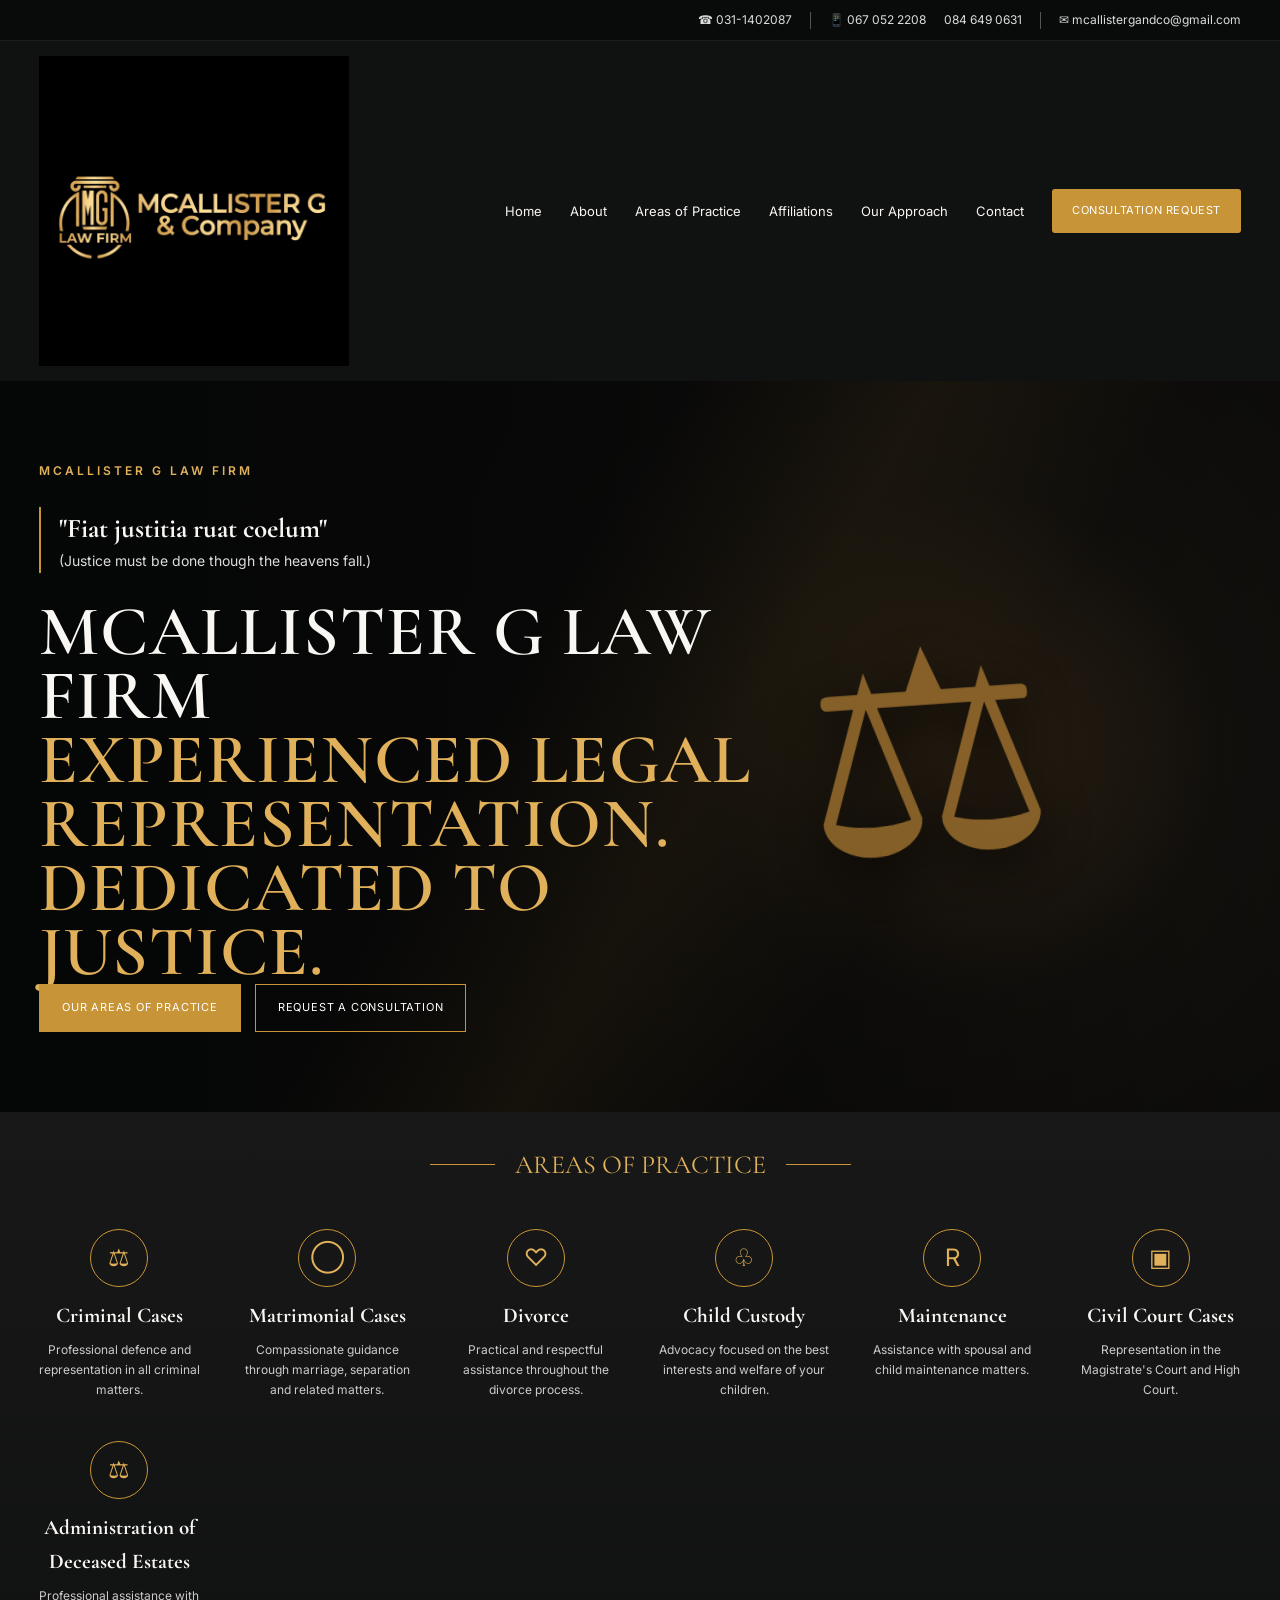
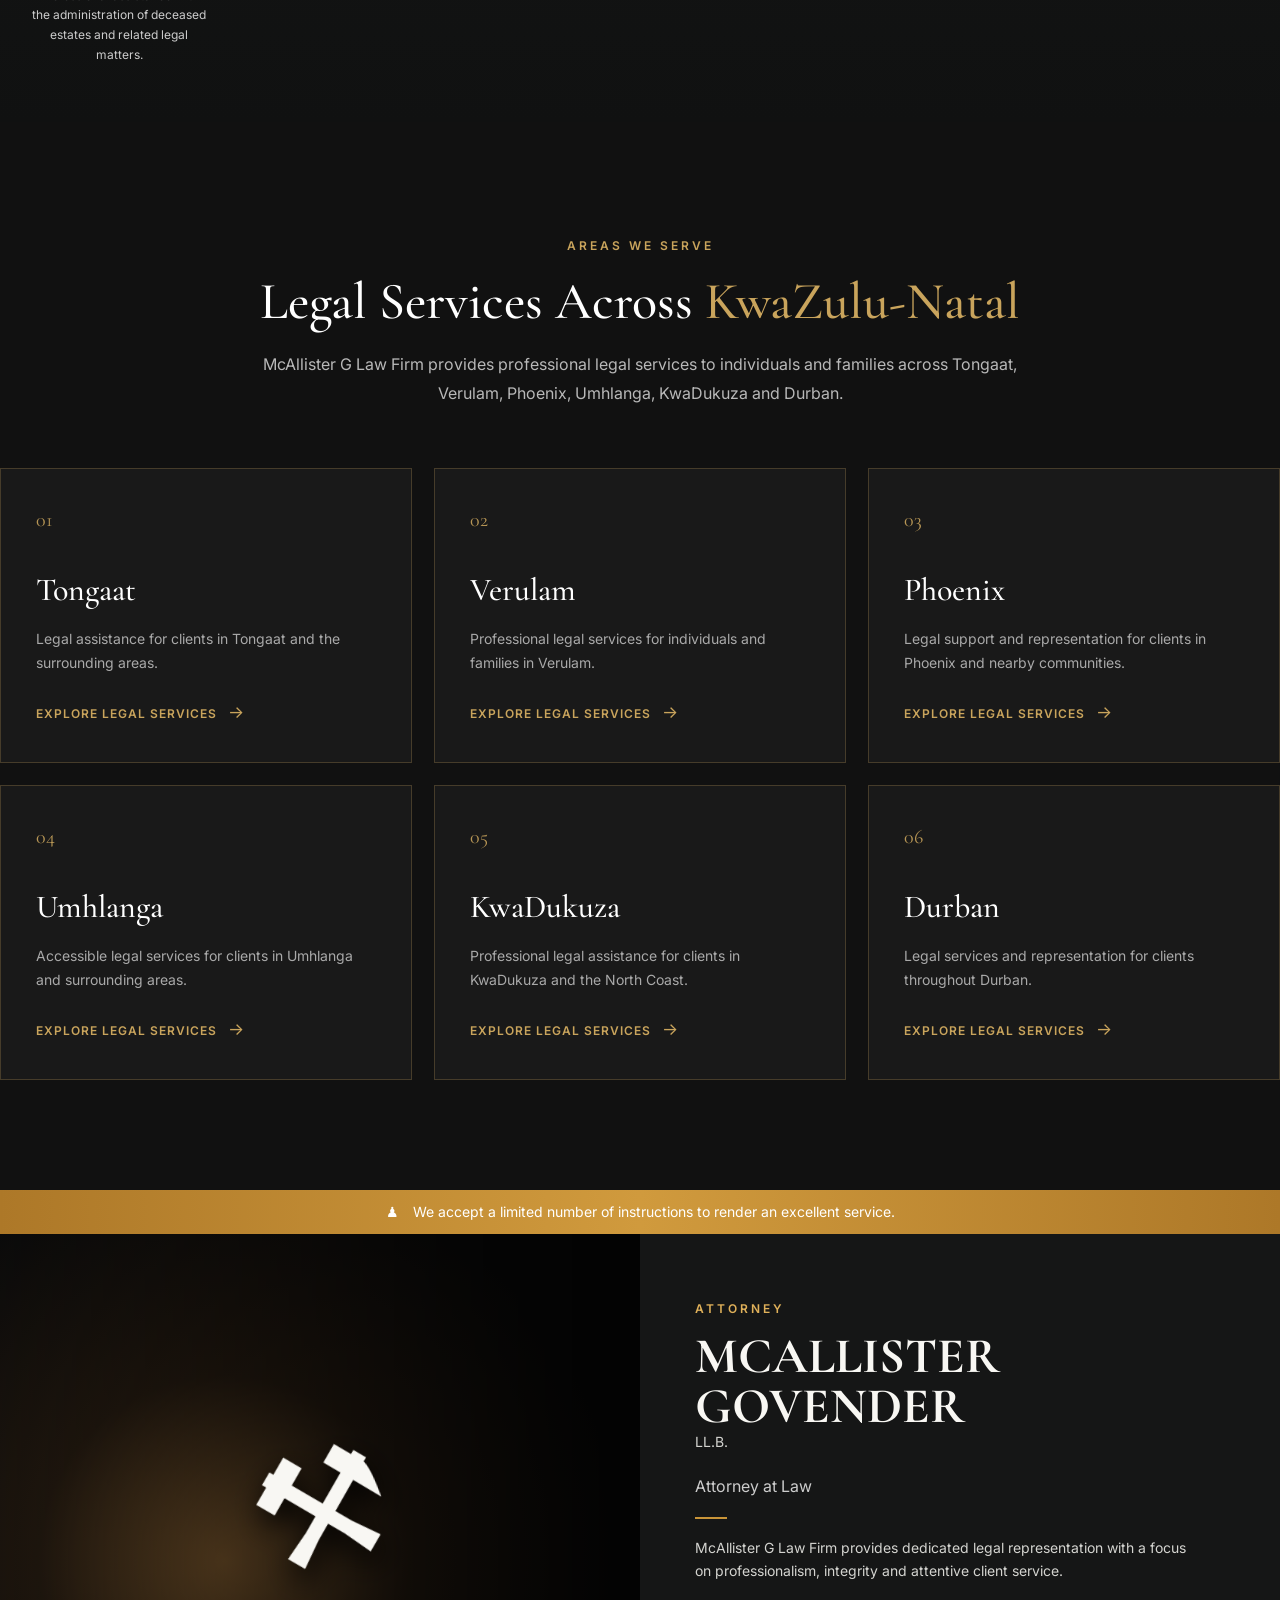
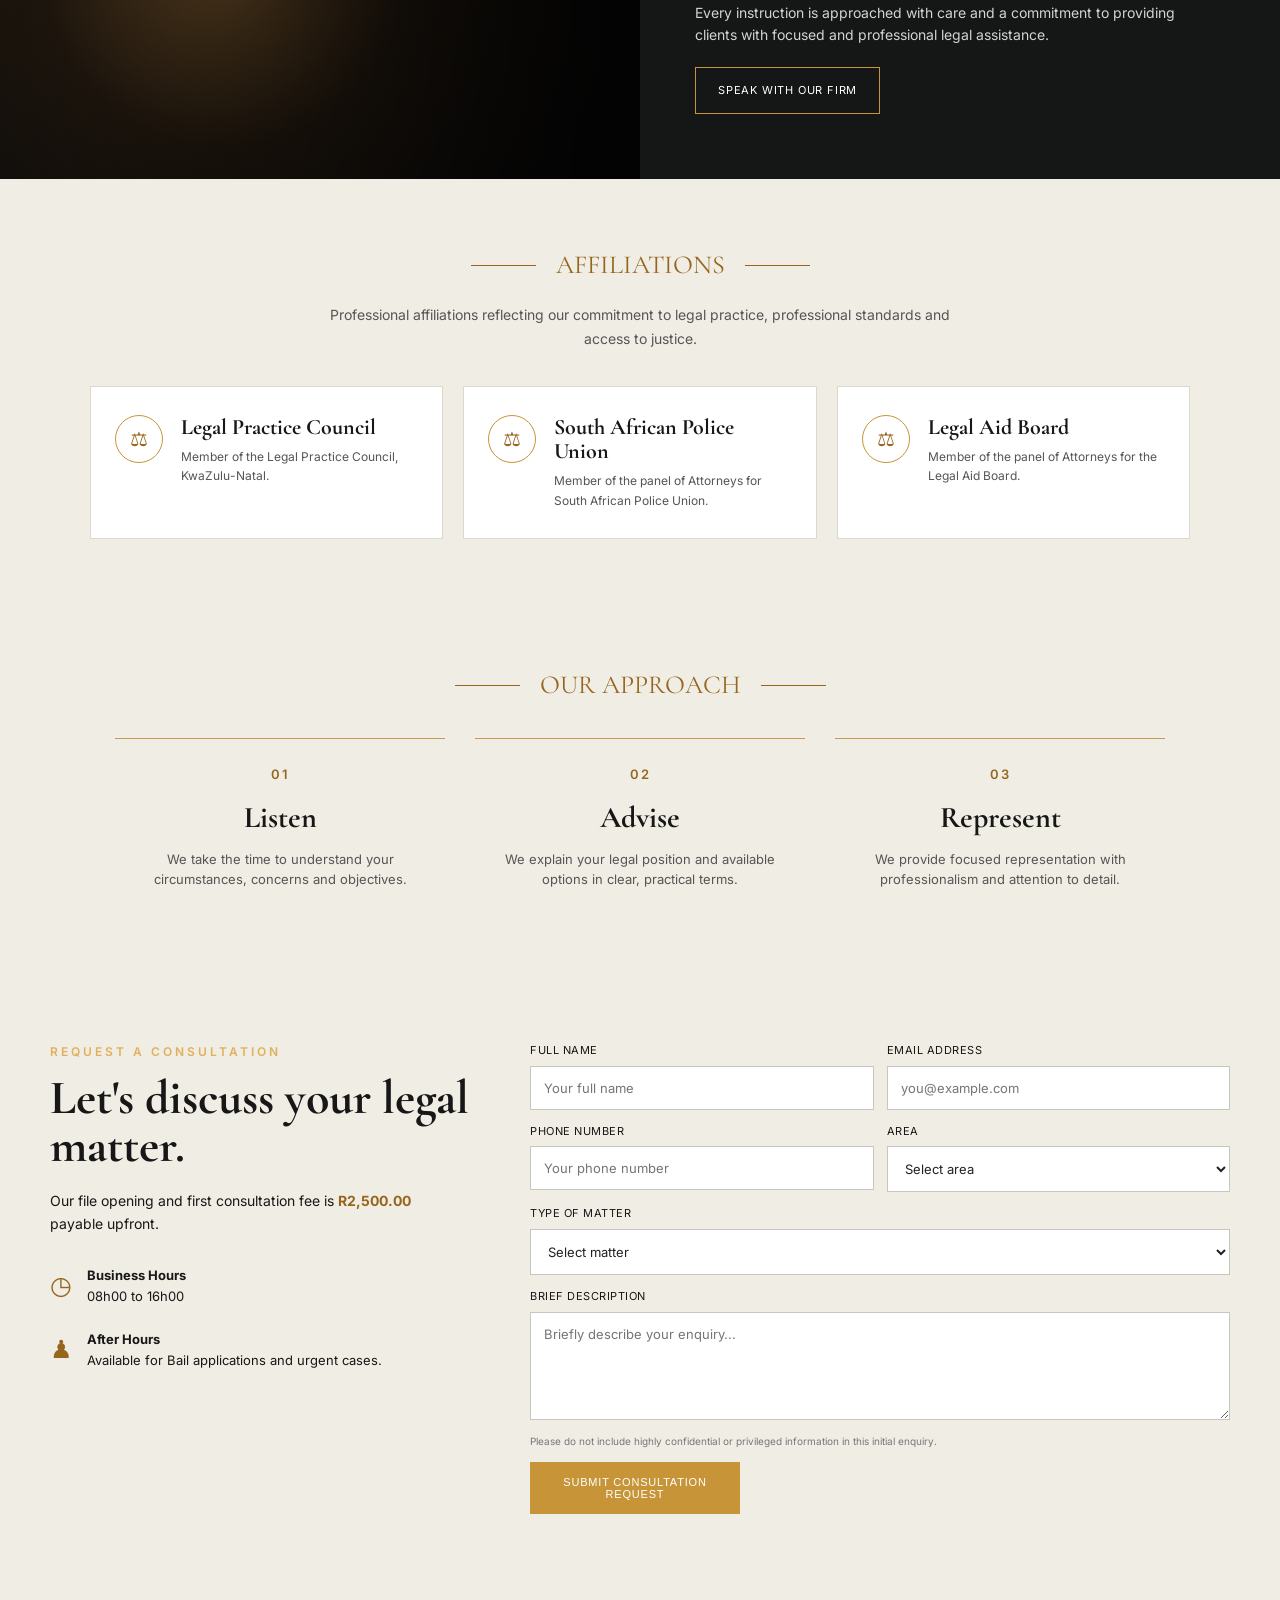
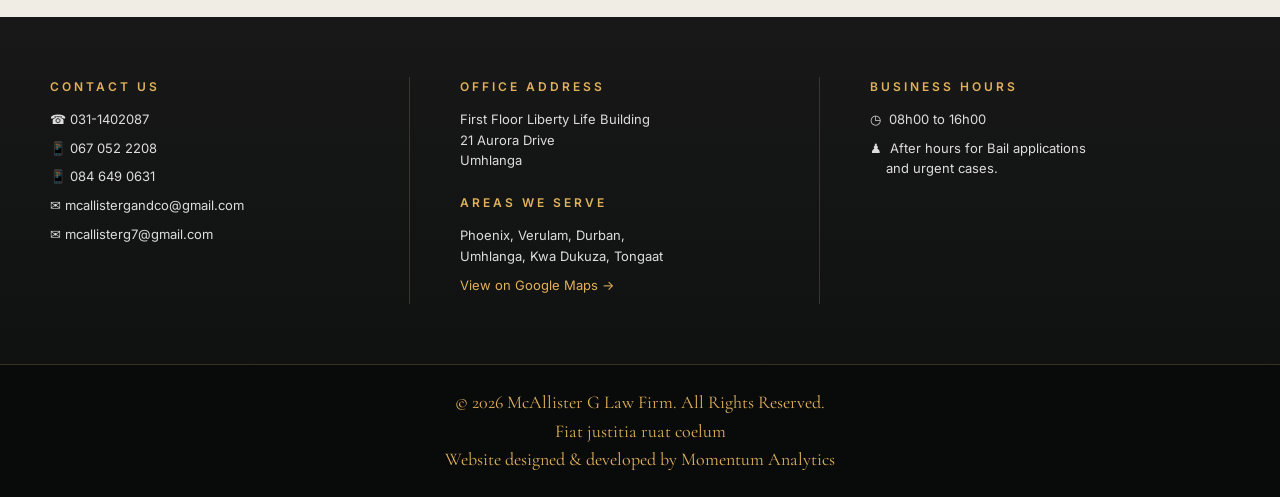
<file: index.html>
<!DOCTYPE html>
<html lang="en">
<head>
    <meta charset="UTF-8">

    <meta name="viewport" content="width=device-width, initial-scale=1.0">

   <meta name="description" content="McAllister G Law Firm provides professional legal representation in Durban, Umhlanga, Verulam, Tongaat, KwaDukuza and surrounding areas, including criminal matters, divorce, matrimonial matters, child custody, maintenance, civil cases and deceased estates.">
<link rel="canonical" href="https://www.mcallisterglawfirm.co.za/">
    <meta property="og:title" content="McAllister G Law Firm | Attorneys in Umhlanga, Durban">
<meta property="og:description" content="Professional legal representation from Mcallister G Law Firm serving in Umhlanga, Durban, Phoenix, Verluam, Tongaat , KwaDukuza and surronding areas.">
<meta property="og:type" content="website">
<meta property="og:url" content="https://www.mcallisterglawfirm.co.za/">
    <meta name="theme-color" content="#0c0d0d">
    <meta name="google-site-verification"
        content="DDLt6RFOOyKCEUq0Y80zsrgmERmjwHoCZq8aP2ayTvI">

    <title>McAllister G Law Firm | Attorneys in Umhlanga, Durban, Phoenix, Verulam, Tongaat & KwaDukuza</title>

    <!-- Google Fonts -->
    <link rel="preconnect" href="https://fonts.googleapis.com">
    <link rel="preconnect" href="https://fonts.gstatic.com" crossorigin>

    <link
        href="https://fonts.googleapis.com/css2?family=Cormorant+Garamond:wght@500;600;700&family=Inter:wght@400;500;600;700&display=swap"
        rel="stylesheet">

    <!-- CSS -->
    <link rel="stylesheet" href="style.css">
   

<script type="application/ld+json">
{
  "@context": "https://schema.org",
  "@type": "LegalService",
  "name": "McAllister G Law Firm",
  "url": "https://www.mcallisterglawfirm.co.za/",
  "telephone": "+27 31 140 2087",
  "email": "mcallistergandco@gmail.com",
  "address": {
    "@type": "PostalAddress",
    "streetAddress": "First Floor Liberty Life Building, 21 Aurora Drive",
    "addressLocality": "Umhlanga",
    "addressCountry": "ZA"
  },
  "areaServed": [
    "Umhlanga",
    "Durban",
    "Phoenix",
    "Verulam",
    "Tongaat",
    "KwaDukuza"
  ],
  "serviceType": [
    "Criminal Law",
    "Matrimonial Law",
    "Divorce",
    "Child Custody",
    "Maintenance",
    "Civil Law",
    "Administration of Deceased Estates"
  ]
}
</script>
</head>

<body>

<!-- =========================
     HEADER
========================= -->

<header class="site-header">

    <div class="topbar">

        <div class="topbar-inner">

            <a href="tel:0311402087">
                ☎ 031-1402087
            </a>

            <span class="divider"></span>

            <a href="tel:0670522208">
                📱 067 052 2208
            </a>

            <a href="tel:0846490631">
                084 649 0631
            </a>

            <span class="divider"></span>

            <a href="mailto:mcallistergandco@gmail.com">
                ✉ mcallistergandco@gmail.com
            </a>

        </div>

    </div>


    <nav class="navbar">

        <!-- LOGO -->

        <a href="#home" class="brand">
    <img
        src="logo.jpg"
        alt="McAllister G Law Firm"
        class="logo">

        </a>


        <!-- MOBILE MENU -->

        <button
            class="menu-toggle"
            aria-label="Open navigation"
            aria-expanded="false">

            ☰

        </button>


        <!-- NAVIGATION -->

        <div class="nav-links">

            <a class="active" href="#home">
                Home
            </a>

            <a href="#about">
                About
            </a>

            <a href="#practice">
                Areas of Practice
            </a>

            <a href="#affiliations">
    Affiliations
</a>

            <a href="#approach">
                Our Approach
            </a>

            <a href="#contact">
                Contact
            </a>

            <a
                class="nav-cta"
                href="#consultation">

                Consultation Request

            </a>

        </div>

    </nav>

</header>



<main>

<!-- =========================
     HERO
========================= -->

<section class="hero" id="home">

    <div class="hero-overlay"></div>


    <div class="hero-content">

        <div class="hero-text">

            <p class="eyebrow">
                MCALLISTER G LAW FIRM
            </p>
            <div class="quote">
                <strong> "Fiat justitia ruat coelum"
                </strong>
                <p>
                    (Justice must be done though the heavens fall.)
                </p>
            </div>

            <h1>
                McAllister G Law Firm 
                <br>
                <span>
                Experienced Legal Representation.
                </span>

                <br>

                <em>Dedicated to Justice.</em>

            </h1>


        


            <div class="hero-buttons">

                <a
                    href="#practice"
                    class="btn gold">

                    Our Areas of Practice

                </a>


                <a
                    href="#consultation"
                    class="btn outline">

                    Request a Consultation

                </a>

            </div>

        </div>


        <!-- Decorative scales -->

        <div class="scales-art">

            <div class="lady-scales">
                ⚖
            </div>

        </div>

    </div>

</section>



<!-- =========================
     PRACTICE AREAS
========================= -->

<section
    class="practice section-dark"
    id="practice">

    <div class="section-heading">

        <span></span>

        <p>
            AREAS OF PRACTICE
        </p>

        <span></span>

    </div>


    <div class="practice-grid">


        <article class="practice-card">

            <div class="icon">
                ⚖
            </div>

            <h3>
                Criminal Cases
            </h3>

            <p>
                Professional defence and representation
                in all criminal matters.
            </p>

        </article>



        <article class="practice-card">

            <div class="icon">
                ◯
            </div>

            <h3>
                Matrimonial Cases
            </h3>

            <p>
                Compassionate guidance through marriage,
                separation and related matters.
            </p>

        </article>



        <article class="practice-card">

            <div class="icon">
                ♡
            </div>

            <h3>
                Divorce
            </h3>

            <p>
                Practical and respectful assistance
                throughout the divorce process.
            </p>

        </article>



        <article class="practice-card">

            <div class="icon">
                ♧
            </div>

            <h3>
                Child Custody
            </h3>

            <p>
                Advocacy focused on the best interests
                and welfare of your children.
            </p>

        </article>



        <article class="practice-card">

            <div class="icon">
                R
            </div>

            <h3>
                Maintenance
            </h3>

            <p>
                Assistance with spousal and child
                maintenance matters.
            </p>

        </article>



        <article class="practice-card">

            <div class="icon">
                ▣
            </div>

            <h3>
                Civil Court Cases
            </h3>

            <p>
                Representation in the Magistrate's Court
                and High Court.
            </p>

        </article>
<article class="practice-card">

            <div class="icon">
                ⚖
            </div>

            <h3>
                Administration of Deceased Estates
            </h3>

            <p>
                Professional assistance with the administration
                of deceased estates and related legal matters.
            </p>

        </article>
    </div>

</section>


<section class="locations-section">
    <div class="container">

        <div class="locations-heading">
            <span class="locations-eyebrow">AREAS WE SERVE</span>
            <h2>Legal Services Across <span>KwaZulu-Natal</span></h2>
            <p>
                McAllister G Law Firm provides professional legal services
                to individuals and families across Tongaat, Verulam, Phoenix,
                Umhlanga, KwaDukuza and Durban.
            </p>
        </div>

        <div class="locations-grid">

            <a href="attorneys-tongaat.html" class="location-card">
                <div class="location-number">01</div>
                <div class="location-content">
                    <h3>Tongaat</h3>
                    <p>
                        Legal assistance for clients in Tongaat and the
                        surrounding areas.
                    </p>
                    <span>Explore Legal Services <b>→</b></span>
                </div>
            </a>

            <a href="attorneys-verulam.html" class="location-card">
                <div class="location-number">02</div>
                <div class="location-content">
                    <h3>Verulam</h3>
                    <p>
                        Professional legal services for individuals and
                        families in Verulam.
                    </p>
                    <span>Explore Legal Services <b>→</b></span>
                </div>
            </a>

            <a href="attorneys-phoenix.html" class="location-card">
                <div class="location-number">03</div>
                <div class="location-content">
                    <h3>Phoenix</h3>
                    <p>
                        Legal support and representation for clients in
                        Phoenix and nearby communities.
                    </p>
                    <span>Explore Legal Services <b>→</b></span>
                </div>
            </a>

            <a href="attorneys-umhlanga.html" class="location-card">
                <div class="location-number">04</div>
                <div class="location-content">
                    <h3>Umhlanga</h3>
                    <p>
                        Accessible legal services for clients in Umhlanga
                        and surrounding areas.
                    </p>
                    <span>Explore Legal Services <b>→</b></span>
                </div>
            </a>

            <a href="attorneys-kwadukuza.html" class="location-card">
                <div class="location-number">05</div>
                <div class="location-content">
                    <h3>KwaDukuza</h3>
                    <p>
                        Professional legal assistance for clients in
                        KwaDukuza and the North Coast.
                    </p>
                    <span>Explore Legal Services <b>→</b></span>
                </div>
            </a>

            <a href="attorneys-durban.html" class="location-card">
                <div class="location-number">06</div>
                <div class="location-content">
                    <h3>Durban</h3>
                    <p>
                        Legal services and representation for clients
                        throughout Durban.
                    </p>
                    <span>Explore Legal Services <b>→</b></span>
                </div>
            </a>

        </div>

    </div>
</section>
<!-- =========================
     LIMITED INSTRUCTIONS
========================= -->

<section class="limited-banner">

    <span>♟</span>

    We accept a limited number of instructions
    to render an excellent service.

</section>



<!-- =========================
     ATTORNEY
========================= -->

<section
    class="attorney"
    id="about">


    <div class="attorney-image">

        <div class="gavel">
            ⚒
        </div>

    </div>



    <div class="attorney-copy">

        <p class="gold-eyebrow">
            ATTORNEY
        </p>


        <h2>
            McAllister Govender
        </h2>


        <p class="qualification">
            LL.B.
        </p>
        <p class="role">
            Attorney at Law
        </p>
        

        <div class="gold-line"></div>


        <p>

            McAllister G Law Firm provides dedicated
            legal representation with a focus on
            professionalism, integrity and attentive
            client service.

        </p>


        <p>

            Every instruction is approached with care
            and a commitment to providing clients with
            focused and professional legal assistance.

        </p>


        <a
            href="#consultation"
            class="btn outline">

            Speak With Our Firm

        </a>

    </div>

</section>

<!-- =========================
     AFFILIATIONS
========================= -->

<section class="affiliations" id="affiliations">

    <div class="section-heading dark">

        <span></span>

        <p>
            AFFILIATIONS
        </p>

        <span></span>

    </div>


    <div class="affiliations-intro">

        <p>
            Professional affiliations reflecting our commitment
            to legal practice, professional standards and
            access to justice.
        </p>

    </div>


    <div class="affiliations-grid">


        <div class="affiliation-card">

            <div class="affiliation-icon">
                ⚖
            </div>

            <div>

                <h3>
                    Legal Practice Council
                </h3>

                <p>
                    Member of the Legal Practice Council,
                    KwaZulu-Natal.
                </p>

            </div>

        </div>



        <div class="affiliation-card">

            <div class="affiliation-icon">
                ⚖
            </div>

            <div>

                <h3>
                    South African Police Union
                </h3>

                <p>
                    Member of the panel of Attorneys for
                    South African Police Union.
                </p>

            </div>

        </div>



        <div class="affiliation-card">

            <div class="affiliation-icon">
                ⚖
            </div>

            <div>

                <h3>
                    Legal Aid Board
                </h3>

                <p>
                    Member of the panel of Attorneys for
                    the Legal Aid Board.
                </p>

            </div>

        </div>


    </div>

</section>

<!-- =========================
     APPROACH
========================= -->

<section
    class="approach section-light"
    id="approach">


    <div class="section-heading dark">

        <span></span>

        <p>
            OUR APPROACH
        </p>

        <span></span>

    </div>



    <div class="approach-grid">


        <div>

            <span class="number">
                01
            </span>

            <h3>
                Listen
            </h3>

            <p>

                We take the time to understand your
                circumstances, concerns and objectives.

            </p>

        </div>



        <div>

            <span class="number">
                02
            </span>

            <h3>
                Advise
            </h3>

            <p>

                We explain your legal position and
                available options in clear,
                practical terms.

            </p>

        </div>



        <div>

            <span class="number">
                03
            </span>

            <h3>
                Represent
            </h3>

            <p>

                We provide focused representation
                with professionalism and attention
                to detail.

            </p>

        </div>

    </div>

</section>



<!-- =========================
     CONSULTATION
========================= -->

<section
    class="consultation"
    id="consultation">


    <div class="consult-copy">

        <p class="gold-eyebrow">
            REQUEST A CONSULTATION
        </p>


        <h2>
            Let's discuss your
            legal matter.
        </h2>


        <p class="fee">

            Our file opening and first consultation
            fee is

            <strong>
                R2,500.00
            </strong>

            payable upfront.

        </p>


        <div class="info-row">

            <span>
                ◷
            </span>

            <div>

                <strong>
                    Business Hours
                </strong>

                <br>

                08h00 to 16h00

            </div>

        </div>



        <div class="info-row">

            <span>
                ♟
            </span>

            <div>

                <strong>
                    After Hours
                </strong>

                <br>

                Available for Bail applications
                and urgent cases.

            </div>

        </div>

    </div>



    <!-- FORM -->

    <form class="consult-form" id="consultForm" action="https://formspree.io/f/xdeowypl" method="POST">


        <div class="form-row">

            <label>

                Full Name

                <input
                    type="text"
                    name="name"
                    placeholder="Your full name"
                    required>

            </label>


            <label>

                Email Address

                <input
                    type="email"
                    name="email"
                    placeholder="you@example.com"
                    required>

            </label>

        </div>



        <div class="form-row">

            <label>

                Phone Number

                <input
                    type="tel"
                    name="phone"
                    placeholder="Your phone number"
                    required>

            </label>


            <label>

                Area

                <select
                    name="area"
                    required>

                    <option value="">
                        Select area
                    </option>

                    <option>
                        Phoenix
                    </option>

                    <option>
                        Verulam
                    </option>

                    <option>
                        Durban
                    </option>

                    <option>
                        KwaDukuza
                    </option>

                    <option>
                        Tongaat
                    </option>

                    <option>
                        Umhlanga
                    </option>
                    
                    <option>
                        Other
                    </option>

                </select>

            </label>

        </div>



        <label>

            Type of Matter

            <select
                name="matter"
                required>

                <option value="">
                    Select matter
                </option>

                <option>
                    Criminal Case
                </option>

                <option>
                    Matrimonial Matter
                </option>

                <option>
                    Divorce
                </option>

                <option>
                    Child Custody
                </option>

                <option>
                    Maintenance
                </option>

                <option>
                    Civil Court Case
                </option>

                <option>
                    Bail Application / Urgent Case
                </option>

                <option>
                    Administration of Deceased Estates
                </option>

            </select>

        </label>



        <label>

            Brief Description

            <textarea
                name="message"
                rows="5"
                placeholder="Briefly describe your enquiry..."
                required></textarea>

        </label>


        <p class="form-note">

            Please do not include highly confidential
            or privileged information in this initial enquiry.

        </p>


        <button
            class="btn gold submit"
            type="submit">

            Submit Consultation Request

        </button>


        <div
            class="form-success"
            id="formSuccess">

        </div>

    </form>

</section>



<!-- =========================
     CONTACT
========================= -->

<section
    class="contact section-dark"
    id="contact">


    <div class="contact-col">

        <p class="gold-eyebrow">
            CONTACT US
        </p>


        <a href="tel:0311402087">
            ☎ 031-1402087
        </a>


        <a href="tel:0670522208">
            📱 067 052 2208
        </a>


        <a href="tel:0846490631">
            📱 084 649 0631
        </a>


        <a href="mailto:mcallistergandco@gmail.com">
            ✉ mcallistergandco@gmail.com
        </a>


        <a href="mailto:mcallisterg7@gmail.com">
            ✉ mcallisterg7@gmail.com
        </a>

    </div>



    <div class="contact-col">

        <p class="gold-eyebrow">
            OFFICE ADDRESS
        </p>


        <p>

            First Floor Liberty Life Building
            <br>
            21 Aurora Drive
            <br>
            Umhlanga

        </p>


        <p class="gold-eyebrow sub">
            AREAS WE SERVE
        </p>


        <p>

            Phoenix, Verulam, Durban,
            <br>
            Umhlanga, Kwa Dukuza, Tongaat

        </p>


        <a
            class="map-link"
            href="https://www.google.com/maps/search/?api=1&query=21+Aurora+Drive+Umhlanga"
            target="_blank">

            View on Google Maps →

        </a>

    </div>



    <div class="contact-col">

        <p class="gold-eyebrow">
            BUSINESS HOURS
        </p>


        <p>
            ◷ &nbsp;08h00 to 16h00
        </p>


        <p>

            ♟ &nbsp;After hours for Bail applications
            <br>
            &nbsp;&nbsp;&nbsp;&nbsp;and urgent cases.

        </p>

    </div>

</section>

</main>



<!-- =========================
     FOOTER
========================= -->

<footer>
  <p>© <span id="year"></span> McAllister G Law Firm. All Rights Reserved.</p>
  <p class="motto">Fiat justitia ruat coelum</p>
  <p>Website designed &amp; developed by Momentum Analytics</p>
</footer>



<!-- JAVASCRIPT -->

<script src="script.js"></script>

</body>
</html>
</file>
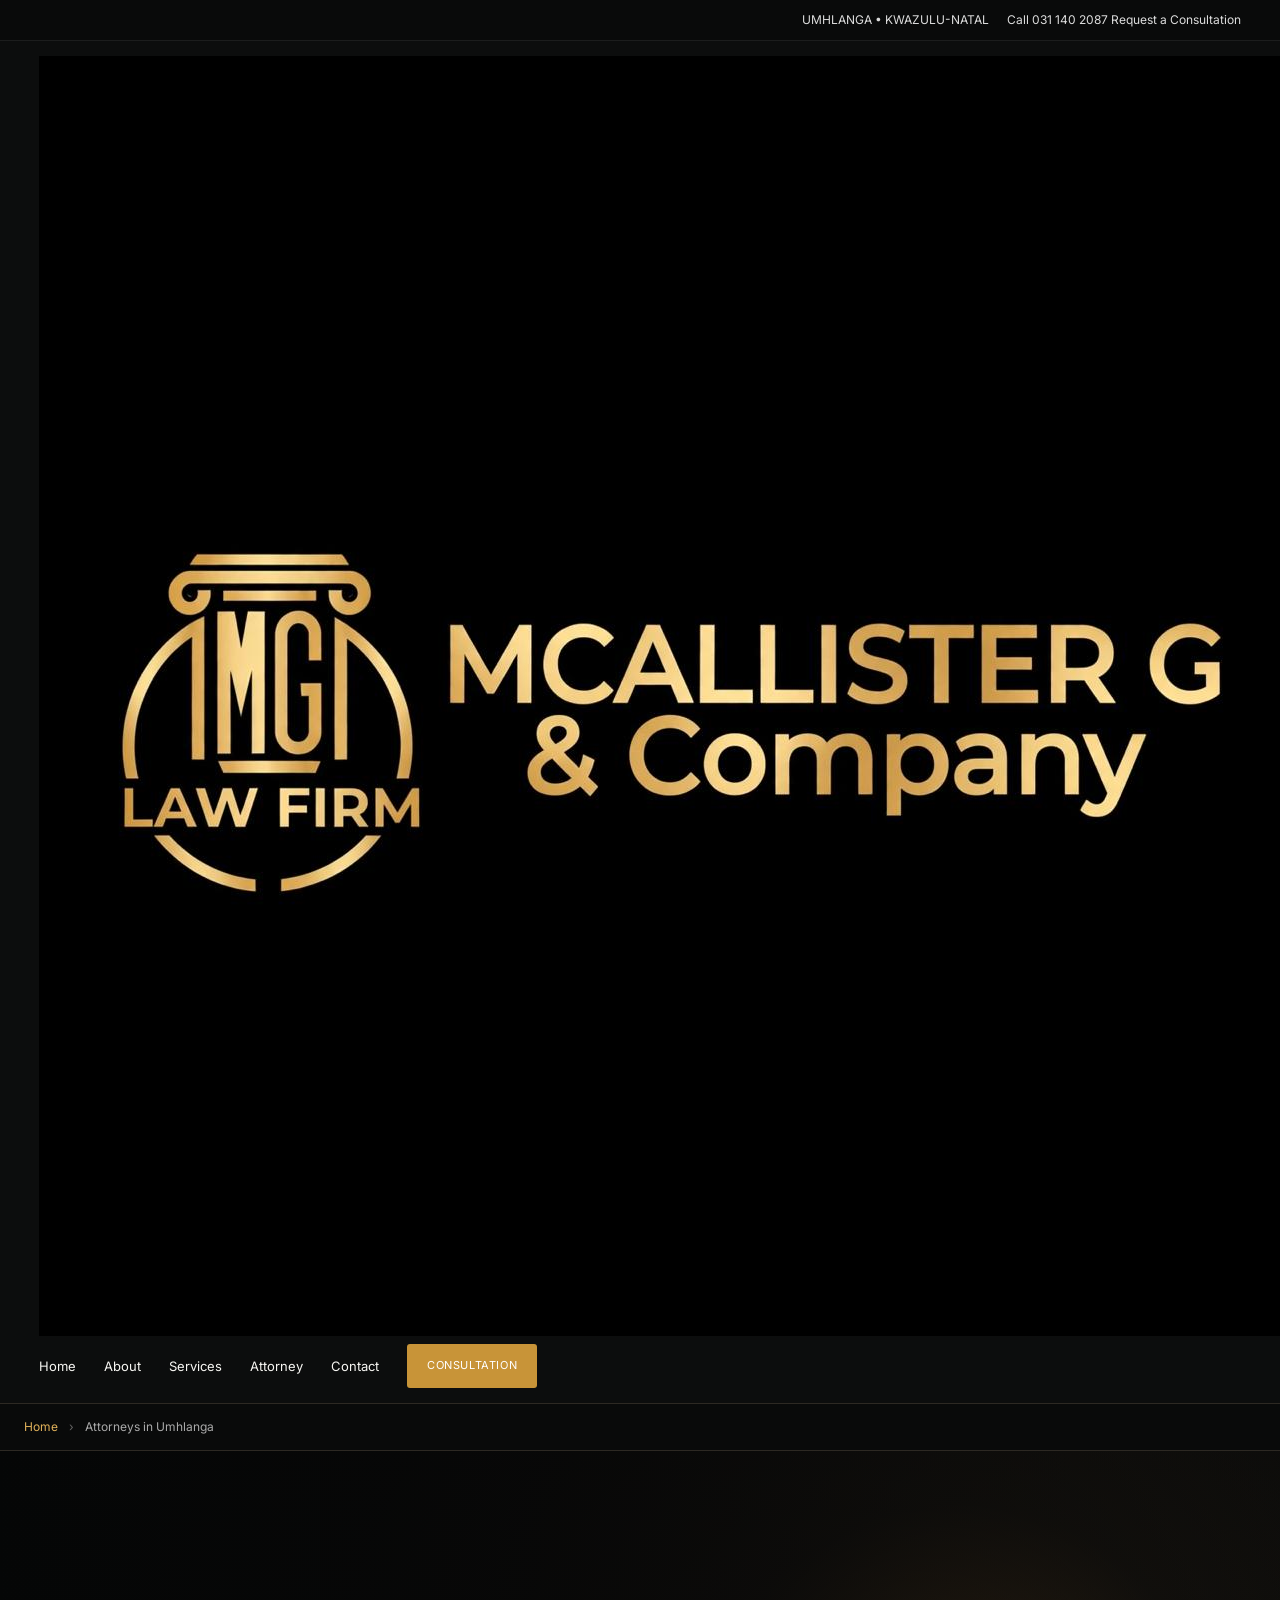
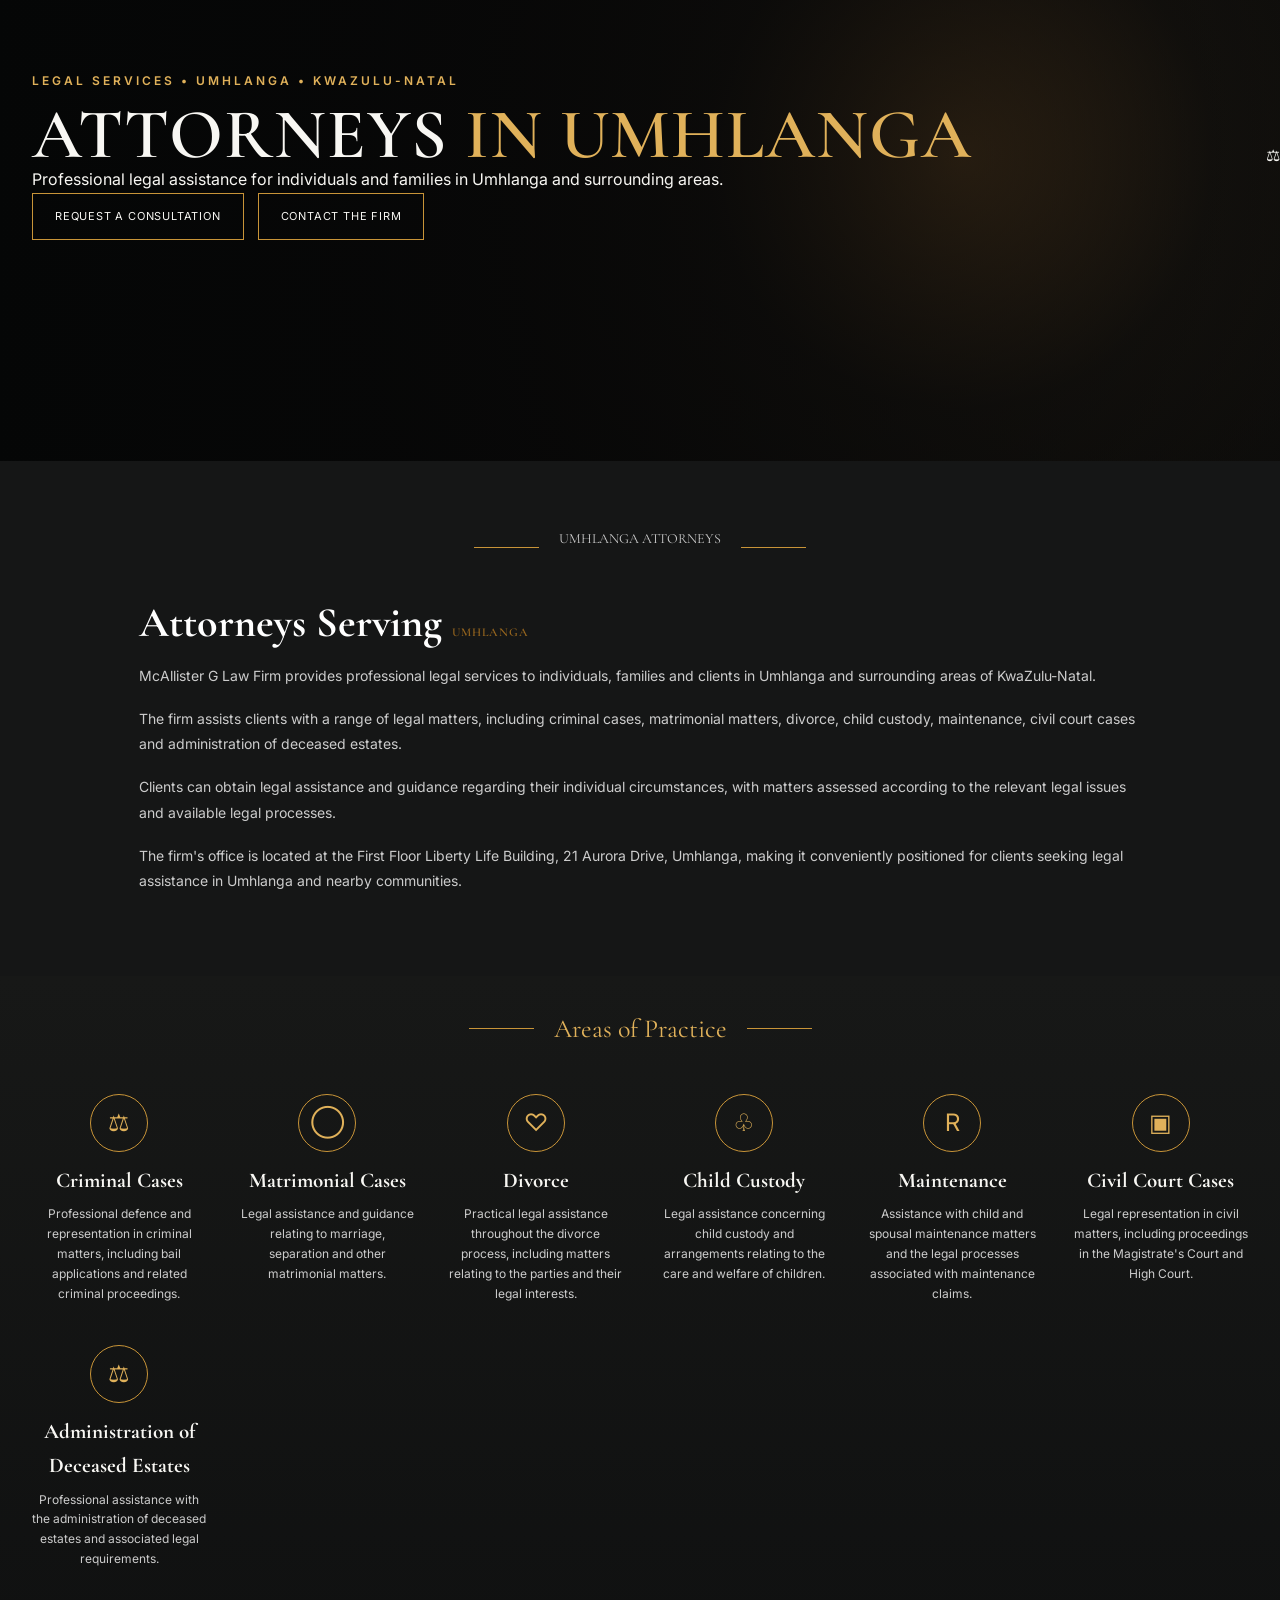
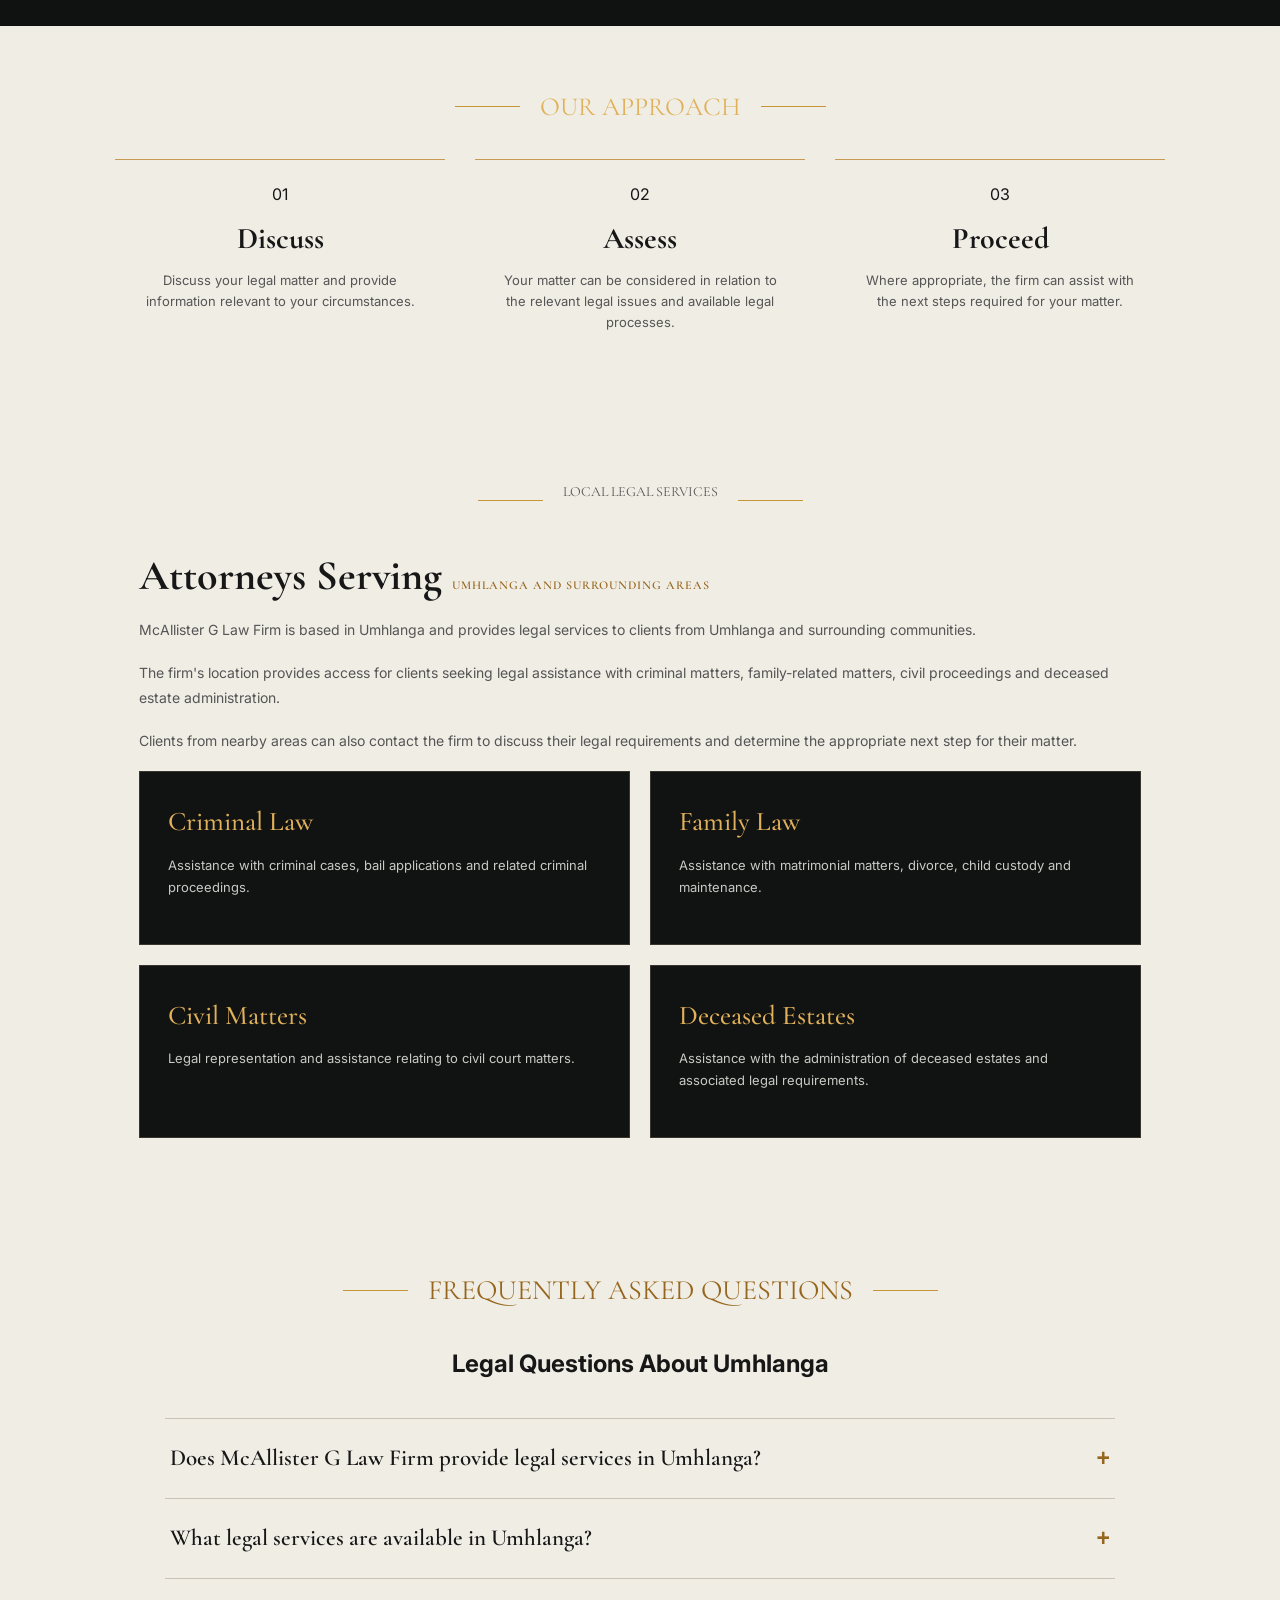
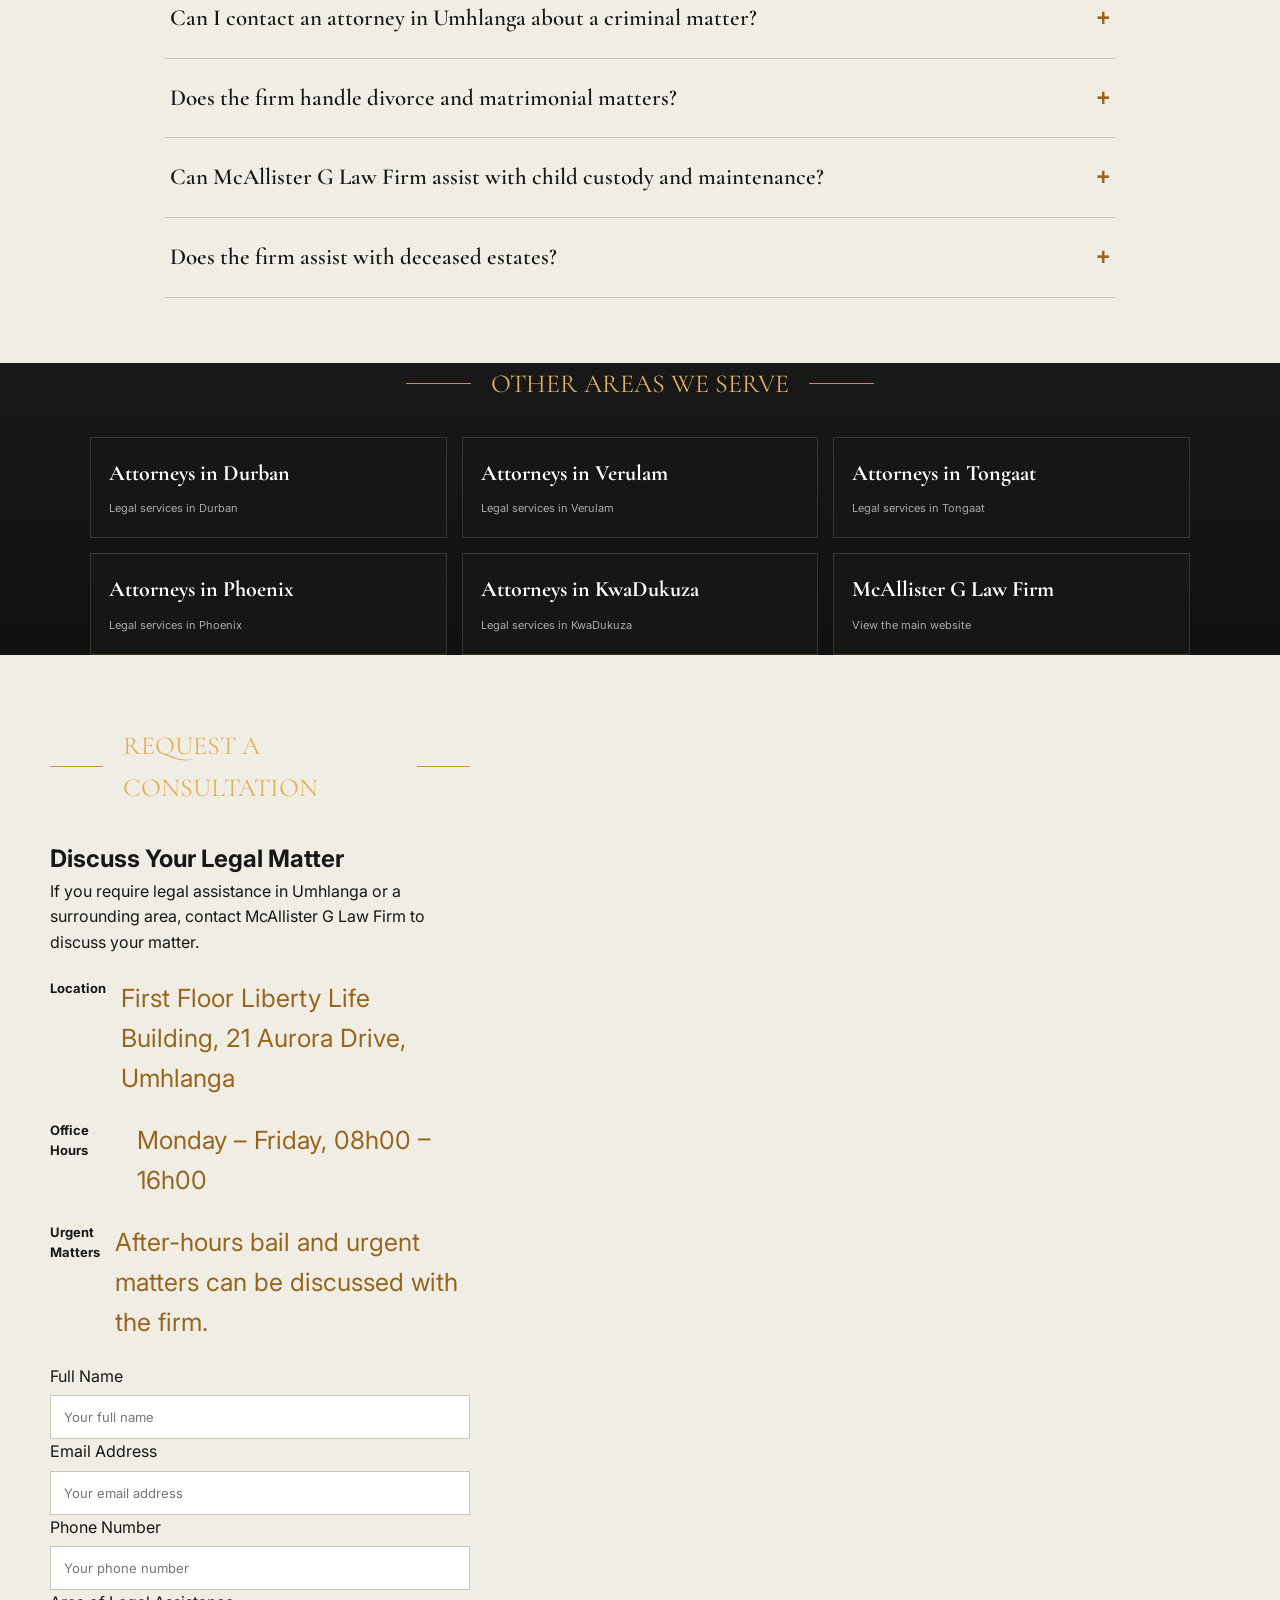
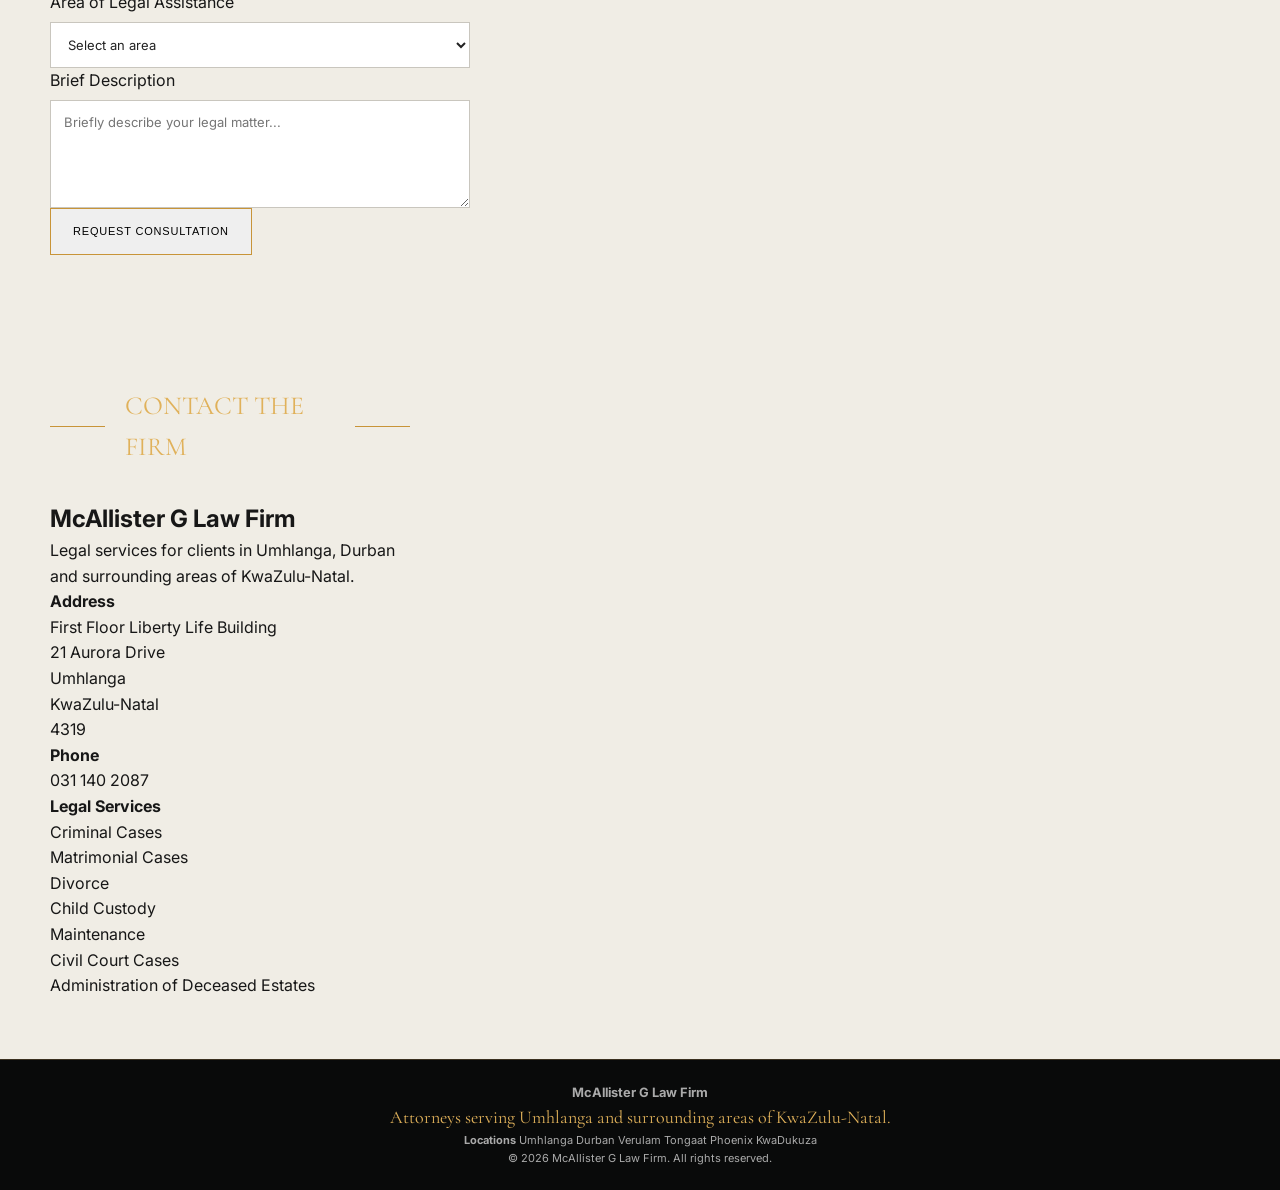
<file: attornerys-umhlanga.html>
<!DOCTYPE html>
<html lang="en-ZA">

<head>

    <!-- =====================================================
         BASIC SEO
    ====================================================== -->

    <meta charset="UTF-8">

    <meta name="viewport"
          content="width=device-width, initial-scale=1.0">

    <title>Attorneys in Umhlanga | McAllister G Law Firm</title>

    <meta name="description"
          content="McAllister G Law Firm provides legal services to clients in Umhlanga and surrounding areas, including criminal cases, matrimonial cases, divorce, child custody, maintenance, civil court cases and administration of deceased estates.">

    <meta name="keywords"
          content="attorneys Umhlanga, attorney Umhlanga, lawyers Umhlanga, lawyer Umhlanga, law firm Umhlanga, legal services Umhlanga, criminal lawyer Umhlanga, family lawyer Umhlanga, divorce lawyer Umhlanga, civil lawyer Umhlanga, deceased estates Umhlanga">

    <meta name="author"
          content="McAllister G Law Firm">

    <meta name="robots"
          content="index, follow, max-image-preview:large">


    <!-- =====================================================
         CANONICAL
    ====================================================== -->

    <link rel="canonical"
          href="https://www.mcallisterglawfirm.co.za/attorneys-umhlanga.html">


    <!-- =====================================================
         OPEN GRAPH
    ====================================================== -->

    <meta property="og:type"
          content="website">

    <meta property="og:title"
          content="Attorneys in Umhlanga | McAllister G Law Firm">

    <meta property="og:description"
          content="McAllister G Law Firm provides legal services to clients in Umhlanga and surrounding areas.">

    <meta property="og:url"
          content="https://www.mcallisterglawfirm.co.za/attorneys-umhlanga.html">

    <meta property="og:site_name"
          content="McAllister G Law Firm">

    <meta property="og:locale"
          content="en_ZA">

    <meta property="og:image"
          content="https://www.mcallisterglawfirm.co.za/logo.jpg">

    <meta property="og:image:alt"
          content="McAllister G Law Firm">


    <!-- =====================================================
         FAVICON
    ====================================================== -->

    <link rel="icon"
          href="images/favicon.png"
          type="image/png">


    <!-- =====================================================
         GOOGLE FONTS
    ====================================================== -->

    <link rel="preconnect"
          href="https://fonts.googleapis.com">

    <link rel="preconnect"
          href="https://fonts.gstatic.com"
          crossorigin>

    <link href="https://fonts.googleapis.com/css2?family=Cormorant+Garamond:wght@500;600;700&family=Inter:wght@400;500;600;700&display=swap"
          rel="stylesheet">


    <!-- =====================================================
         MAIN STYLESHEET
    ====================================================== -->

    <link rel="stylesheet"
          href="style.css">


    <!-- =====================================================
         UMHLANGA PAGE STYLES
    ====================================================== -->

    <style>

        .location-breadcrumb {
            background: #090a0a;
            border-top: 1px solid #2d2923;
            border-bottom: 1px solid #2d2923;
            padding: 13px 24px;
        }

        .location-breadcrumb-inner {
            max-width: 1250px;
            margin: auto;
            font-size: 12px;
            color: #aaa;
        }

        .location-breadcrumb a {
            color: var(--gold-light);
        }

        .location-breadcrumb span {
            margin: 0 8px;
            color: #666;
        }


        .location-content {
            max-width: 1050px;
            margin: auto;
            padding: 65px 24px;
        }

        .location-content h2 {
            font-family: "Cormorant Garamond", Georgia, serif;
            font-size: 42px;
            line-height: 1.05;
            margin-bottom: 18px;
        }

        .location-content h2 span {
            color: #97661e;
        }

        .location-content p {
            color: #555;
            font-size: 14px;
            line-height: 1.8;
            margin-bottom: 18px;
        }

        .location-dark {
            background: #151616;
            color: white;
        }

        .location-dark .location-content p {
            color: #ccc;
        }

        .location-dark .location-content h2 {
            color: white;
        }


        .location-services {
            max-width: 1100px;
            margin: auto;
            display: grid;
            grid-template-columns: repeat(2, 1fr);
            gap: 20px;
        }

        .location-service-card {
            border: 1px solid #3a352d;
            background: #111212;
            padding: 28px;
            transition: .25s;
        }

        .location-service-card:hover {
            border-color: var(--gold);
            transform: translateY(-3px);
        }

        .location-service-card h3 {
            font-family: "Cormorant Garamond", Georgia, serif;
            color: var(--gold-light);
            font-size: 27px;
            margin-bottom: 10px;
        }

        .location-service-card p {
            color: #c9c9c5;
            font-size: 13px;
            line-height: 1.7;
        }


        .faq-section {
            background: var(--cream);
            color: #171717;
            padding: 65px 24px;
        }

        .faq-container {
            max-width: 950px;
            margin: auto;
        }

        .faq-heading {
            text-align: center;
            margin-bottom: 35px;
        }

        .faq-heading p {
            font-family: "Cormorant Garamond", Georgia, serif;
            color: #97661e;
            font-size: 28px;
        }

        .faq-item {
            border-top: 1px solid #c9c2b5;
        }

        .faq-item:last-child {
            border-bottom: 1px solid #c9c2b5;
        }

        .faq-item summary {
            cursor: pointer;
            list-style: none;
            padding: 21px 5px;
            font-family: "Cormorant Garamond", Georgia, serif;
            font-size: 23px;
            font-weight: 600;
            color: #171717;
        }

        .faq-item summary::-webkit-details-marker {
            display: none;
        }

        .faq-item summary::after {
            content: "+";
            float: right;
            color: #97661e;
            font-family: Arial, sans-serif;
        }

        .faq-item[open] summary::after {
            content: "−";
        }

        .faq-answer {
            padding: 0 5px 22px;
        }

        .faq-answer p {
            color: #555;
            font-size: 13px;
            line-height: 1.75;
        }


        .location-links {
            max-width: 1100px;
            margin: auto;
            display: grid;
            grid-template-columns: repeat(3, 1fr);
            gap: 15px;
        }

        .location-link {
            border: 1px solid #3a352d;
            padding: 18px;
            color: white;
            background: #151616;
            transition: .25s;
        }

        .location-link:hover {
            border-color: var(--gold);
            color: var(--gold-light);
            transform: translateY(-2px);
        }

        .location-link strong {
            font-family: "Cormorant Garamond", Georgia, serif;
            font-size: 22px;
            display: block;
            margin-bottom: 3px;
        }

        .location-link small {
            color: #aaa;
            font-size: 11px;
        }


        @media(max-width:760px) {

            .location-content {
                padding: 50px 20px;
            }

            .location-content h2 {
                font-size: 36px;
            }

            .location-services {
                grid-template-columns: 1fr;
            }

            .location-links {
                grid-template-columns: 1fr;
            }

            .faq-section {
                padding: 50px 20px;
            }

            .faq-item summary {
                font-size: 21px;
            }

        }

    </style>


    <!-- =====================================================
         STRUCTURED DATA
    ====================================================== -->

    <script type="application/ld+json">
    {
        "@context": "https://schema.org",
        "@type": "LegalService",
        "name": "McAllister G Law Firm",
        "url": "https://www.mcallisterglawfirm.co.za/attorneys-umhlanga.html",
        "logo": "https://www.mcallisterglawfirm.co.za/logo.jpg",
        "telephone": "+27311402087",
        "address": {
            "@type": "PostalAddress",
            "streetAddress": "First Floor Liberty Life Building, 21 Aurora Drive",
            "addressLocality": "Umhlanga",
            "addressRegion": "KwaZulu-Natal",
            "postalCode": "4319",
            "addressCountry": "ZA"
        },
        "areaServed": [
            "Umhlanga",
            "Durban",
            "Verulam",
            "Tongaat",
            "Phoenix",
            "KwaDukuza"
        ],
        "serviceType": [
            "Criminal Cases",
            "Matrimonial Cases",
            "Divorce",
            "Child Custody",
            "Maintenance",
            "Civil Court Cases",
            "Administration of Deceased Estates"
        ]
    }
    </script>


    <script type="application/ld+json">
    {
        "@context": "https://schema.org",
        "@type": "WebSite",
        "name": "McAllister G Law Firm",
        "url": "https://www.mcallisterglawfirm.co.za/"
    }
    </script>


    <script type="application/ld+json">
    {
        "@context": "https://schema.org",
        "@type": "WebPage",
        "name": "Attorneys in Umhlanga | McAllister G Law Firm",
        "url": "https://www.mcallisterglawfirm.co.za/attorneys-umhlanga.html",
        "description": "Legal services provided by McAllister G Law Firm to clients in Umhlanga and surrounding areas."
    }
    </script>


    <script type="application/ld+json">
    {
        "@context": "https://schema.org",
        "@type": "FAQPage",
        "mainEntity": [
            {
                "@type": "Question",
                "name": "Does McAllister G Law Firm provide legal services in Umhlanga?",
                "acceptedAnswer": {
                    "@type": "Answer",
                    "text": "Yes. McAllister G Law Firm provides legal services to clients in Umhlanga and surrounding areas from its office at First Floor Liberty Life Building, 21 Aurora Drive, Umhlanga."
                }
            },
            {
                "@type": "Question",
                "name": "What legal services are available in Umhlanga?",
                "acceptedAnswer": {
                    "@type": "Answer",
                    "text": "The firm assists with criminal cases, matrimonial cases, divorce, child custody, maintenance, civil court cases and administration of deceased estates."
                }
            },
            {
                "@type": "Question",
                "name": "Can I contact an attorney in Umhlanga about a criminal matter?",
                "acceptedAnswer": {
                    "@type": "Answer",
                    "text": "Yes. McAllister G Law Firm provides legal assistance in criminal matters, including bail applications and related criminal proceedings."
                }
            },
            {
                "@type": "Question",
                "name": "Does the firm handle divorce and matrimonial matters?",
                "acceptedAnswer": {
                    "@type": "Answer",
                    "text": "Yes. The firm provides legal assistance relating to matrimonial matters, divorce and related family-law issues."
                }
            },
            {
                "@type": "Question",
                "name": "Can McAllister G Law Firm assist with child custody and maintenance?",
                "acceptedAnswer": {
                    "@type": "Answer",
                    "text": "Yes. The firm assists clients with child custody matters as well as child and spousal maintenance matters."
                }
            },
            {
                "@type": "Question",
                "name": "Does the firm assist with deceased estates?",
                "acceptedAnswer": {
                    "@type": "Answer",
                    "text": "Yes. McAllister G Law Firm provides assistance with the administration of deceased estates and associated legal requirements."
                }
            }
        ]
    }
    </script>

</head>


<body>


    <!-- =====================================================
         HEADER
    ====================================================== -->

    <header>

        <div class="topbar">

            <div class="topbar-inner">

                <div>
                    <span>UMHLANGA • KWAZULU-NATAL</span>
                </div>

                <div>
                    <a href="tel:0311402087">
                        Call 031 140 2087
                    </a>

                    <a href="#consultation">
                        Request a Consultation
                    </a>
                </div>

            </div>

        </div>


        <nav class="navbar">

            <div class="nav-inner">

                <a href="index.html"
                   class="logo">

                    <img src="logo.jpg"
                         alt="McAllister G Law Firm">

                </a>


                <button class="menu-toggle"
                        onclick="toggleMenu()"
                        aria-label="Open navigation menu">

                    ☰

                </button>


                <div class="nav-links"
                     id="navLinks">

                    <a href="index.html">
                        Home
                    </a>

                    <a href="index.html#about">
                        About
                    </a>

                    <a href="index.html#services">
                        Services
                    </a>

                    <a href="index.html#attorney">
                        Attorney
                    </a>

                    <a href="index.html#contact">
                        Contact
                    </a>

                    <a href="#consultation"
                       class="nav-cta">

                        Consultation

                    </a>

                </div>

            </div>

        </nav>

    </header>


    <!-- =====================================================
         BREADCRUMB
    ====================================================== -->

    <div class="location-breadcrumb">

        <div class="location-breadcrumb-inner">

            <a href="index.html">
                Home
            </a>

            <span>›</span>

            Attorneys in Umhlanga

        </div>

    </div>


    <!-- =====================================================
         HERO
    ====================================================== -->

    <section class="hero">

        <div class="hero-content">

            <p class="eyebrow">
                LEGAL SERVICES • UMHLANGA • KWAZULU-NATAL
            </p>

            <h1>
                ATTORNEYS
                <span>IN UMHLANGA</span>
            </h1>

            <p class="hero-quote">
                Professional legal assistance for individuals
                and families in Umhlanga and surrounding areas.
            </p>


            <div class="hero-buttons">

                <a href="#consultation"
                   class="btn btn-primary">

                    Request a Consultation

                </a>

                <a href="#contact"
                   class="btn btn-outline">

                    Contact the Firm

                </a>

            </div>

        </div>


        <div class="hero-symbol">
            ⚖
        </div>

    </section>


    <!-- =====================================================
         INTRODUCTION
    ====================================================== -->

    <section class="location-dark">

        <div class="location-content">

            <div class="section-heading">

                <span></span>

                <p>
                    UMHLANGA ATTORNEYS
                </p>

                <span></span>

            </div>


            <h2>
                Attorneys Serving
                <span>Umhlanga</span>
            </h2>


            <p>
                McAllister G Law Firm provides professional legal
                services to individuals, families and clients in
                Umhlanga and surrounding areas of KwaZulu-Natal.
            </p>


            <p>
                The firm assists clients with a range of legal
                matters, including criminal cases, matrimonial
                matters, divorce, child custody, maintenance,
                civil court cases and administration of deceased
                estates.
            </p>


            <p>
                Clients can obtain legal assistance and guidance
                regarding their individual circumstances, with
                matters assessed according to the relevant legal
                issues and available legal processes.
            </p>


            <p>
                The firm's office is located at the First Floor
                Liberty Life Building, 21 Aurora Drive, Umhlanga,
                making it conveniently positioned for clients
                seeking legal assistance in Umhlanga and nearby
                communities.
            </p>

        </div>

    </section>


    <!-- =====================================================
         AREAS OF PRACTICE
    ====================================================== -->

    <section class="practice section-dark"
             id="areas-of-practice">

        <div class="section-heading">

            <span></span>

            <p>
                Areas of Practice
            </p>

            <span></span>

        </div>


        <div class="practice-grid">


            <div class="practice-card">

                <div class="icon">
                    ⚖
                </div>

                <h3>
                    Criminal Cases
                </h3>

                <p>
                    Professional defence and representation in
                    criminal matters, including bail applications
                    and related criminal proceedings.
                </p>

            </div>


            <div class="practice-card">

                <div class="icon">
                    ◯
                </div>

                <h3>
                    Matrimonial Cases
                </h3>

                <p>
                    Legal assistance and guidance relating to
                    marriage, separation and other matrimonial
                    matters.
                </p>

            </div>


            <div class="practice-card">

                <div class="icon">
                    ♡
                </div>

                <h3>
                    Divorce
                </h3>

                <p>
                    Practical legal assistance throughout the
                    divorce process, including matters relating
                    to the parties and their legal interests.
                </p>

            </div>


            <div class="practice-card">

                <div class="icon">
                    ♧
                </div>

                <h3>
                    Child Custody
                </h3>

                <p>
                    Legal assistance concerning child custody
                    and arrangements relating to the care and
                    welfare of children.
                </p>

            </div>


            <div class="practice-card">

                <div class="icon">
                    R
                </div>

                <h3>
                    Maintenance
                </h3>

                <p>
                    Assistance with child and spousal maintenance
                    matters and the legal processes associated
                    with maintenance claims.
                </p>

            </div>


            <div class="practice-card">

                <div class="icon">
                    ▣
                </div>

                <h3>
                    Civil Court Cases
                </h3>

                <p>
                    Legal representation in civil matters,
                    including proceedings in the Magistrate's
                    Court and High Court.
                </p>

            </div>


            <div class="practice-card">

                <div class="icon">
                    ⚖
                </div>

                <h3>
                    Administration of Deceased Estates
                </h3>

                <p>
                    Professional assistance with the administration
                    of deceased estates and associated legal
                    requirements.
                </p>

            </div>


        </div>

    </section>


    <!-- =====================================================
         APPROACH
    ====================================================== -->

    <section class="approach section-light">

        <div class="section-heading">

            <span></span>

            <p>
                OUR APPROACH
            </p>

            <span></span>

        </div>


        <div class="approach-grid">


            <div class="approach-card">

                <span>
                    01
                </span>

                <h3>
                    Discuss
                </h3>

                <p>
                    Discuss your legal matter and provide
                    information relevant to your circumstances.
                </p>

            </div>


            <div class="approach-card">

                <span>
                    02
                </span>

                <h3>
                    Assess
                </h3>

                <p>
                    Your matter can be considered in relation
                    to the relevant legal issues and available
                    legal processes.
                </p>

            </div>


            <div class="approach-card">

                <span>
                    03
                </span>

                <h3>
                    Proceed
                </h3>

                <p>
                    Where appropriate, the firm can assist with
                    the next steps required for your matter.
                </p>

            </div>


        </div>

    </section>


    <!-- =====================================================
         UMHLANGA SERVICE AREA
    ====================================================== -->

    <section class="section-light">

        <div class="location-content">

            <div class="section-heading">

                <span></span>

                <p>
                    LOCAL LEGAL SERVICES
                </p>

                <span></span>

            </div>


            <h2>
                Attorneys Serving
                <span>Umhlanga and Surrounding Areas</span>
            </h2>


            <p>
                McAllister G Law Firm is based in Umhlanga and
                provides legal services to clients from Umhlanga
                and surrounding communities.
            </p>


            <p>
                The firm's location provides access for clients
                seeking legal assistance with criminal matters,
                family-related matters, civil proceedings and
                deceased estate administration.
            </p>


            <p>
                Clients from nearby areas can also contact the
                firm to discuss their legal requirements and
                determine the appropriate next step for their
                matter.
            </p>


            <div class="location-services">


                <div class="location-service-card">

                    <h3>
                        Criminal Law
                    </h3>

                    <p>
                        Assistance with criminal cases, bail
                        applications and related criminal
                        proceedings.
                    </p>

                </div>


                <div class="location-service-card">

                    <h3>
                        Family Law
                    </h3>

                    <p>
                        Assistance with matrimonial matters,
                        divorce, child custody and maintenance.
                    </p>

                </div>


                <div class="location-service-card">

                    <h3>
                        Civil Matters
                    </h3>

                    <p>
                        Legal representation and assistance
                        relating to civil court matters.
                    </p>

                </div>


                <div class="location-service-card">

                    <h3>
                        Deceased Estates
                    </h3>

                    <p>
                        Assistance with the administration of
                        deceased estates and associated legal
                        requirements.
                    </p>

                </div>


            </div>

        </div>

    </section>


    <!-- =====================================================
         FAQ
    ====================================================== -->

    <section class="faq-section">

        <div class="faq-container">


            <div class="faq-heading">

                <div class="section-heading">

                    <span></span>

                    <p>
                        FREQUENTLY ASKED QUESTIONS
                    </p>

                    <span></span>

                </div>

                <h2>
                    Legal Questions
                    <span>About Umhlanga</span>
                </h2>

            </div>


            <details class="faq-item">

                <summary>
                    Does McAllister G Law Firm provide legal
                    services in Umhlanga?
                </summary>

                <div class="faq-answer">

                    <p>
                        Yes. McAllister G Law Firm provides legal
                        services to clients in Umhlanga and
                        surrounding areas from its office at
                        First Floor Liberty Life Building,
                        21 Aurora Drive, Umhlanga.
                    </p>

                </div>

            </details>


            <details class="faq-item">

                <summary>
                    What legal services are available in Umhlanga?
                </summary>

                <div class="faq-answer">

                    <p>
                        The firm assists with criminal cases,
                        matrimonial cases, divorce, child custody,
                        maintenance, civil court cases and
                        administration of deceased estates.
                    </p>

                </div>

            </details>


            <details class="faq-item">

                <summary>
                    Can I contact an attorney in Umhlanga
                    about a criminal matter?
                </summary>

                <div class="faq-answer">

                    <p>
                        Yes. McAllister G Law Firm provides legal
                        assistance in criminal matters, including
                        bail applications and related criminal
                        proceedings.
                    </p>

                </div>

            </details>


            <details class="faq-item">

                <summary>
                    Does the firm handle divorce and
                    matrimonial matters?
                </summary>

                <div class="faq-answer">

                    <p>
                        Yes. The firm provides legal assistance
                        relating to matrimonial matters, divorce
                        and related family-law issues.
                    </p>

                </div>

            </details>


            <details class="faq-item">

                <summary>
                    Can McAllister G Law Firm assist with
                    child custody and maintenance?
                </summary>

                <div class="faq-answer">

                    <p>
                        Yes. The firm assists clients with child
                        custody matters as well as child and
                        spousal maintenance matters.
                    </p>

                </div>

            </details>


            <details class="faq-item">

                <summary>
                    Does the firm assist with deceased estates?
                </summary>

                <div class="faq-answer">

                    <p>
                        Yes. McAllister G Law Firm provides
                        assistance with the administration of
                        deceased estates and associated legal
                        requirements.
                    </p>

                </div>

            </details>


        </div>

    </section>


    <!-- =====================================================
         OTHER AREAS WE SERVE
    ====================================================== -->

    <section class="section-dark">

        <div class="section-heading">

            <span></span>

            <p>
                OTHER AREAS WE SERVE
            </p>

            <span></span>

        </div>


        <div class="location-links">


            <a href="attorneys-durban.html"
               class="location-link">

                <strong>
                    Attorneys in Durban
                </strong>

                <small>
                    Legal services in Durban
                </small>

            </a>


            <a href="attorneys-verulam.html"
               class="location-link">

                <strong>
                    Attorneys in Verulam
                </strong>

                <small>
                    Legal services in Verulam
                </small>

            </a>


            <a href="attorneys-tongaat.html"
               class="location-link">

                <strong>
                    Attorneys in Tongaat
                </strong>

                <small>
                    Legal services in Tongaat
                </small>

            </a>


            <a href="attorneys-phoenix.html"
               class="location-link">

                <strong>
                    Attorneys in Phoenix
                </strong>

                <small>
                    Legal services in Phoenix
                </small>

            </a>


            <a href="attorneys-kwadukuza.html"
               class="location-link">

                <strong>
                    Attorneys in KwaDukuza
                </strong>

                <small>
                    Legal services in KwaDukuza
                </small>

            </a>


            <a href="index.html"
               class="location-link">

                <strong>
                    McAllister G Law Firm
                </strong>

                <small>
                    View the main website
                </small>

            </a>


        </div>

    </section>


    <!-- =====================================================
         CONSULTATION
    ====================================================== -->

    <section class="consultation"
             id="consultation">

        <div class="consultation-inner">


            <div class="consultation-content">

                <div class="section-heading">

                    <span></span>

                    <p>
                        REQUEST A CONSULTATION
                    </p>

                    <span></span>

                </div>


                <h2>
                    Discuss Your
                    <span>Legal Matter</span>
                </h2>


                <p>
                    If you require legal assistance in Umhlanga
                    or a surrounding area, contact McAllister G
                    Law Firm to discuss your matter.
                </p>


                <div class="consultation-info">


                    <div class="info-row">

                        <strong>
                            Location
                        </strong>

                        <span>
                            First Floor Liberty Life Building,
                            21 Aurora Drive, Umhlanga
                        </span>

                    </div>


                    <div class="info-row">

                        <strong>
                            Office Hours
                        </strong>

                        <span>
                            Monday – Friday, 08h00 – 16h00
                        </span>

                    </div>


                    <div class="info-row">

                        <strong>
                            Urgent Matters
                        </strong>

                        <span>
                            After-hours bail and urgent matters
                            can be discussed with the firm.
                        </span>

                    </div>


                </div>

            </div>


            <div class="consultation-form">


                <form action="#"
                      method="post">


                    <div class="form-group">

                        <label for="full-name">
                            Full Name
                        </label>

                        <input type="text"
                               id="full-name"
                               name="full-name"
                               placeholder="Your full name"
                               required>

                    </div>


                    <div class="form-group">

                        <label for="email">
                            Email Address
                        </label>

                        <input type="email"
                               id="email"
                               name="email"
                               placeholder="Your email address"
                               required>

                    </div>


                    <div class="form-group">

                        <label for="phone">
                            Phone Number
                        </label>

                        <input type="tel"
                               id="phone"
                               name="phone"
                               placeholder="Your phone number"
                               required>

                    </div>


                    <div class="form-group">

                        <label for="area">
                            Area of Legal Assistance
                        </label>

                        <select id="area"
                                name="area"
                                required>

                            <option value="">
                                Select an area
                            </option>

                            <option value="criminal">
                                Criminal Cases
                            </option>

                            <option value="matrimonial">
                                Matrimonial Cases
                            </option>

                            <option value="divorce">
                                Divorce
                            </option>

                            <option value="child-custody">
                                Child Custody
                            </option>

                            <option value="maintenance">
                                Maintenance
                            </option>

                            <option value="civil">
                                Civil Court Cases
                            </option>

                            <option value="deceased-estates">
                                Administration of Deceased Estates
                            </option>

                        </select>

                    </div>


                    <div class="form-group">

                        <label for="message">
                            Brief Description
                        </label>

                        <textarea id="message"
                                  name="message"
                                  rows="5"
                                  placeholder="Briefly describe your legal matter..."
                                  required></textarea>

                    </div>


                    <button type="submit"
                            class="btn btn-primary">

                        Request Consultation

                    </button>


                </form>

            </div>


        </div>

    </section>


    <!-- =====================================================
         CONTACT
    ====================================================== -->

    <section class="contact section-light"
             id="contact">

        <div class="contact-inner">


            <div class="contact-content">

                <div class="section-heading">

                    <span></span>

                    <p>
                        CONTACT THE FIRM
                    </p>

                    <span></span>

                </div>


                <h2>
                    McAllister G
                    <span>Law Firm</span>
                </h2>


                <p>
                    Legal services for clients in Umhlanga,
                    Durban and surrounding areas of
                    KwaZulu-Natal.
                </p>


                <div class="contact-details">


                    <div class="contact-item">

                        <strong>
                            Address
                        </strong>

                        <p>
                            First Floor Liberty Life Building<br>
                            21 Aurora Drive<br>
                            Umhlanga<br>
                            KwaZulu-Natal<br>
                            4319
                        </p>

                    </div>


                    <div class="contact-item">

                        <strong>
                            Phone
                        </strong>

                        <p>
                            <a href="tel:0311402087">
                                031 140 2087
                            </a>
                        </p>

                    </div>


                    <div class="contact-item">

                        <strong>
                            Legal Services
                        </strong>

                        <p>
                            Criminal Cases<br>
                            Matrimonial Cases<br>
                            Divorce<br>
                            Child Custody<br>
                            Maintenance<br>
                            Civil Court Cases<br>
                            Administration of Deceased Estates
                        </p>

                    </div>


                </div>

            </div>

        </div>

    </section>


    <!-- =====================================================
         FOOTER
    ====================================================== -->

    <footer>

        <div class="footer-inner">


            <div class="footer-brand">

                <h3>
                    McAllister G Law Firm
                </h3>

                <p>
                    Attorneys serving Umhlanga and
                    surrounding areas of KwaZulu-Natal.
                </p>

            </div>


            <div class="footer-locations">

                <strong>
                    Locations
                </strong>

                <a href="attorneys-umhlanga.html">
                    Umhlanga
                </a>

                <a href="attorneys-durban.html">
                    Durban
                </a>

                <a href="attorneys-verulam.html">
                    Verulam
                </a>

                <a href="attorneys-tongaat.html">
                    Tongaat
                </a>

                <a href="attorneys-phoenix.html">
                    Phoenix
                </a>

                <a href="attorneys-kwadukuza.html">
                    KwaDukuza
                </a>

            </div>


        </div>


        <div class="footer-bottom">

            © 2026 McAllister G Law Firm.
            All rights reserved.

        </div>

    </footer>


    <!-- =====================================================
         MOBILE NAVIGATION
    ====================================================== -->

    <script id="i7suyq">

        function toggleMenu() {

            const nav =
                document.getElementById("navLinks");

            nav.classList.toggle("open");

        }

    </script>


</body>

</html>
</file>
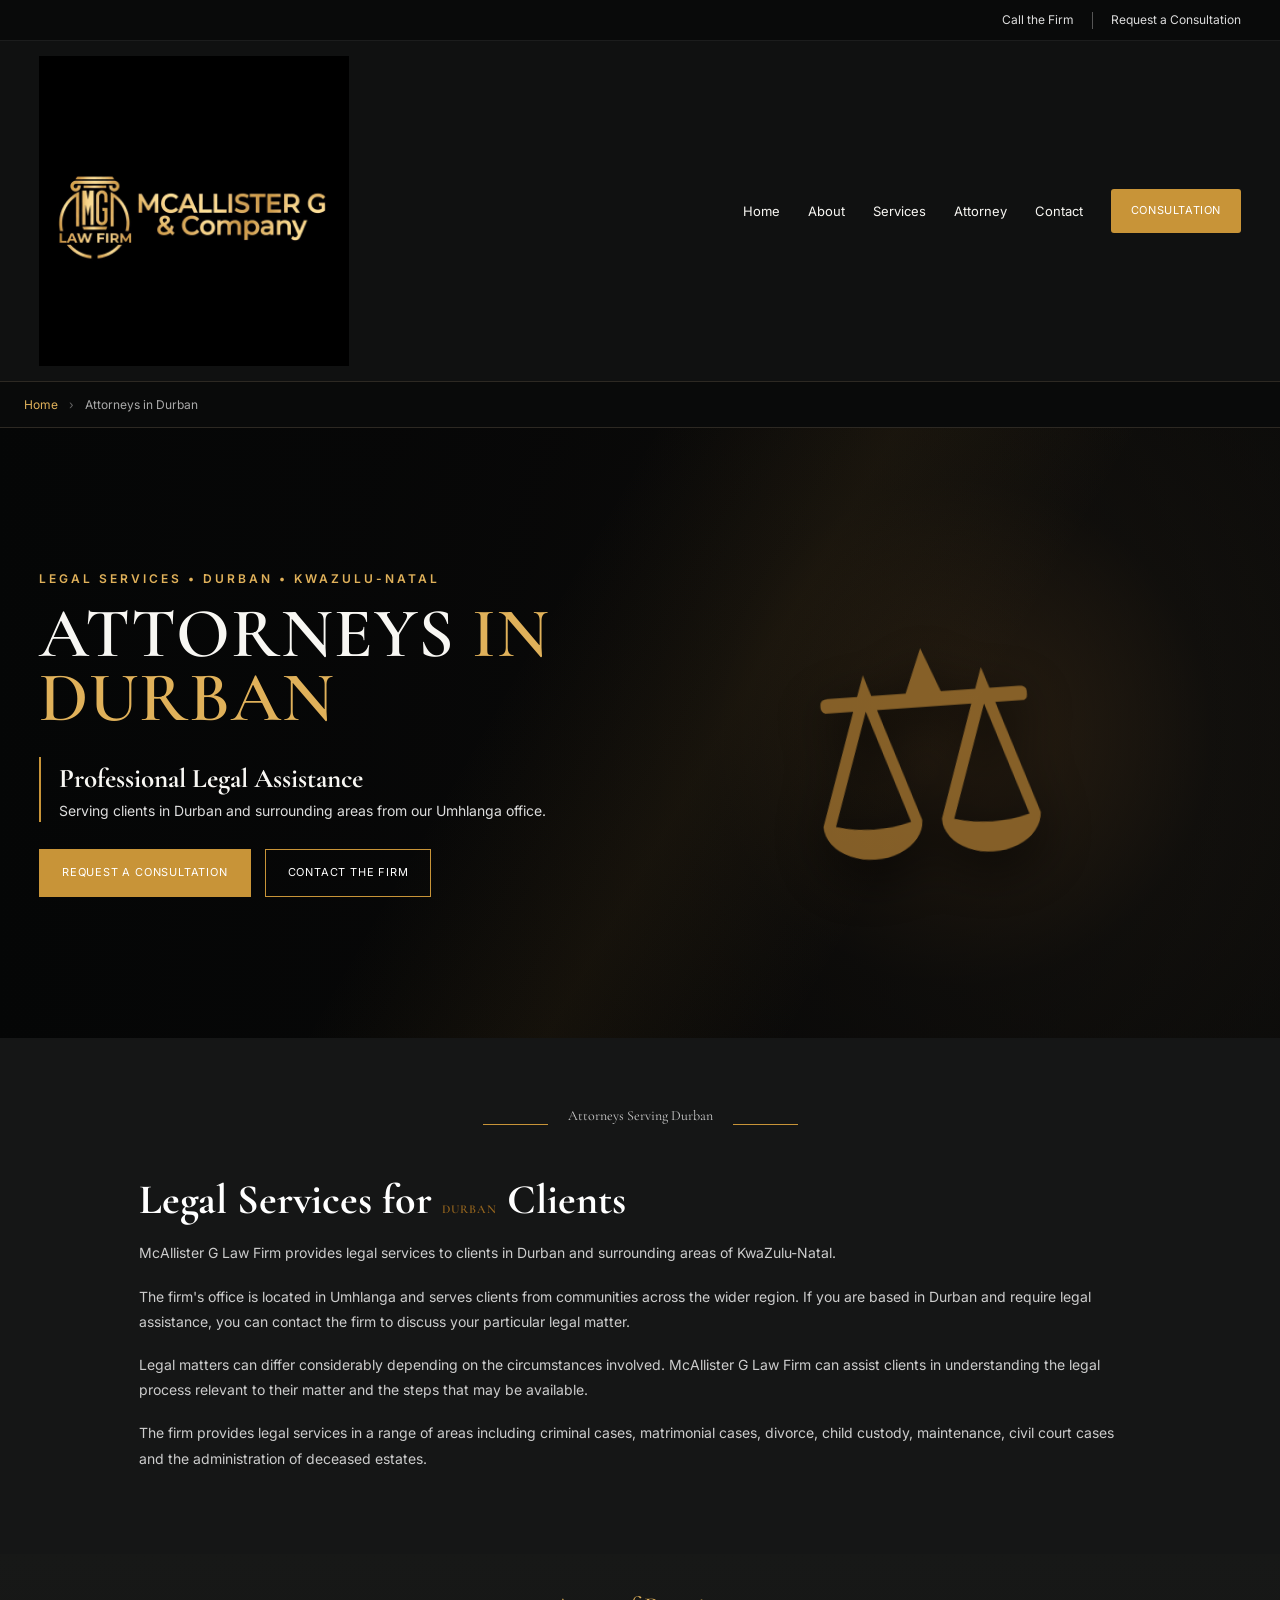
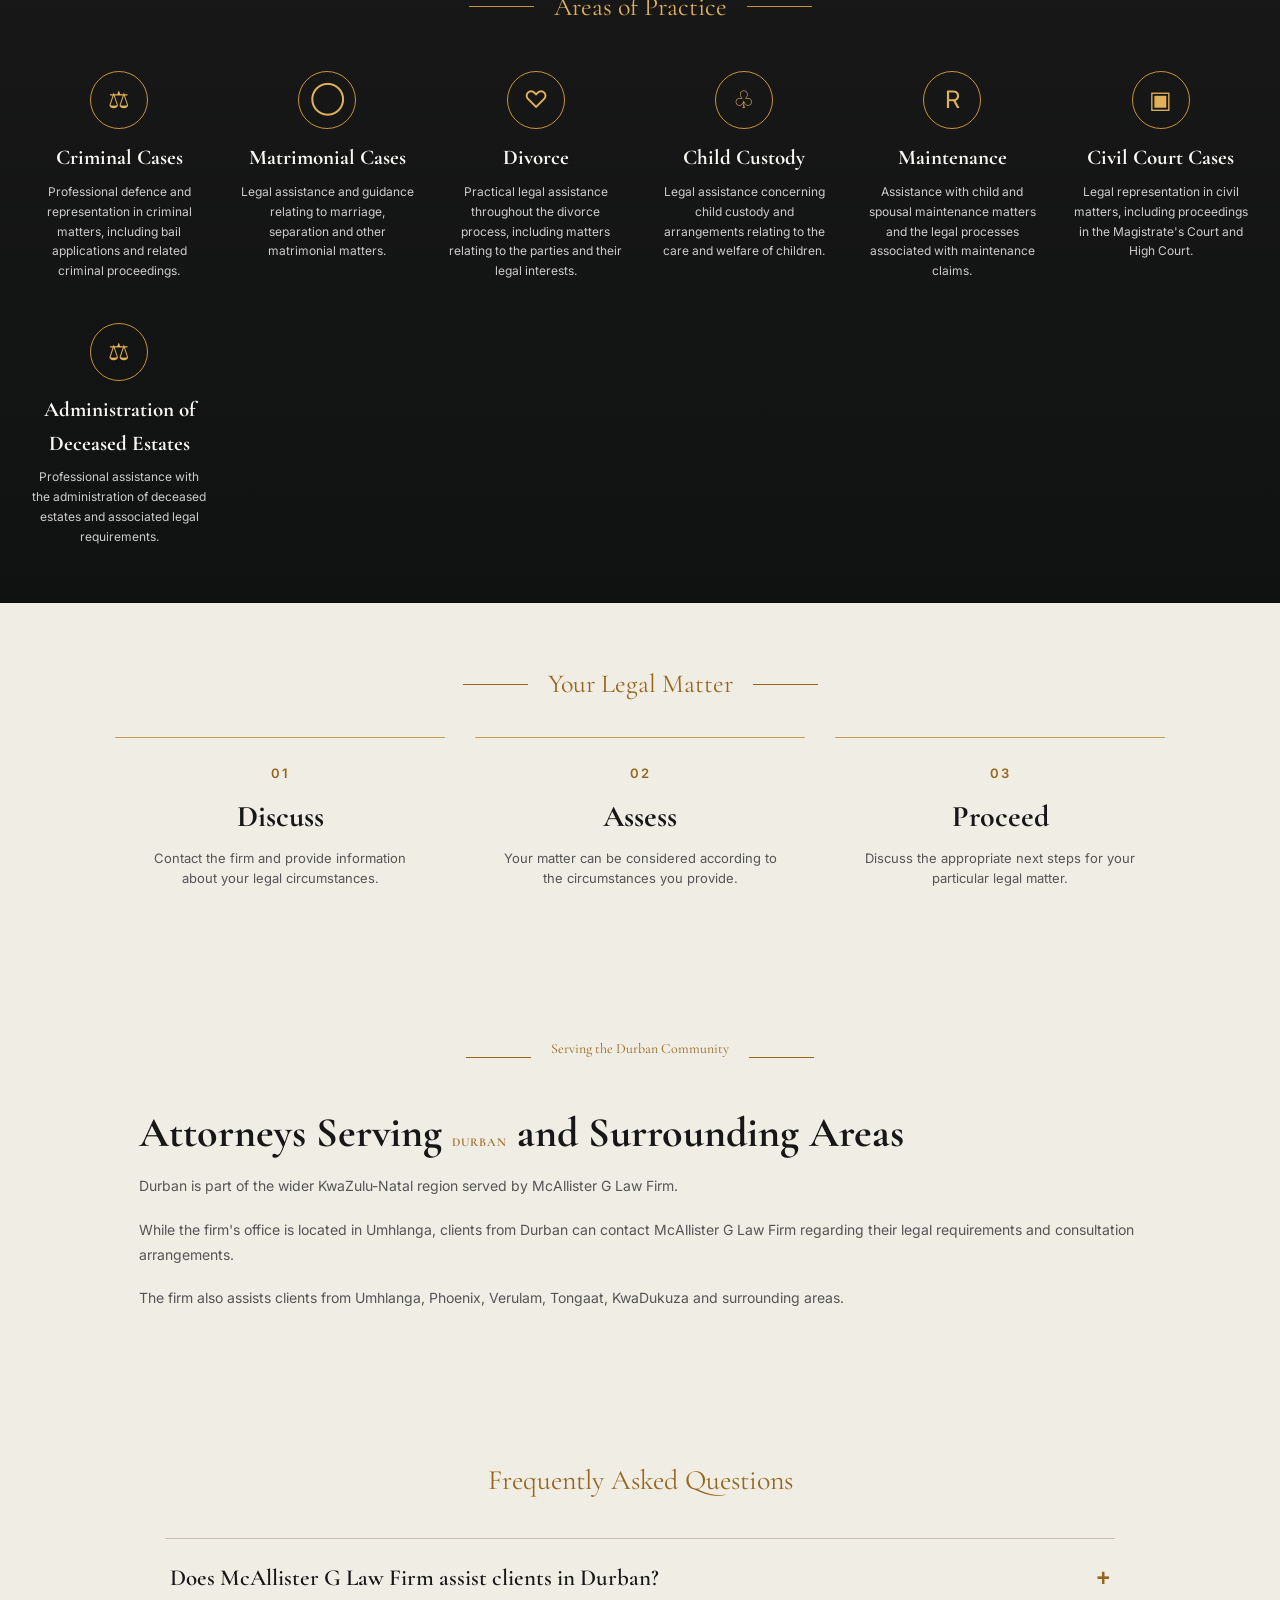
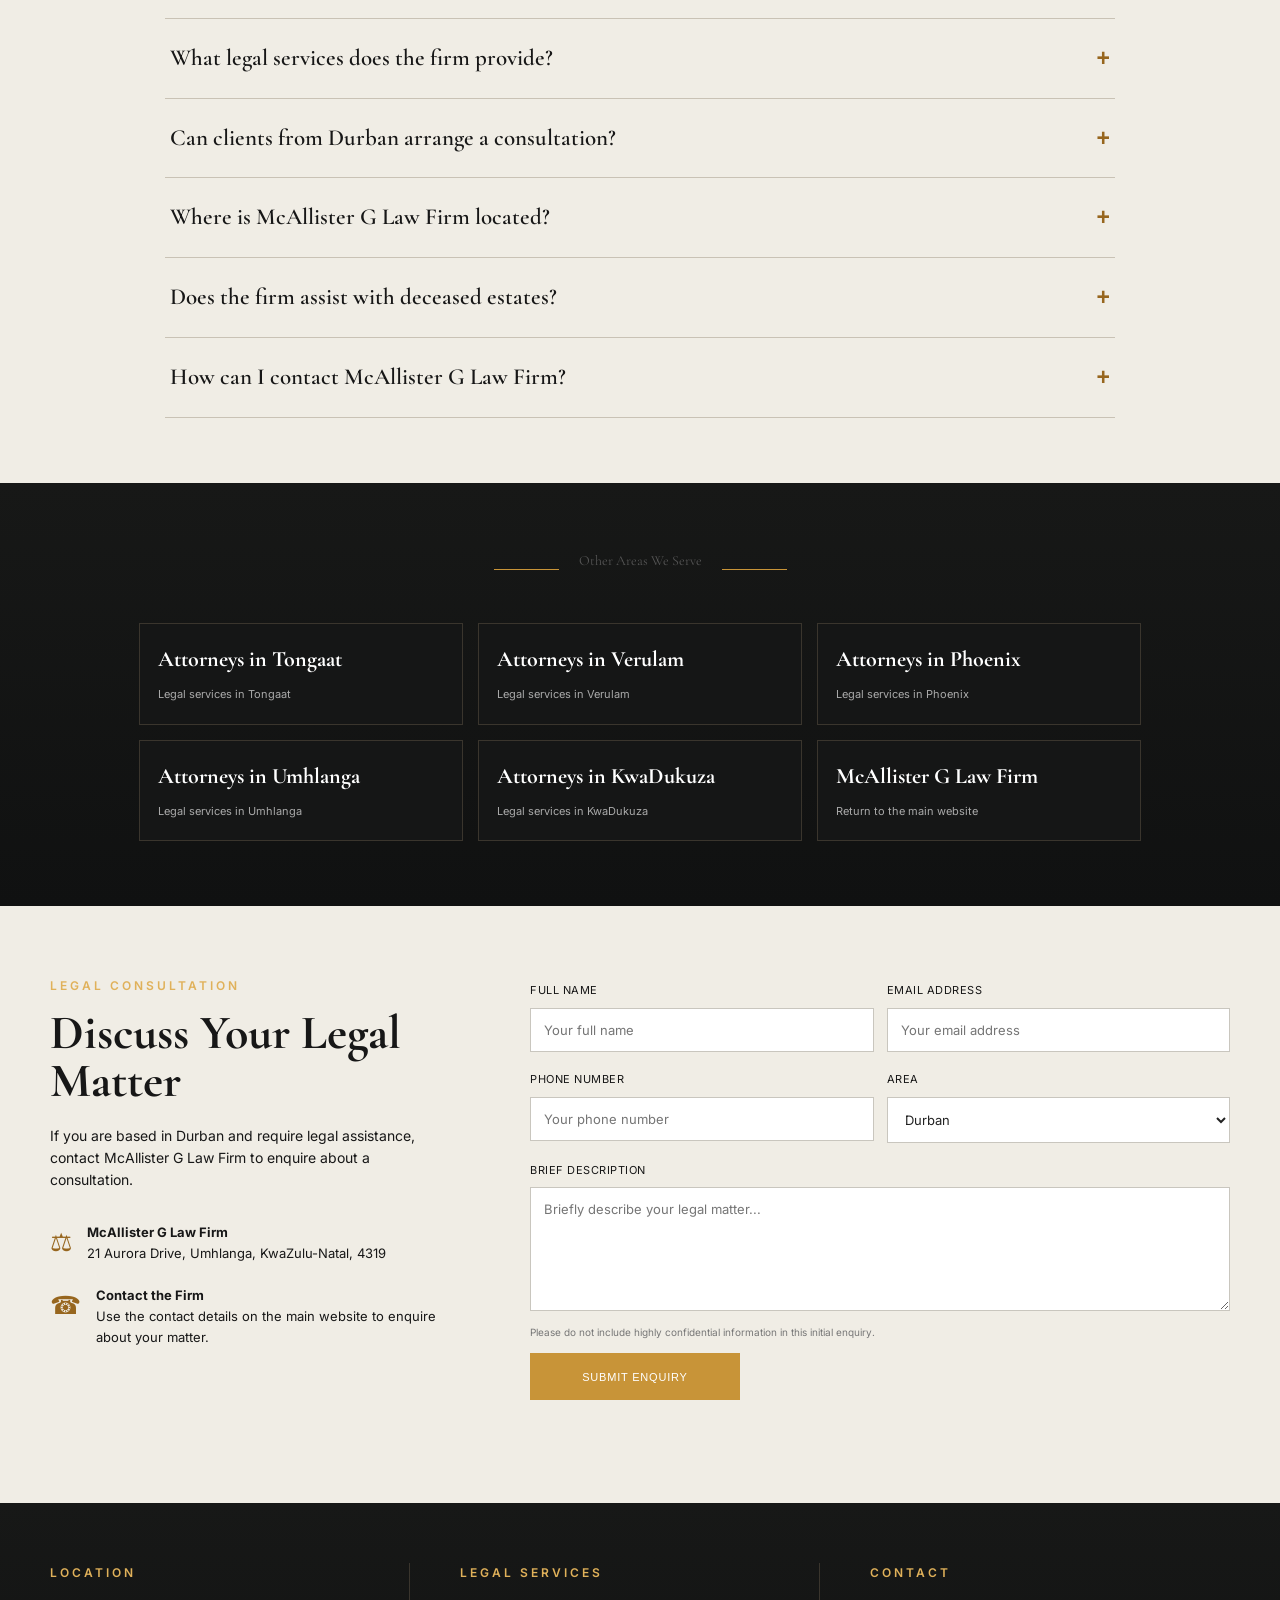
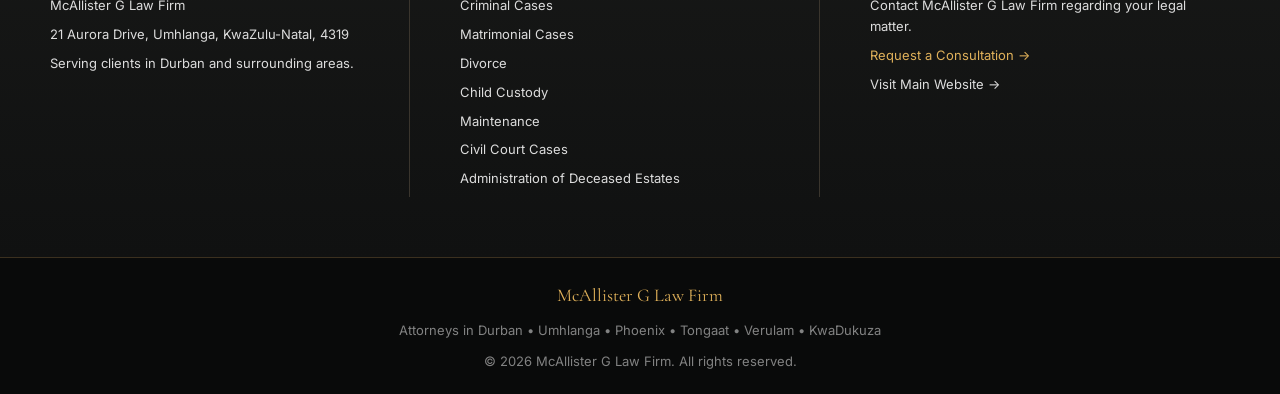
<file: attorneys-durban.html>
<!DOCTYPE html>
<html lang="en-ZA">

<head>

    <!-- =====================================================
         BASIC SEO
    ====================================================== -->

    <meta charset="UTF-8">

    <meta name="viewport"
          content="width=device-width, initial-scale=1.0">

    <title>Attorneys in Durban | McAllister G Law Firm</title>

    <meta name="description"
          content="McAllister G Law Firm provides legal services to clients in Durban and surrounding areas, including criminal cases, matrimonial cases, divorce, child custody, maintenance, civil court cases and administration of deceased estates.">

    <meta name="keywords"
          content="attorneys Durban, attorney Durban, lawyers Durban, lawyer Durban, law firm Durban, legal services Durban, criminal lawyer Durban, family lawyer Durban, civil lawyer Durban, deceased estates Durban">

    <meta name="author"
          content="McAllister G Law Firm">

    <meta name="robots"
          content="index, follow, max-image-preview:large">

    <link rel="canonical"
          href="https://www.mcallisterglawfirm.co.za/attorneys-durban.html">


    <!-- =====================================================
         OPEN GRAPH
    ====================================================== -->

    <meta property="og:type"
          content="website">

    <meta property="og:title"
          content="Attorneys in Durban | McAllister G Law Firm">

    <meta property="og:description"
          content="McAllister G Law Firm provides legal services to clients in Durban and surrounding areas.">

    <meta property="og:url"
          content="https://www.mcallisterglawfirm.co.za/attorneys-durban.html">

    <meta property="og:site_name"
          content="McAllister G Law Firm">

    <meta property="og:locale"
          content="en_ZA">

    <meta property="og:image"
          content="https://www.mcallisterglawfirm.co.za/logo.jpg">

    <meta property="og:image:alt"
          content="McAllister G Law Firm">


    <!-- =====================================================
         FAVICON
    ====================================================== -->

    <link rel="icon"
          href="images/favicon.png"
          type="image/png">


    <!-- =====================================================
         GOOGLE FONTS
    ====================================================== -->

    <link rel="preconnect"
          href="https://fonts.googleapis.com">

    <link rel="preconnect"
          href="https://fonts.gstatic.com"
          crossorigin>

    <link href="https://fonts.googleapis.com/css2?family=Cormorant+Garamond:wght@500;600;700&family=Inter:wght@400;500;600;700&display=swap"
          rel="stylesheet">


    <!-- =====================================================
         YOUR EXISTING CSS
    ====================================================== -->

    <link rel="stylesheet"
          href="style.css">


    <!-- =====================================================
         PAGE-SPECIFIC STYLING
    ====================================================== -->

    <style>

        /* Breadcrumb */

        .location-breadcrumb {
            background: #090a0a;
            border-top: 1px solid #2d2923;
            border-bottom: 1px solid #2d2923;
            padding: 13px 24px;
        }

        .location-breadcrumb-inner {
            max-width: 1250px;
            margin: auto;
            font-size: 12px;
            color: #aaa;
        }

        .location-breadcrumb a {
            color: var(--gold-light);
        }

        .location-breadcrumb span {
            margin: 0 8px;
            color: #666;
        }


        /* Location page content */

        .location-content {
            max-width: 1050px;
            margin: auto;
            padding: 65px 24px;
        }

        .location-content h2 {
            font-family: "Cormorant Garamond",
                         Georgia,
                         serif;

            font-size: 42px;
            line-height: 1.05;
            margin-bottom: 18px;
        }

        .location-content h2 span {
            color: #97661e;
        }

        .location-content p {
            color: #555;
            font-size: 14px;
            line-height: 1.8;
            margin-bottom: 18px;
        }


        /* Dark content */

        .location-dark {
            background: #151616;
            color: white;
        }

        .location-dark .location-content p {
            color: #ccc;
        }

        .location-dark .location-content h2 {
            color: white;
        }


        /* Location service cards */

        .location-services {
            max-width: 1100px;
            margin: auto;

            display: grid;

            grid-template-columns:
                repeat(2, 1fr);

            gap: 20px;
        }

        .location-service-card {
            border: 1px solid #3a352d;
            background: #111212;
            padding: 28px;
            transition: .25s;
        }

        .location-service-card:hover {
            border-color: var(--gold);
            transform: translateY(-3px);
        }

        .location-service-card h3 {
            font-family: "Cormorant Garamond",
                         Georgia,
                         serif;

            color: var(--gold-light);
            font-size: 27px;
            margin-bottom: 10px;
        }

        .location-service-card p {
            color: #c9c9c5;
            font-size: 13px;
            line-height: 1.7;
        }


        /* FAQ */

        .faq-section {
            background: var(--cream);
            color: #171717;
            padding: 65px 24px;
        }

        .faq-container {
            max-width: 950px;
            margin: auto;
        }

        .faq-heading {
            text-align: center;
            margin-bottom: 35px;
        }

        .faq-heading p {
            font-family: "Cormorant Garamond",
                         Georgia,
                         serif;

            color: #97661e;
            font-size: 28px;
        }

        .faq-item {
            border-top: 1px solid #c9c2b5;
        }

        .faq-item:last-child {
            border-bottom: 1px solid #c9c2b5;
        }

        .faq-item summary {
            cursor: pointer;

            list-style: none;

            padding: 21px 5px;

            font-family:
                "Cormorant Garamond",
                Georgia,
                serif;

            font-size: 23px;

            font-weight: 600;

            color: #171717;
        }

        .faq-item summary::-webkit-details-marker {
            display: none;
        }

        .faq-item summary::after {
            content: "+";
            float: right;
            color: #97661e;
            font-family: Arial, sans-serif;
        }

        .faq-item[open] summary::after {
            content: "−";
        }

        .faq-answer {
            padding: 0 5px 22px;
        }

        .faq-answer p {
            color: #555;
            font-size: 13px;
            line-height: 1.75;
        }


        /* Other location links */

        .location-links {
            max-width: 1100px;
            margin: auto;

            display: grid;

            grid-template-columns:
                repeat(3, 1fr);

            gap: 15px;
        }

        .location-link {
            border: 1px solid #3a352d;
            padding: 18px;
            color: white;
            background: #151616;
            transition: .25s;
        }

        .location-link:hover {
            border-color: var(--gold);
            color: var(--gold-light);
            transform: translateY(-2px);
        }

        .location-link strong {
            font-family:
                "Cormorant Garamond",
                Georgia,
                serif;

            font-size: 22px;
            display: block;
            margin-bottom: 3px;
        }

        .location-link small {
            color: #aaa;
            font-size: 11px;
        }


        /* Mobile */

        @media(max-width:760px) {

            .location-content {
                padding: 50px 20px;
            }

            .location-content h2 {
                font-size: 36px;
            }

            .location-services {
                grid-template-columns: 1fr;
            }

            .location-links {
                grid-template-columns: 1fr;
            }

            .faq-section {
                padding: 50px 20px;
            }

            .faq-item summary {
                font-size: 21px;
            }

        }

    </style>


    <!-- =====================================================
         STRUCTURED DATA
    ====================================================== -->

    <script type="application/ld+json">
    {
        "@context": "https://schema.org",
        "@graph": [

            {
                "@type": "LegalService",
                "@id": "https://www.mcallisterglawfirm.co.za/#legalservice",

                "name": "McAllister G Law Firm",

                "url": "https://www.mcallisterglawfirm.co.za/",

                "description": "McAllister G Law Firm provides legal services to clients in Durban, Umhlanga, Phoenix, Tongaat, Verulam, KwaDukuza and surrounding areas of KwaZulu-Natal.",

                "areaServed": [
                    {
                        "@type": "City",
                        "name": "Durban"
                    },
                    {
                        "@type": "City",
                        "name": "Umhlanga"
                    },
                    {
                        "@type": "City",
                        "name": "Phoenix"
                    },
                    {
                        "@type": "City",
                        "name": "Tongaat"
                    },
                    {
                        "@type": "City",
                        "name": "Verulam"
                    },
                    {
                        "@type": "City",
                        "name": "KwaDukuza"
                    }
                ],

                "address": {
                    "@type": "PostalAddress",
                    "streetAddress": "21 Aurora Drive",
                    "addressLocality": "Umhlanga",
                    "addressRegion": "KwaZulu-Natal",
                    "postalCode": "4319",
                    "addressCountry": "ZA"
                },

                "telephone": "0311402087"
            },


            {
                "@type": "WebSite",
                "@id": "https://www.mcallisterglawfirm.co.za/#website",

                "url": "https://www.mcallisterglawfirm.co.za/",

                "name": "McAllister G Law Firm",

                "publisher": {
                    "@id": "https://www.mcallisterglawfirm.co.za/#legalservice"
                }
            },


            {
                "@type": "WebPage",
                "@id": "https://www.mcallisterglawfirm.co.za/attorneys-durban.html",

                "url": "https://www.mcallisterglawfirm.co.za/attorneys-durban.html",

                "name": "Attorneys in Durban | McAllister G Law Firm",

                "description": "McAllister G Law Firm provides legal services to clients in Durban and surrounding areas.",

                "isPartOf": {
                    "@id": "https://www.mcallisterglawfirm.co.za/#website"
                },

                "about": {
                    "@id": "https://www.mcallisterglawfirm.co.za/#legalservice"
                },

                "inLanguage": "en-ZA"
            }

        ]
    }
    </script>


    <!-- =====================================================
         FAQ STRUCTURED DATA
    ====================================================== -->

    <script type="application/ld+json">
    {
        "@context": "https://schema.org",

        "@type": "FAQPage",

        "mainEntity": [

            {
                "@type": "Question",

                "name": "Does McAllister G Law Firm assist clients in Durban?",

                "acceptedAnswer": {
                    "@type": "Answer",
                    "text": "Yes. McAllister G Law Firm assists clients from Durban and surrounding areas. The firm's office is located at 21 Aurora Drive, Umhlanga, KwaZulu-Natal."
                }
            },

            {
                "@type": "Question",

                "name": "What legal services does McAllister G Law Firm provide?",

                "acceptedAnswer": {
                    "@type": "Answer",
                    "text": "McAllister G Law Firm provides legal services including criminal cases, matrimonial cases, divorce, child custody, maintenance, civil court cases and administration of deceased estates."
                }
            },

            {
                "@type": "Question",

                "name": "Can clients from Durban arrange a consultation?",

                "acceptedAnswer": {
                    "@type": "Answer",
                    "text": "Yes. Clients from Durban can contact McAllister G Law Firm to enquire about arranging a consultation and discussing their particular legal matter."
                }
            },

            {
                "@type": "Question",

                "name": "Where is McAllister G Law Firm located?",

                "acceptedAnswer": {
                    "@type": "Answer",
                    "text": "McAllister G Law Firm is located at 21 Aurora Drive, Umhlanga, KwaZulu-Natal and assists clients from Durban and surrounding areas."
                }
            },

            {
                "@type": "Question",

                "name": "Does McAllister G Law Firm assist with deceased estates?",

                "acceptedAnswer": {
                    "@type": "Answer",
                    "text": "Yes. Administration of deceased estates is one of the legal services offered by McAllister G Law Firm."
                }
            }

        ]
    }
    </script>

</head>


<body>


<!-- =====================================================
     HEADER
====================================================== -->

<header class="site-header">


    <!-- TOP BAR -->

    <div class="topbar">

        <div class="topbar-inner">

            <a href="tel:0311402087">
                Call the Firm
            </a>

            <span class="divider"></span>

            <a href="index.html#contact">
                Request a Consultation
            </a>

        </div>

    </div>


    <!-- NAVIGATION -->

    <div class="navbar">


        <a href="index.html"
           class="brand"
           aria-label="McAllister G Law Firm">

            <img
                src="logo.jpg"
                alt="McAllister G Law Firm"
                class="logo"
            >

        </a>


        <button
            class="menu-toggle"
            aria-label="Open navigation"
            onclick="toggleMenu()">

            ☰

        </button>


        <nav aria-label="Main navigation">

            <div class="nav-links"
                 id="navLinks">

                <a href="index.html">
                    Home
                </a>

                <a href="index.html#about">
                    About
                </a>

                <a href="index.html#services">
                    Services
                </a>

                <a href="index.html#attorney">
                    Attorney
                </a>

                <a href="index.html#contact">
                    Contact
                </a>

                <a href="index.html#consultation"
                   class="nav-cta">

                    Consultation

                </a>

            </div>

        </nav>

    </div>

</header>


<!-- =====================================================
     BREADCRUMB
====================================================== -->

<div class="location-breadcrumb">

    <div class="location-breadcrumb-inner">

        <a href="index.html">
            Home
        </a>

        <span>›</span>

        Attorneys in Durban

    </div>

</div>


<!-- =====================================================
     HERO
====================================================== -->

<main>


<section class="hero">


    <div class="hero-overlay"></div>


    <div class="hero-content">


        <div class="hero-text">


            <p class="eyebrow">
                LEGAL SERVICES • DURBAN • KWAZULU-NATAL
            </p>


            <h1>
                ATTORNEYS
                <span>IN DURBAN</span>
            </h1>


            <div class="quote">

                <strong>
                    Professional Legal Assistance
                </strong>

                <p>
                    Serving clients in Durban and surrounding
                    areas from our Umhlanga office.
                </p>

            </div>


            <div class="hero-buttons">

                <a href="index.html#consultation"
                   class="btn gold">

                    Request a Consultation

                </a>


                <a href="index.html#contact"
                   class="btn outline">

                    Contact the Firm

                </a>

            </div>


        </div>


        <div class="scales-art"
             aria-hidden="true">

            <div class="lady-scales">
                ⚖
            </div>

        </div>


    </div>

</section>




<!-- =====================================================
     INTRODUCTION
====================================================== -->

<section class="location-dark">


    <div class="location-content">


        <div class="section-heading">

            <span></span>

            <p>
                Attorneys Serving Durban
            </p>

            <span></span>

        </div>


        <h2>
            Legal Services for
            <span>Durban</span>
            Clients
        </h2>


        <p>
            McAllister G Law Firm provides legal services to
            clients in Durban and surrounding areas of
            KwaZulu-Natal.
        </p>


        <p>
            The firm's office is located in Umhlanga and serves
            clients from communities across the wider region.
            If you are based in Durban and require legal
            assistance, you can contact the firm to discuss your
            particular legal matter.
        </p>


        <p>
            Legal matters can differ considerably depending on
            the circumstances involved. McAllister G Law Firm
            can assist clients in understanding the legal
            process relevant to their matter and the steps
            that may be available.
        </p>


        <p>

            The firm provides legal services in a range of areas
            including criminal cases, matrimonial cases, divorce,
            child custody, maintenance, civil court cases and
            the administration of deceased estates.

        </p>


    </div>

</section>


<!-- =====================================================
     AREAS OF PRACTICE
====================================================== -->

<section class="practice section-dark" id="areas-of-practice">

    <div class="section-heading">
        <span></span>
        <p>Areas of Practice</p>
        <span></span>
    </div>

    <div class="practice-grid">

        <!-- Criminal Cases -->
        <div class="practice-card">
            <div class="icon">⚖</div>

            <h3>Criminal Cases</h3>

            <p>
                Professional defence and representation in criminal
                matters, including bail applications and related
                criminal proceedings.
            </p>
        </div>


        <!-- Matrimonial Cases -->
        <div class="practice-card">
            <div class="icon">◯</div>

            <h3>Matrimonial Cases</h3>

            <p>
                Legal assistance and guidance relating to marriage,
                separation and other matrimonial matters.
            </p>
        </div>


        <!-- Divorce -->
        <div class="practice-card">
            <div class="icon">♡</div>

            <h3>Divorce</h3>

            <p>
                Practical legal assistance throughout the divorce
                process, including matters relating to the parties
                and their legal interests.
            </p>
        </div>


        <!-- Child Custody -->
        <div class="practice-card">
            <div class="icon">♧</div>

            <h3>Child Custody</h3>

            <p>
                Legal assistance concerning child custody and
                arrangements relating to the care and welfare
                of children.
            </p>
        </div>


        <!-- Maintenance -->
        <div class="practice-card">
            <div class="icon">R</div>

            <h3>Maintenance</h3>

            <p>
                Assistance with child and spousal maintenance
                matters and the legal processes associated with
                maintenance claims.
            </p>
        </div>


        <!-- Civil Court Cases -->
        <div class="practice-card">
            <div class="icon">▣</div>

            <h3>Civil Court Cases</h3>

            <p>
                Legal representation in civil matters, including
                proceedings in the Magistrate's Court and High Court.
            </p>
        </div>


        <!-- Administration of Deceased Estates -->
        <div class="practice-card">
            <div class="icon">⚖</div>

            <h3>Administration of Deceased Estates</h3>

            <p>
                Professional assistance with the administration of
                deceased estates and associated legal requirements.
            </p>
        </div>

    </div>

</section>


<!-- =====================================================
     APPROACH
====================================================== -->

<section class="approach section-light">


    <div class="section-heading dark">

        <span></span>

        <p>
            Your Legal Matter
        </p>

        <span></span>

    </div>


    <div class="approach-grid">


        <div>

            <span class="number">
                01
            </span>

            <h3>
                Discuss
            </h3>

            <p>
                Contact the firm and provide information
                about your legal circumstances.
            </p>

        </div>


        <div>

            <span class="number">
                02
            </span>

            <h3>
                Assess
            </h3>

            <p>
                Your matter can be considered according
                to the circumstances you provide.
            </p>

        </div>


        <div>

            <span class="number">
                03
            </span>

            <h3>
                Proceed
            </h3>

            <p>
                Discuss the appropriate next steps
                for your particular legal matter.
            </p>

        </div>


    </div>

</section>


<!-- =====================================================
     DURBAN SERVICE AREA
====================================================== -->

<section class="section-light">


    <div class="location-content">


        <div class="section-heading dark">

            <span></span>

            <p>
                Serving the Durban Community
            </p>

            <span></span>

        </div>


        <h2>
            Attorneys Serving
            <span>Durban</span>
            and Surrounding Areas
        </h2>


        <p>
            Durban is part of the wider KwaZulu-Natal region
            served by McAllister G Law Firm.
        </p>


        <p>
            While the firm's office is located in Umhlanga,
            clients from Durban can contact McAllister G Law
            Firm regarding their legal requirements and
            consultation arrangements.
        </p>


        <p>
            The firm also assists clients from Umhlanga, Phoenix,
            Verulam, Tongaat, KwaDukuza and surrounding areas.
        </p>


    </div>

</section>


<!-- =====================================================
     FAQ
====================================================== -->

<section class="faq-section">


    <div class="faq-container">


        <div class="faq-heading">

            <p>
                Frequently Asked Questions
            </p>

        </div>


        <details class="faq-item">

            <summary>
                Does McAllister G Law Firm assist clients in Durban?
            </summary>

            <div class="faq-answer">

                <p>
                    Yes. McAllister G Law Firm assists clients
                    from Durban and surrounding areas. The firm's
                    office is located at 21 Aurora Drive, Umhlanga,
                    KwaZulu-Natal.
                </p>

            </div>

        </details>


        <details class="faq-item">

            <summary>
                What legal services does the firm provide?
            </summary>

            <div class="faq-answer">

                <p>
                    McAllister G Law Firm provides legal services
                    including criminal cases, matrimonial cases,
                    divorce, child custody, maintenance, civil court
                    cases and administration of deceased estates.
                </p>

            </div>

        </details>


        <details class="faq-item">

            <summary>
                Can clients from Durban arrange a consultation?
            </summary>

            <div class="faq-answer">

                <p>
                    Yes. Clients from Durban can contact
                    McAllister G Law Firm to enquire about
                    arranging a consultation and discussing
                    their particular legal matter.
                </p>

            </div>

        </details>


        <details class="faq-item">

            <summary>
                Where is McAllister G Law Firm located?
            </summary>

            <div class="faq-answer">

                <p>
                    McAllister G Law Firm is located at 21 Aurora
                    Drive, Umhlanga, KwaZulu-Natal and assists
                    clients from Durban and surrounding areas.
                </p>

            </div>

        </details>


        <details class="faq-item">

            <summary>
                Does the firm assist with deceased estates?
            </summary>

            <div class="faq-answer">

                <p>
                    Yes. Administration of deceased estates is
                    one of the legal services offered by
                    McAllister G Law Firm.
                </p>

            </div>

        </details>


        <details class="faq-item">

            <summary>
                How can I contact McAllister G Law Firm?
            </summary>

            <div class="faq-answer">

                <p>
                    You can use the contact details provided on
                    the firm's website to enquire about a
                    consultation and discuss your legal matter.
                </p>

            </div>

        </details>


    </div>

</section>


<!-- =====================================================
     OTHER LOCATION PAGES
====================================================== -->

<section class="section-dark">


    <div class="location-content">


        <div class="section-heading">

            <span></span>

            <p>
                Other Areas We Serve
            </p>

            <span></span>

        </div>


        <div class="location-links">


            <a href="attorneys-tongaat.html"
               class="location-link">

                <strong>
                    Attorneys in Tongaat
                </strong>

                <small>
                    Legal services in Tongaat
                </small>

            </a>


            <a href="attorneys-verulam.html"
               class="location-link">

                <strong>
                    Attorneys in Verulam
                </strong>

                <small>
                    Legal services in Verulam
                </small>

            </a>


            <a href="attorneys-phoenix.html"
               class="location-link">

                <strong>
                    Attorneys in Phoenix
                </strong>

                <small>
                    Legal services in Phoenix
                </small>

            </a>


            <a href="attorneys-umhlanga.html"
               class="location-link">

                <strong>
                    Attorneys in Umhlanga
                </strong>

                <small>
                    Legal services in Umhlanga
                </small>

            </a>


            <a href="attorneys-kwadukuza.html"
               class="location-link">

                <strong>
                    Attorneys in KwaDukuza
                </strong>

                <small>
                    Legal services in KwaDukuza
                </small>

            </a>


            <a href="index.html"
               class="location-link">

                <strong>
                    McAllister G Law Firm
                </strong>

                <small>
                    Return to the main website
                </small>

            </a>


        </div>

    </div>

</section>


<!-- =====================================================
     CONSULTATION CTA
====================================================== -->

<section class="consultation">


    <div class="consult-copy">


        <p class="gold-eyebrow">
            LEGAL CONSULTATION
        </p>


        <h2>
            Discuss Your
            Legal Matter
        </h2>


        <p class="fee">
            If you are based in Durban and require legal
            assistance, contact McAllister G Law Firm to
            enquire about a consultation.
        </p>


        <div class="info-row">

            <span>
                ⚖
            </span>

            <div>

                <strong>
                    McAllister G Law Firm
                </strong>

                <p>
                    21 Aurora Drive, Umhlanga,
                    KwaZulu-Natal, 4319
                </p>

            </div>

        </div>


        <div class="info-row">

            <span>
                ☎
            </span>

            <div>

                <strong>
                    Contact the Firm
                </strong>

                <p>
                    Use the contact details on the main
                    website to enquire about your matter.
                </p>

            </div>

        </div>


    </div>


    <div>


        <form class="consult-form"
              action="#"
              method="post">


            <div class="form-row">

                <div>

                    <label for="name">
                        Full Name
                    </label>

                    <input
                        type="text"
                        id="name"
                        name="name"
                        placeholder="Your full name"
                        required
                    >

                </div>


                <div>

                    <label for="email">
                        Email Address
                    </label>

                    <input
                        type="email"
                        id="email"
                        name="email"
                        placeholder="Your email address"
                        required
                    >

                </div>

            </div>


            <div class="form-row">

                <div>

                    <label for="phone">
                        Phone Number
                    </label>

                    <input
                        type="tel"
                        id="phone"
                        name="phone"
                        placeholder="Your phone number"
                    >

                </div>


                <div>

                    <label for="area">
                        Area
                    </label>

                    <select
                        id="area"
                        name="area">

                        <option value="Durban">
                            Durban
                        </option>

                        <option value="Tongaat">
                            Tongaat
                        </option>

                        <option value="Verulam">
                            Verulam
                        </option>

                        <option value="Phoenix">
                            Phoenix
                        </option>

                        <option value="Umhlanga">
                            Umhlanga
                        </option>

                        <option value="KwaDukuza">
                            KwaDukuza
                        </option>

                    </select>

                </div>

            </div>


            <div>

                <label for="message">
                    Brief Description
                </label>

                <textarea
                    id="message"
                    name="message"
                    rows="6"
                    placeholder="Briefly describe your legal matter..."
                    required></textarea>

            </div>


            <p class="form-note">

                Please do not include highly confidential
                information in this initial enquiry.

            </p>


            <button
                type="submit"
                class="btn gold submit">

                Submit Enquiry

            </button>


            <div
                class="form-success"
                id="formSuccess">
            </div>


        </form>

    </div>


</section>


<!-- =====================================================
     CONTACT
====================================================== -->

<section class="contact section-dark"
         id="contact">


    <div class="contact-col">


        <p class="gold-eyebrow">
            LOCATION
        </p>


        <p>
            McAllister G Law Firm
        </p>


        <p>
            21 Aurora Drive, Umhlanga,
            KwaZulu-Natal, 4319
        </p>


        <p>
            Serving clients in Durban and surrounding areas.
        </p>


    </div>


    <div class="contact-col">


        <p class="gold-eyebrow">
            LEGAL SERVICES
        </p>


        <p>
            Criminal Cases
        </p>

        <p>
            Matrimonial Cases
        </p>

        <p>
            Divorce
        </p>

        <p>
            Child Custody
        </p>

        <p>
            Maintenance
        </p>

        <p>
            Civil Court Cases
        </p>

        <p>
            Administration of Deceased Estates
        </p>


    </div>


    <div class="contact-col">


        <p class="gold-eyebrow">
            CONTACT
        </p>


        <p>
            Contact McAllister G Law Firm
            regarding your legal matter.
        </p>


        <a href="index.html#consultation"
           class="map-link">

            Request a Consultation →

        </a>


        <a href="index.html">

            Visit Main Website →

        </a>


    </div>


</section>


</main>


<!-- =====================================================
     FOOTER
====================================================== -->

<footer>


    <p>
        McAllister G Law Firm
    </p>


    <div class="developer-credit">

        Attorneys in Durban • Umhlanga • Phoenix •
        Tongaat • Verulam • KwaDukuza

    </div>


    <div class="developer-credit">

        © 2026 McAllister G Law Firm.
        All rights reserved.

    </div>


</footer>


<!-- =====================================================
     MOBILE NAVIGATION
====================================================== -->

<script>

function toggleMenu() {

    const nav =
        document.getElementById("navLinks");

    nav.classList.toggle("open");

}

</script>


</body>

</html>
</file>
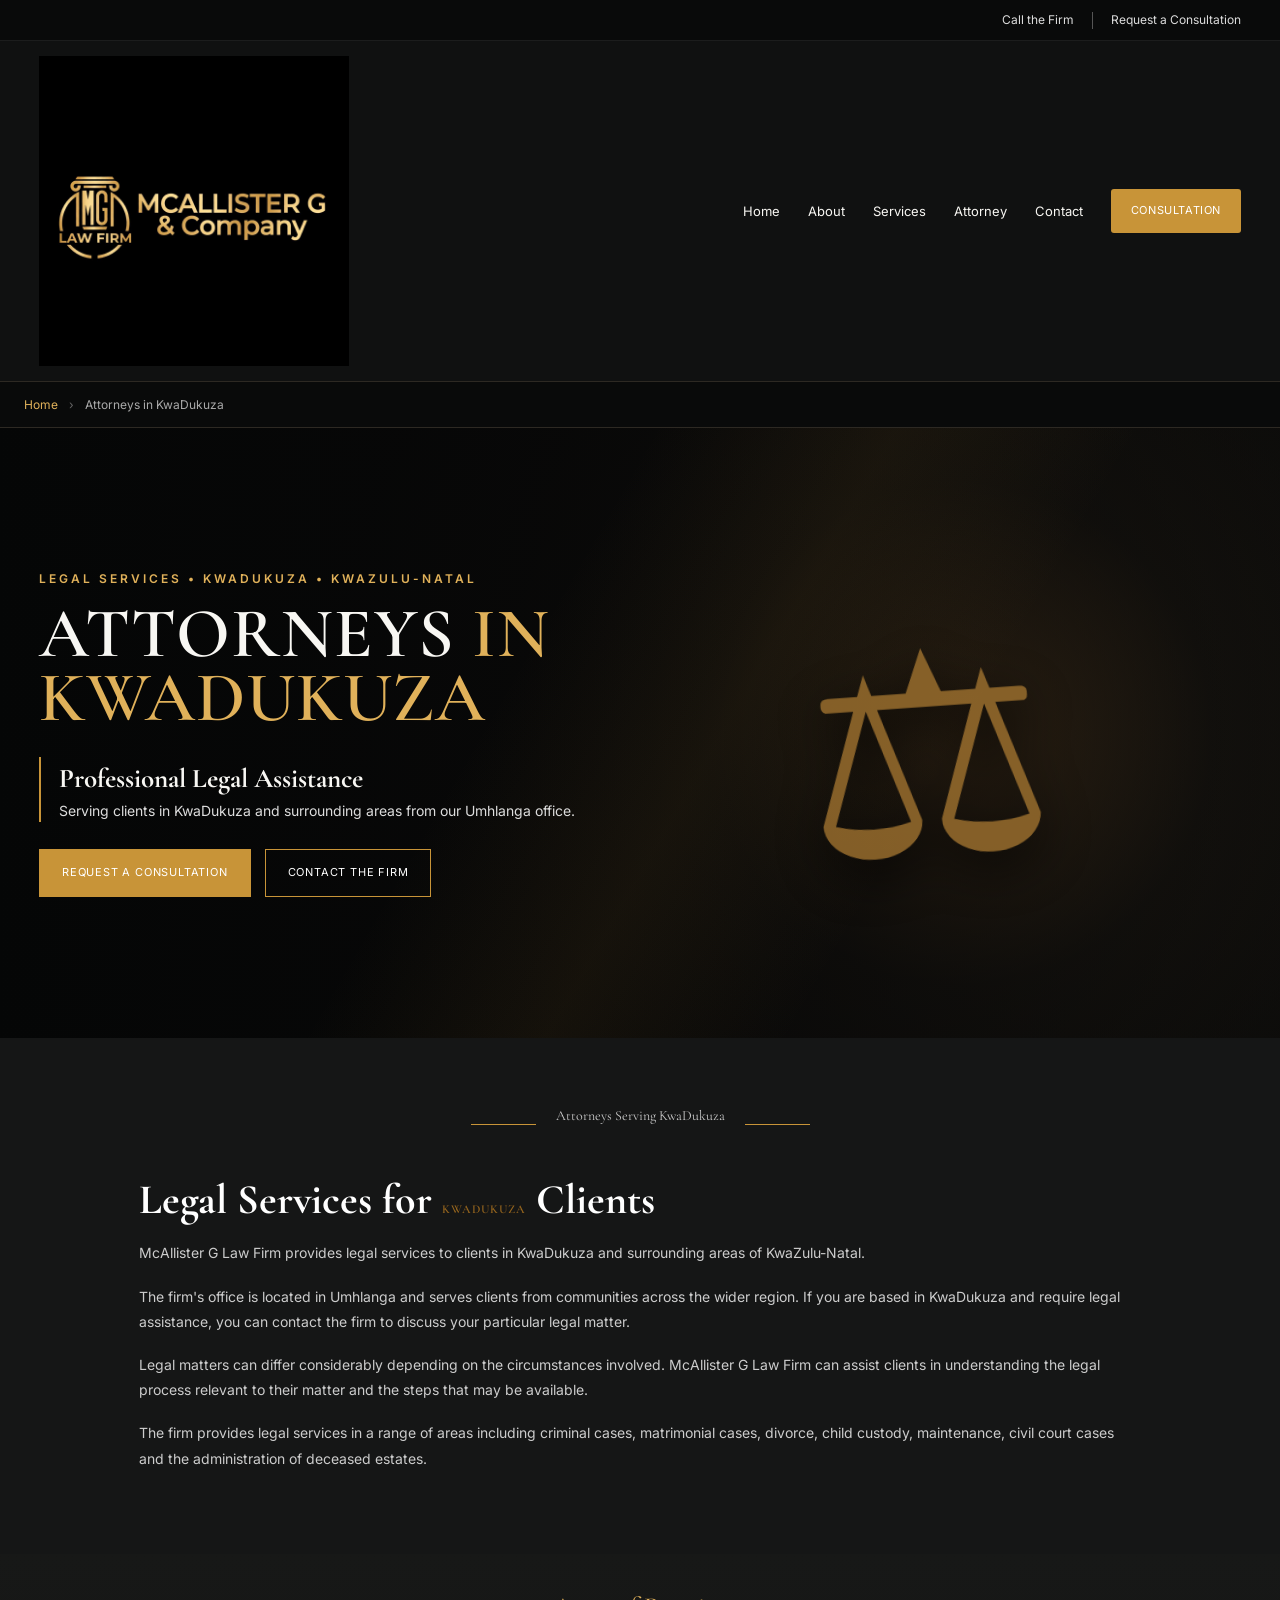
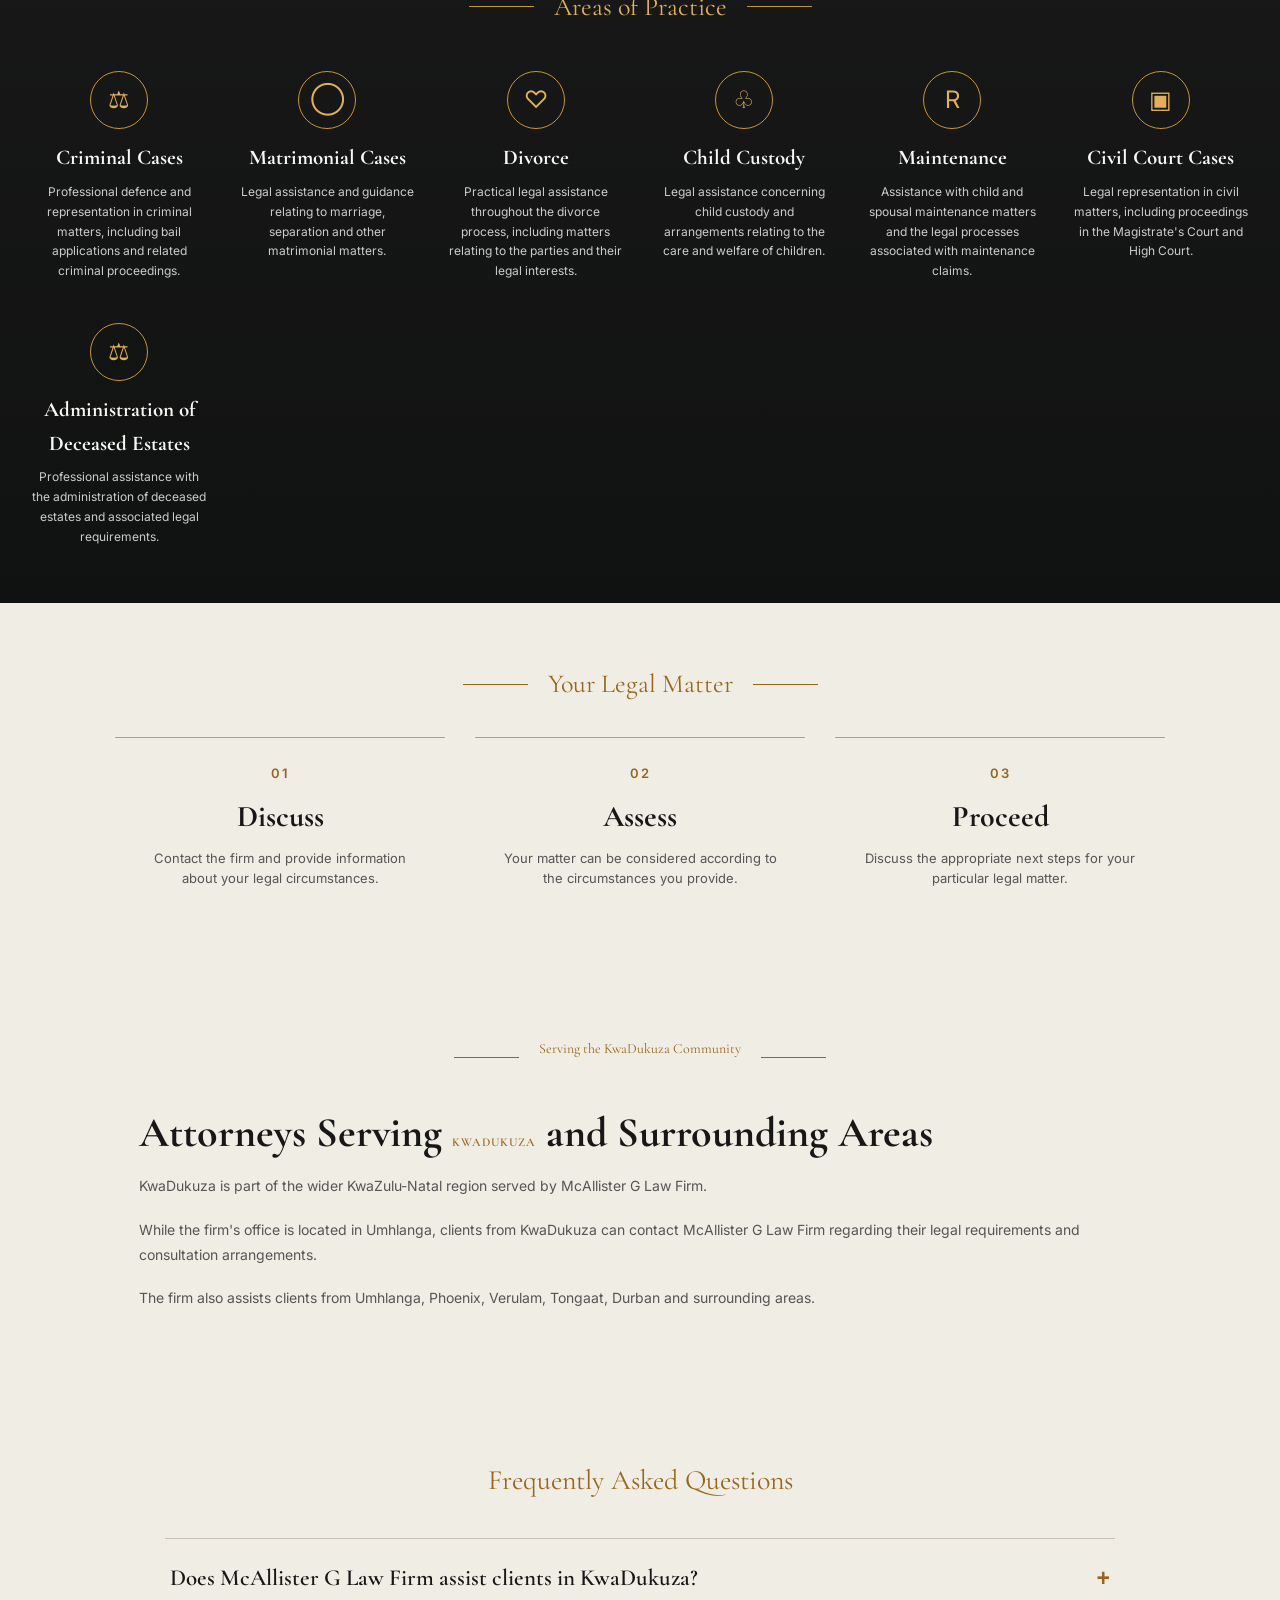
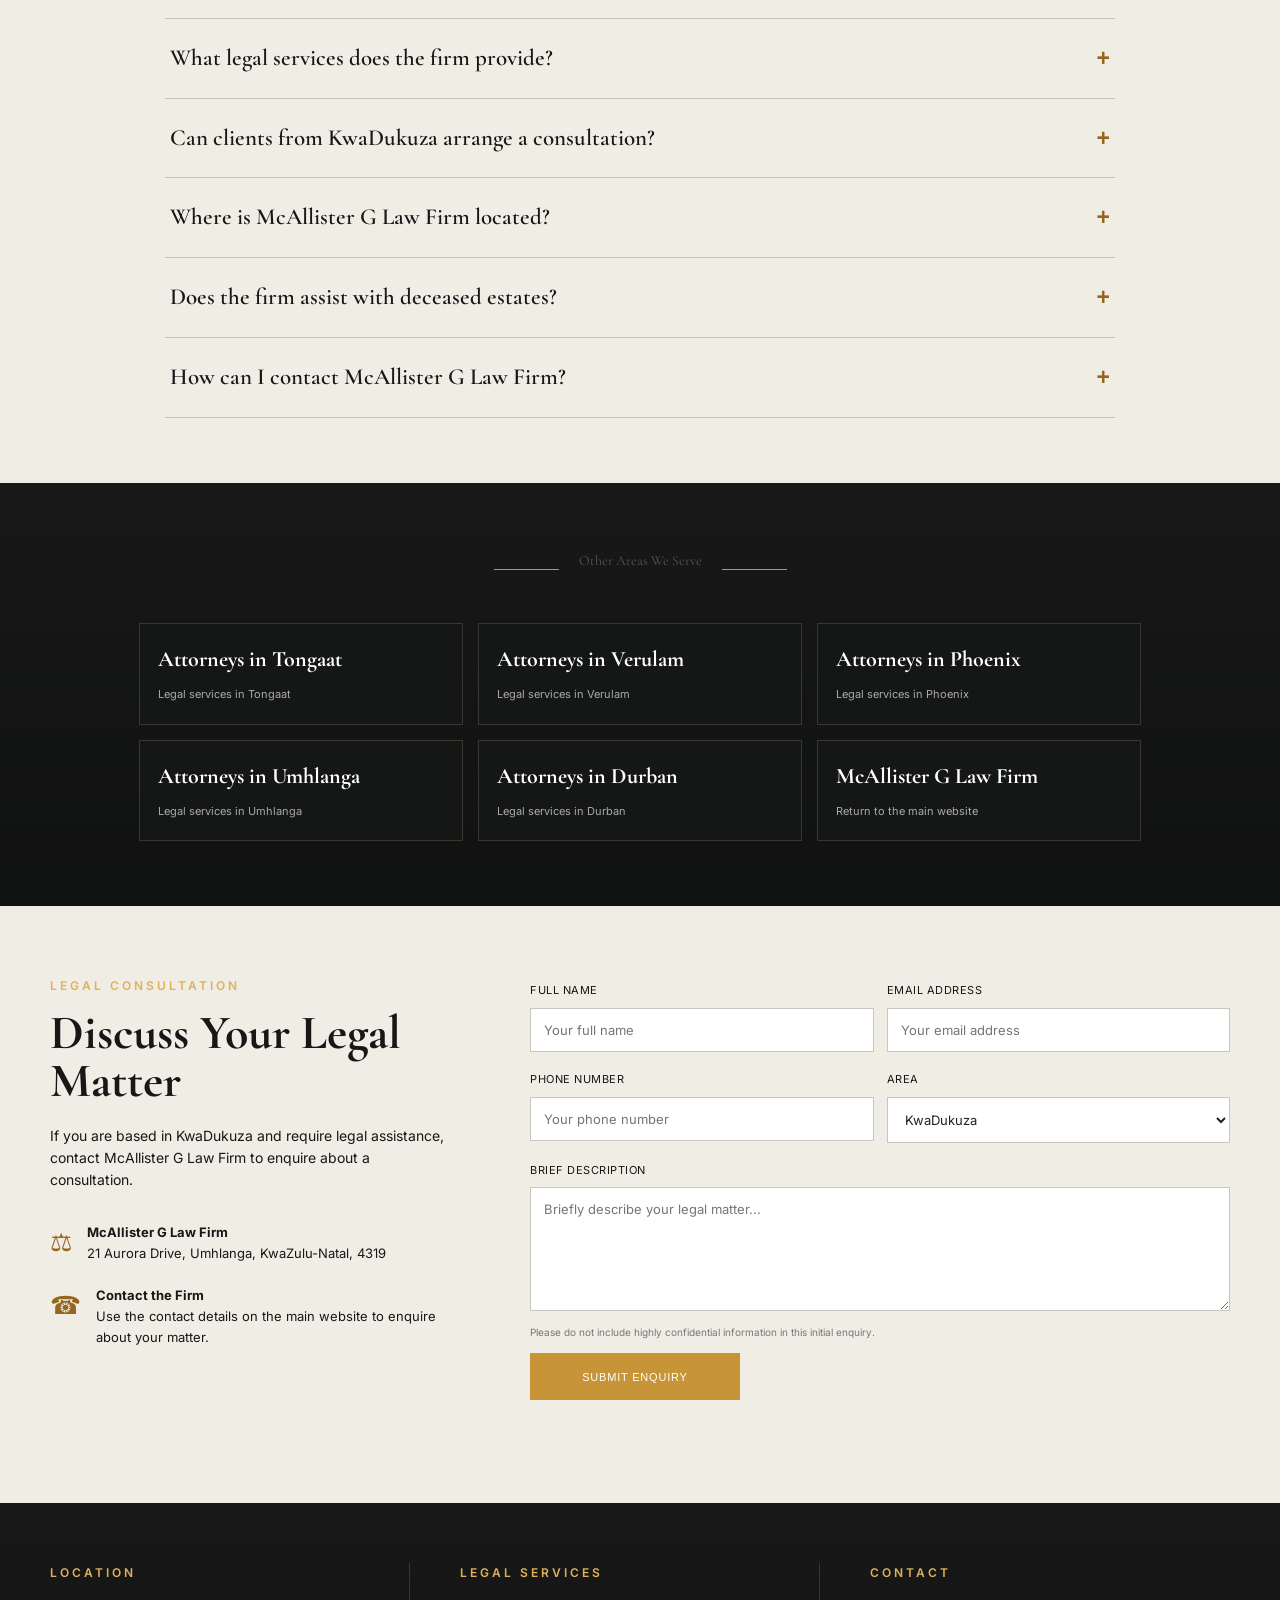
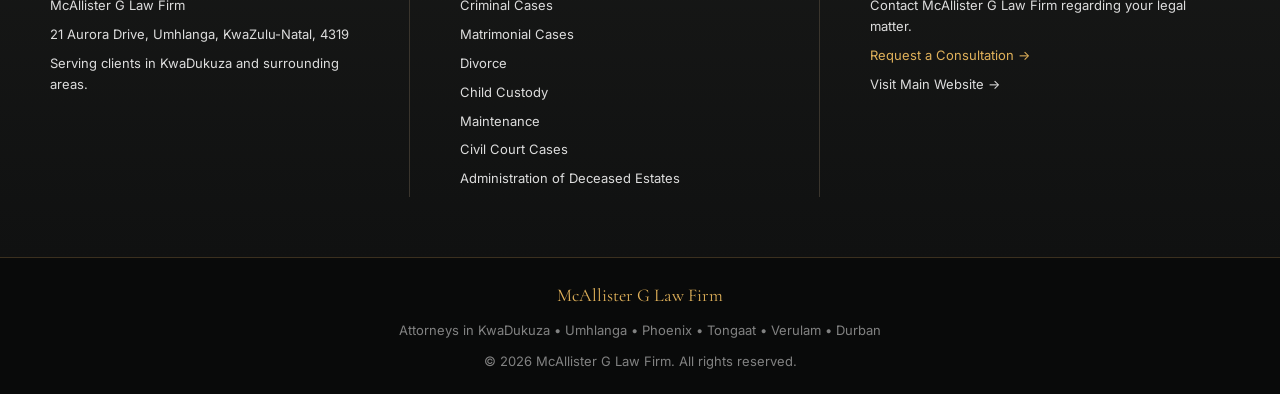
<file: attorneys-kwadukuza.html>
<!DOCTYPE html>
<html lang="en-ZA">

<head>

    <!-- =====================================================
         BASIC SEO
    ====================================================== -->

    <meta charset="UTF-8">

    <meta name="viewport"
          content="width=device-width, initial-scale=1.0">

    <title>Attorneys in KwaDukuza | McAllister G Law Firm</title>

    <meta name="description"
          content="McAllister G Law Firm provides legal services to clients in KwaDukuza and surrounding areas, including criminal cases, matrimonial cases, divorce, child custody, maintenance, civil court cases and administration of deceased estates.">

    <meta name="keywords"
          content="attorneys KwaDukuza, attorney KwaDukuza, lawyers KwaDukuza, lawyer KwaDukuza, law firm KwaDukuza, legal services KwaDukuza, criminal lawyer KwaDukuza, family lawyer KwaDukuza, civil lawyer KwaDukuza, deceased estates KwaDukuza">

    <meta name="author"
          content="McAllister G Law Firm">

    <meta name="robots"
          content="index, follow, max-image-preview:large">

    <link rel="canonical"
          href="https://www.mcallisterglawfirm.co.za/attorneys-kwadukuza.html">


    <!-- =====================================================
         OPEN GRAPH
    ====================================================== -->

    <meta property="og:type"
          content="website">

    <meta property="og:title"
          content="Attorneys in KwaDukuza | McAllister G Law Firm">

    <meta property="og:description"
          content="McAllister G Law Firm provides legal services to clients in KwaDukuza and surrounding areas.">

    <meta property="og:url"
          content="https://www.mcallisterglawfirm.co.za/attorneys-kwadukuza.html">

    <meta property="og:site_name"
          content="McAllister G Law Firm">

    <meta property="og:locale"
          content="en_ZA">

    <meta property="og:image"
          content="https://www.mcallisterglawfirm.co.za/logo.jpg">

    <meta property="og:image:alt"
          content="McAllister G Law Firm">


    <!-- =====================================================
         FAVICON
    ====================================================== -->

    <link rel="icon"
          href="images/favicon.png"
          type="image/png">


    <!-- =====================================================
         GOOGLE FONTS
    ====================================================== -->

    <link rel="preconnect"
          href="https://fonts.googleapis.com">

    <link rel="preconnect"
          href="https://fonts.gstatic.com"
          crossorigin>

    <link href="https://fonts.googleapis.com/css2?family=Cormorant+Garamond:wght@500;600;700&family=Inter:wght@400;500;600;700&display=swap"
          rel="stylesheet">


    <!-- =====================================================
         YOUR EXISTING CSS
    ====================================================== -->

    <link rel="stylesheet"
          href="style.css">


    <!-- =====================================================
         PAGE-SPECIFIC STYLING
    ====================================================== -->

    <style>

        /* Breadcrumb */

        .location-breadcrumb {
            background: #090a0a;
            border-top: 1px solid #2d2923;
            border-bottom: 1px solid #2d2923;
            padding: 13px 24px;
        }

        .location-breadcrumb-inner {
            max-width: 1250px;
            margin: auto;
            font-size: 12px;
            color: #aaa;
        }

        .location-breadcrumb a {
            color: var(--gold-light);
        }

        .location-breadcrumb span {
            margin: 0 8px;
            color: #666;
        }


        /* Location page content */

        .location-content {
            max-width: 1050px;
            margin: auto;
            padding: 65px 24px;
        }

        .location-content h2 {
            font-family: "Cormorant Garamond",
                         Georgia,
                         serif;

            font-size: 42px;
            line-height: 1.05;
            margin-bottom: 18px;
        }

        .location-content h2 span {
            color: #97661e;
        }

        .location-content p {
            color: #555;
            font-size: 14px;
            line-height: 1.8;
            margin-bottom: 18px;
        }


        /* Dark content */

        .location-dark {
            background: #151616;
            color: white;
        }

        .location-dark .location-content p {
            color: #ccc;
        }

        .location-dark .location-content h2 {
            color: white;
        }


        /* Location service cards */

        .location-services {
            max-width: 1100px;
            margin: auto;

            display: grid;

            grid-template-columns:
                repeat(2, 1fr);

            gap: 20px;
        }

        .location-service-card {
            border: 1px solid #3a352d;
            background: #111212;
            padding: 28px;
            transition: .25s;
        }

        .location-service-card:hover {
            border-color: var(--gold);
            transform: translateY(-3px);
        }

        .location-service-card h3 {
            font-family: "Cormorant Garamond",
                         Georgia,
                         serif;

            color: var(--gold-light);
            font-size: 27px;
            margin-bottom: 10px;
        }

        .location-service-card p {
            color: #c9c9c5;
            font-size: 13px;
            line-height: 1.7;
        }


        /* FAQ */

        .faq-section {
            background: var(--cream);
            color: #171717;
            padding: 65px 24px;
        }

        .faq-container {
            max-width: 950px;
            margin: auto;
        }

        .faq-heading {
            text-align: center;
            margin-bottom: 35px;
        }

        .faq-heading p {
            font-family: "Cormorant Garamond",
                         Georgia,
                         serif;

            color: #97661e;
            font-size: 28px;
        }

        .faq-item {
            border-top: 1px solid #c9c2b5;
        }

        .faq-item:last-child {
            border-bottom: 1px solid #c9c2b5;
        }

        .faq-item summary {
            cursor: pointer;

            list-style: none;

            padding: 21px 5px;

            font-family:
                "Cormorant Garamond",
                Georgia,
                serif;

            font-size: 23px;

            font-weight: 600;

            color: #171717;
        }

        .faq-item summary::-webkit-details-marker {
            display: none;
        }

        .faq-item summary::after {
            content: "+";
            float: right;
            color: #97661e;
            font-family: Arial, sans-serif;
        }

        .faq-item[open] summary::after {
            content: "−";
        }

        .faq-answer {
            padding: 0 5px 22px;
        }

        .faq-answer p {
            color: #555;
            font-size: 13px;
            line-height: 1.75;
        }


        /* Other location links */

        .location-links {
            max-width: 1100px;
            margin: auto;

            display: grid;

            grid-template-columns:
                repeat(3, 1fr);

            gap: 15px;
        }

        .location-link {
            border: 1px solid #3a352d;
            padding: 18px;
            color: white;
            background: #151616;
            transition: .25s;
        }

        .location-link:hover {
            border-color: var(--gold);
            color: var(--gold-light);
            transform: translateY(-2px);
        }

        .location-link strong {
            font-family:
                "Cormorant Garamond",
                Georgia,
                serif;

            font-size: 22px;
            display: block;
            margin-bottom: 3px;
        }

        .location-link small {
            color: #aaa;
            font-size: 11px;
        }


        /* Mobile */

        @media(max-width:760px) {

            .location-content {
                padding: 50px 20px;
            }

            .location-content h2 {
                font-size: 36px;
            }

            .location-services {
                grid-template-columns: 1fr;
            }

            .location-links {
                grid-template-columns: 1fr;
            }

            .faq-section {
                padding: 50px 20px;
            }

            .faq-item summary {
                font-size: 21px;
            }

        }

    </style>


    <!-- =====================================================
         STRUCTURED DATA
    ====================================================== -->

    <script type="application/ld+json">
    {
        "@context": "https://schema.org",
        "@graph": [

            {
                "@type": "LegalService",
                "@id": "https://www.mcallisterglawfirm.co.za/#legalservice",

                "name": "McAllister G Law Firm",

                "url": "https://www.mcallisterglawfirm.co.za/",

                "description": "McAllister G Law Firm provides legal services to clients in KwaDukuza, Umhlanga, Phoenix, Tongaat, Verulam, Durban and surrounding areas of KwaZulu-Natal.",

                "areaServed": [
                    {
                        "@type": "City",
                        "name": "KwaDukuza"
                    },
                    {
                        "@type": "City",
                        "name": "Umhlanga"
                    },
                    {
                        "@type": "City",
                        "name": "Phoenix"
                    },
                    {
                        "@type": "City",
                        "name": "Tongaat"
                    },
                    {
                        "@type": "City",
                        "name": "Verulam"
                    },
                    {
                        "@type": "City",
                        "name": "Durban"
                    }
                ],

                "address": {
                    "@type": "PostalAddress",
                    "streetAddress": "21 Aurora Drive",
                    "addressLocality": "Umhlanga",
                    "addressRegion": "KwaZulu-Natal",
                    "postalCode": "4319",
                    "addressCountry": "ZA"
                },

                "telephone": "0311402087"
            },


            {
                "@type": "WebSite",
                "@id": "https://www.mcallisterglawfirm.co.za/#website",

                "url": "https://www.mcallisterglawfirm.co.za/",

                "name": "McAllister G Law Firm",

                "publisher": {
                    "@id": "https://www.mcallisterglawfirm.co.za/#legalservice"
                }
            },


            {
                "@type": "WebPage",
                "@id": "https://www.mcallisterglawfirm.co.za/attorneys-kwadukuza.html",

                "url": "https://www.mcallisterglawfirm.co.za/attorneys-kwadukuza.html",

                "name": "Attorneys in KwaDukuza | McAllister G Law Firm",

                "description": "McAllister G Law Firm provides legal services to clients in KwaDukuza and surrounding areas.",

                "isPartOf": {
                    "@id": "https://www.mcallisterglawfirm.co.za/#website"
                },

                "about": {
                    "@id": "https://www.mcallisterglawfirm.co.za/#legalservice"
                },

                "inLanguage": "en-ZA"
            }

        ]
    }
    </script>


    <!-- =====================================================
         FAQ STRUCTURED DATA
    ====================================================== -->

    <script type="application/ld+json">
    {
        "@context": "https://schema.org",

        "@type": "FAQPage",

        "mainEntity": [

            {
                "@type": "Question",

                "name": "Does McAllister G Law Firm assist clients in KwaDukuza?",

                "acceptedAnswer": {
                    "@type": "Answer",
                    "text": "Yes. McAllister G Law Firm assists clients from KwaDukuza and surrounding areas. The firm's office is located at 21 Aurora Drive, Umhlanga, KwaZulu-Natal."
                }
            },

            {
                "@type": "Question",

                "name": "What legal services does McAllister G Law Firm provide?",

                "acceptedAnswer": {
                    "@type": "Answer",
                    "text": "McAllister G Law Firm provides legal services including criminal cases, matrimonial cases, divorce, child custody, maintenance, civil court cases and administration of deceased estates."
                }
            },

            {
                "@type": "Question",

                "name": "Can clients from KwaDukuza arrange a consultation?",

                "acceptedAnswer": {
                    "@type": "Answer",
                    "text": "Yes. Clients from KwaDukuza can contact McAllister G Law Firm to enquire about arranging a consultation and discussing their particular legal matter."
                }
            },

            {
                "@type": "Question",

                "name": "Where is McAllister G Law Firm located?",

                "acceptedAnswer": {
                    "@type": "Answer",
                    "text": "McAllister G Law Firm is located at 21 Aurora Drive, Umhlanga, KwaZulu-Natal and assists clients from KwaDukuza and surrounding areas."
                }
            },

            {
                "@type": "Question",

                "name": "Does McAllister G Law Firm assist with deceased estates?",

                "acceptedAnswer": {
                    "@type": "Answer",
                    "text": "Yes. Administration of deceased estates is one of the legal services offered by McAllister G Law Firm."
                }
            }

        ]
    }
    </script>

</head>


<body>


<!-- =====================================================
     HEADER
====================================================== -->

<header class="site-header">


    <!-- TOP BAR -->

    <div class="topbar">

        <div class="topbar-inner">

            <a href="tel:0311402087">
                Call the Firm
            </a>

            <span class="divider"></span>

            <a href="index.html#contact">
                Request a Consultation
            </a>

        </div>

    </div>


    <!-- NAVIGATION -->

    <div class="navbar">


        <a href="index.html"
           class="brand"
           aria-label="McAllister G Law Firm">

            <img
                src="logo.jpg"
                alt="McAllister G Law Firm"
                class="logo"
            >

        </a>


        <button
            class="menu-toggle"
            aria-label="Open navigation"
            onclick="toggleMenu()">

            ☰

        </button>


        <nav aria-label="Main navigation">

            <div class="nav-links"
                 id="navLinks">

                <a href="index.html">
                    Home
                </a>

                <a href="index.html#about">
                    About
                </a>

                <a href="index.html#services">
                    Services
                </a>

                <a href="index.html#attorney">
                    Attorney
                </a>

                <a href="index.html#contact">
                    Contact
                </a>

                <a href="index.html#consultation"
                   class="nav-cta">

                    Consultation

                </a>

            </div>

        </nav>

    </div>

</header>


<!-- =====================================================
     BREADCRUMB
====================================================== -->

<div class="location-breadcrumb">

    <div class="location-breadcrumb-inner">

        <a href="index.html">
            Home
        </a>

        <span>›</span>

        Attorneys in KwaDukuza

    </div>

</div>


<!-- =====================================================
     HERO
====================================================== -->

<main>


<section class="hero">


    <div class="hero-overlay"></div>


    <div class="hero-content">


        <div class="hero-text">


            <p class="eyebrow">
                LEGAL SERVICES • KWADUKUZA • KWAZULU-NATAL
            </p>


            <h1>
                ATTORNEYS
                <span>IN KWADUKUZA</span>
            </h1>


            <div class="quote">

                <strong>
                    Professional Legal Assistance
                </strong>

                <p>
                    Serving clients in KwaDukuza and surrounding
                    areas from our Umhlanga office.
                </p>

            </div>


            <div class="hero-buttons">

                <a href="index.html#consultation"
                   class="btn gold">

                    Request a Consultation

                </a>


                <a href="index.html#contact"
                   class="btn outline">

                    Contact the Firm

                </a>

            </div>


        </div>


        <div class="scales-art"
             aria-hidden="true">

            <div class="lady-scales">
                ⚖
            </div>

        </div>


    </div>

</section>




<!-- =====================================================
     INTRODUCTION
====================================================== -->

<section class="location-dark">


    <div class="location-content">


        <div class="section-heading">

            <span></span>

            <p>
                Attorneys Serving KwaDukuza
            </p>

            <span></span>

        </div>


        <h2>
            Legal Services for
            <span>KwaDukuza</span>
            Clients
        </h2>


        <p>
            McAllister G Law Firm provides legal services to
            clients in KwaDukuza and surrounding areas of
            KwaZulu-Natal.
        </p>


        <p>
            The firm's office is located in Umhlanga and serves
            clients from communities across the wider region.
            If you are based in KwaDukuza and require legal
            assistance, you can contact the firm to discuss your
            particular legal matter.
        </p>


        <p>
            Legal matters can differ considerably depending on
            the circumstances involved. McAllister G Law Firm
            can assist clients in understanding the legal
            process relevant to their matter and the steps
            that may be available.
        </p>


        <p>

            The firm provides legal services in a range of areas
            including criminal cases, matrimonial cases, divorce,
            child custody, maintenance, civil court cases and
            the administration of deceased estates.

        </p>


    </div>

</section>


<!-- =====================================================
     AREAS OF PRACTICE
====================================================== -->

<section class="practice section-dark" id="areas-of-practice">

    <div class="section-heading">
        <span></span>
        <p>Areas of Practice</p>
        <span></span>
    </div>

    <div class="practice-grid">

        <!-- Criminal Cases -->
        <div class="practice-card">
            <div class="icon">⚖</div>

            <h3>Criminal Cases</h3>

            <p>
                Professional defence and representation in criminal
                matters, including bail applications and related
                criminal proceedings.
            </p>
        </div>


        <!-- Matrimonial Cases -->
        <div class="practice-card">
            <div class="icon">◯</div>

            <h3>Matrimonial Cases</h3>

            <p>
                Legal assistance and guidance relating to marriage,
                separation and other matrimonial matters.
            </p>
        </div>


        <!-- Divorce -->
        <div class="practice-card">
            <div class="icon">♡</div>

            <h3>Divorce</h3>

            <p>
                Practical legal assistance throughout the divorce
                process, including matters relating to the parties
                and their legal interests.
            </p>
        </div>


        <!-- Child Custody -->
        <div class="practice-card">
            <div class="icon">♧</div>

            <h3>Child Custody</h3>

            <p>
                Legal assistance concerning child custody and
                arrangements relating to the care and welfare
                of children.
            </p>
        </div>


        <!-- Maintenance -->
        <div class="practice-card">
            <div class="icon">R</div>

            <h3>Maintenance</h3>

            <p>
                Assistance with child and spousal maintenance
                matters and the legal processes associated with
                maintenance claims.
            </p>
        </div>


        <!-- Civil Court Cases -->
        <div class="practice-card">
            <div class="icon">▣</div>

            <h3>Civil Court Cases</h3>

            <p>
                Legal representation in civil matters, including
                proceedings in the Magistrate's Court and High Court.
            </p>
        </div>


        <!-- Administration of Deceased Estates -->
        <div class="practice-card">
            <div class="icon">⚖</div>

            <h3>Administration of Deceased Estates</h3>

            <p>
                Professional assistance with the administration of
                deceased estates and associated legal requirements.
            </p>
        </div>

    </div>

</section>


<!-- =====================================================
     APPROACH
====================================================== -->

<section class="approach section-light">


    <div class="section-heading dark">

        <span></span>

        <p>
            Your Legal Matter
        </p>

        <span></span>

    </div>


    <div class="approach-grid">


        <div>

            <span class="number">
                01
            </span>

            <h3>
                Discuss
            </h3>

            <p>
                Contact the firm and provide information
                about your legal circumstances.
            </p>

        </div>


        <div>

            <span class="number">
                02
            </span>

            <h3>
                Assess
            </h3>

            <p>
                Your matter can be considered according
                to the circumstances you provide.
            </p>

        </div>


        <div>

            <span class="number">
                03
            </span>

            <h3>
                Proceed
            </h3>

            <p>
                Discuss the appropriate next steps
                for your particular legal matter.
            </p>

        </div>


    </div>

</section>


<!-- =====================================================
     KWADUKUZA SERVICE AREA
====================================================== -->

<section class="section-light">


    <div class="location-content">


        <div class="section-heading dark">

            <span></span>

            <p>
                Serving the KwaDukuza Community
            </p>

            <span></span>

        </div>


        <h2>
            Attorneys Serving
            <span>KwaDukuza</span>
            and Surrounding Areas
        </h2>


        <p>
            KwaDukuza is part of the wider KwaZulu-Natal region
            served by McAllister G Law Firm.
        </p>


        <p>
            While the firm's office is located in Umhlanga,
            clients from KwaDukuza can contact McAllister G Law
            Firm regarding their legal requirements and
            consultation arrangements.
        </p>


        <p>
            The firm also assists clients from Umhlanga, Phoenix,
            Verulam, Tongaat, Durban and surrounding areas.
        </p>


    </div>

</section>


<!-- =====================================================
     FAQ
====================================================== -->

<section class="faq-section">


    <div class="faq-container">


        <div class="faq-heading">

            <p>
                Frequently Asked Questions
            </p>

        </div>


        <details class="faq-item">

            <summary>
                Does McAllister G Law Firm assist clients in KwaDukuza?
            </summary>

            <div class="faq-answer">

                <p>
                    Yes. McAllister G Law Firm assists clients
                    from KwaDukuza and surrounding areas. The firm's
                    office is located at 21 Aurora Drive, Umhlanga,
                    KwaZulu-Natal.
                </p>

            </div>

        </details>


        <details class="faq-item">

            <summary>
                What legal services does the firm provide?
            </summary>

            <div class="faq-answer">

                <p>
                    McAllister G Law Firm provides legal services
                    including criminal cases, matrimonial cases,
                    divorce, child custody, maintenance, civil court
                    cases and administration of deceased estates.
                </p>

            </div>

        </details>


        <details class="faq-item">

            <summary>
                Can clients from KwaDukuza arrange a consultation?
            </summary>

            <div class="faq-answer">

                <p>
                    Yes. Clients from KwaDukuza can contact
                    McAllister G Law Firm to enquire about
                    arranging a consultation and discussing
                    their particular legal matter.
                </p>

            </div>

        </details>


        <details class="faq-item">

            <summary>
                Where is McAllister G Law Firm located?
            </summary>

            <div class="faq-answer">

                <p>
                    McAllister G Law Firm is located at 21 Aurora
                    Drive, Umhlanga, KwaZulu-Natal and assists
                    clients from KwaDukuza and surrounding areas.
                </p>

            </div>

        </details>


        <details class="faq-item">

            <summary>
                Does the firm assist with deceased estates?
            </summary>

            <div class="faq-answer">

                <p>
                    Yes. Administration of deceased estates is
                    one of the legal services offered by
                    McAllister G Law Firm.
                </p>

            </div>

        </details>


        <details class="faq-item">

            <summary>
                How can I contact McAllister G Law Firm?
            </summary>

            <div class="faq-answer">

                <p>
                    You can use the contact details provided on
                    the firm's website to enquire about a
                    consultation and discuss your legal matter.
                </p>

            </div>

        </details>


    </div>

</section>


<!-- =====================================================
     OTHER LOCATION PAGES
====================================================== -->

<section class="section-dark">


    <div class="location-content">


        <div class="section-heading">

            <span></span>

            <p>
                Other Areas We Serve
            </p>

            <span></span>

        </div>


        <div class="location-links">


            <a href="attorneys-tongaat.html"
               class="location-link">

                <strong>
                    Attorneys in Tongaat
                </strong>

                <small>
                    Legal services in Tongaat
                </small>

            </a>


            <a href="attorneys-verulam.html"
               class="location-link">

                <strong>
                    Attorneys in Verulam
                </strong>

                <small>
                    Legal services in Verulam
                </small>

            </a>


            <a href="attorneys-phoenix.html"
               class="location-link">

                <strong>
                    Attorneys in Phoenix
                </strong>

                <small>
                    Legal services in Phoenix
                </small>

            </a>


            <a href="attorneys-umhlanga.html"
               class="location-link">

                <strong>
                    Attorneys in Umhlanga
                </strong>

                <small>
                    Legal services in Umhlanga
                </small>

            </a>


            <a href="attorneys-durban.html"
               class="location-link">

                <strong>
                    Attorneys in Durban
                </strong>

                <small>
                    Legal services in Durban
                </small>

            </a>


            <a href="index.html"
               class="location-link">

                <strong>
                    McAllister G Law Firm
                </strong>

                <small>
                    Return to the main website
                </small>

            </a>


        </div>

    </div>

</section>


<!-- =====================================================
     CONSULTATION CTA
====================================================== -->

<section class="consultation">


    <div class="consult-copy">


        <p class="gold-eyebrow">
            LEGAL CONSULTATION
        </p>


        <h2>
            Discuss Your
            Legal Matter
        </h2>


        <p class="fee">
            If you are based in KwaDukuza and require legal
            assistance, contact McAllister G Law Firm to
            enquire about a consultation.
        </p>


        <div class="info-row">

            <span>
                ⚖
            </span>

            <div>

                <strong>
                    McAllister G Law Firm
                </strong>

                <p>
                    21 Aurora Drive, Umhlanga,
                    KwaZulu-Natal, 4319
                </p>

            </div>

        </div>


        <div class="info-row">

            <span>
                ☎
            </span>

            <div>

                <strong>
                    Contact the Firm
                </strong>

                <p>
                    Use the contact details on the main
                    website to enquire about your matter.
                </p>

            </div>

        </div>


    </div>


    <div>


        <form class="consult-form"
              action="#"
              method="post">


            <div class="form-row">

                <div>

                    <label for="name">
                        Full Name
                    </label>

                    <input
                        type="text"
                        id="name"
                        name="name"
                        placeholder="Your full name"
                        required
                    >

                </div>


                <div>

                    <label for="email">
                        Email Address
                    </label>

                    <input
                        type="email"
                        id="email"
                        name="email"
                        placeholder="Your email address"
                        required
                    >

                </div>

            </div>


            <div class="form-row">

                <div>

                    <label for="phone">
                        Phone Number
                    </label>

                    <input
                        type="tel"
                        id="phone"
                        name="phone"
                        placeholder="Your phone number"
                    >

                </div>


                <div>

                    <label for="area">
                        Area
                    </label>

                    <select
                        id="area"
                        name="area">

                        <option value="KwaDukuza">
                            KwaDukuza
                        </option>

                        <option value="Tongaat">
                            Tongaat
                        </option>

                        <option value="Verulam">
                            Verulam
                        </option>

                        <option value="Umhlanga">
                            Umhlanga
                        </option>

                        <option value="Phoenix">
                            Phoenix
                        </option>

                        <option value="Durban">
                            Durban
                        </option>

                    </select>

                </div>

            </div>


            <div>

                <label for="message">
                    Brief Description
                </label>

                <textarea
                    id="message"
                    name="message"
                    rows="6"
                    placeholder="Briefly describe your legal matter..."
                    required></textarea>

            </div>


            <p class="form-note">

                Please do not include highly confidential
                information in this initial enquiry.

            </p>


            <button
                type="submit"
                class="btn gold submit">

                Submit Enquiry

            </button>


            <div
                class="form-success"
                id="formSuccess">
            </div>


        </form>

    </div>


</section>


<!-- =====================================================
     CONTACT
====================================================== -->

<section class="contact section-dark"
         id="contact">


    <div class="contact-col">


        <p class="gold-eyebrow">
            LOCATION
        </p>


        <p>
            McAllister G Law Firm
        </p>


        <p>
            21 Aurora Drive, Umhlanga,
            KwaZulu-Natal, 4319
        </p>


        <p>
            Serving clients in KwaDukuza and surrounding areas.
        </p>


    </div>


    <div class="contact-col">


        <p class="gold-eyebrow">
            LEGAL SERVICES
        </p>


        <p>
            Criminal Cases
        </p>

        <p>
            Matrimonial Cases
        </p>

        <p>
            Divorce
        </p>

        <p>
            Child Custody
        </p>

        <p>
            Maintenance
        </p>

        <p>
            Civil Court Cases
        </p>

        <p>
            Administration of Deceased Estates
        </p>


    </div>


    <div class="contact-col">


        <p class="gold-eyebrow">
            CONTACT
        </p>


        <p>
            Contact McAllister G Law Firm
            regarding your legal matter.
        </p>


        <a href="index.html#consultation"
           class="map-link">

            Request a Consultation →

        </a>


        <a href="index.html">

            Visit Main Website →

        </a>


    </div>


</section>


</main>


<!-- =====================================================
     FOOTER
====================================================== -->

<footer>


    <p>
        McAllister G Law Firm
    </p>


    <div class="developer-credit">

        Attorneys in KwaDukuza • Umhlanga • Phoenix •
        Tongaat • Verulam • Durban

    </div>


    <div class="developer-credit">

        © 2026 McAllister G Law Firm.
        All rights reserved.

    </div>


</footer>


<!-- =====================================================
     MOBILE NAVIGATION
====================================================== -->

<script>

function toggleMenu() {

    const nav =
        document.getElementById("navLinks");

    nav.classList.toggle("open");

}

</script>


</body>

</html>
</file>
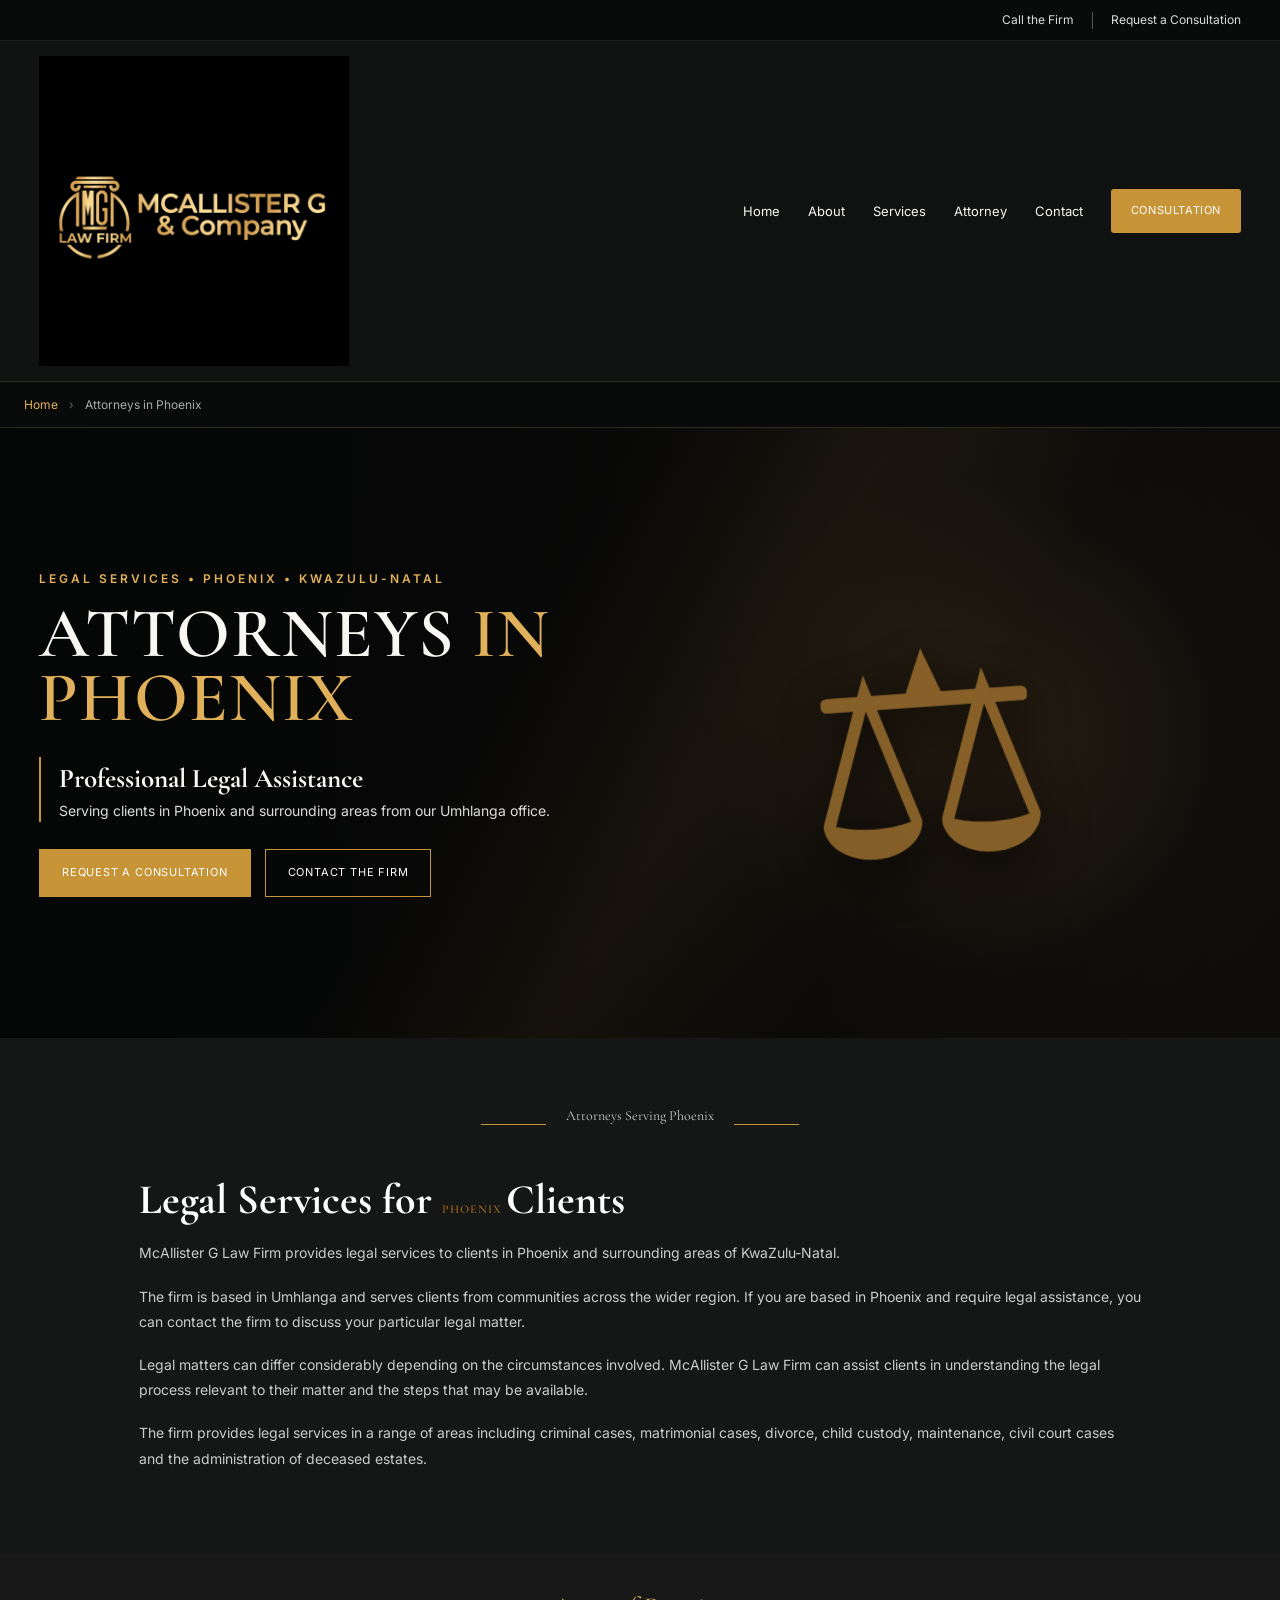
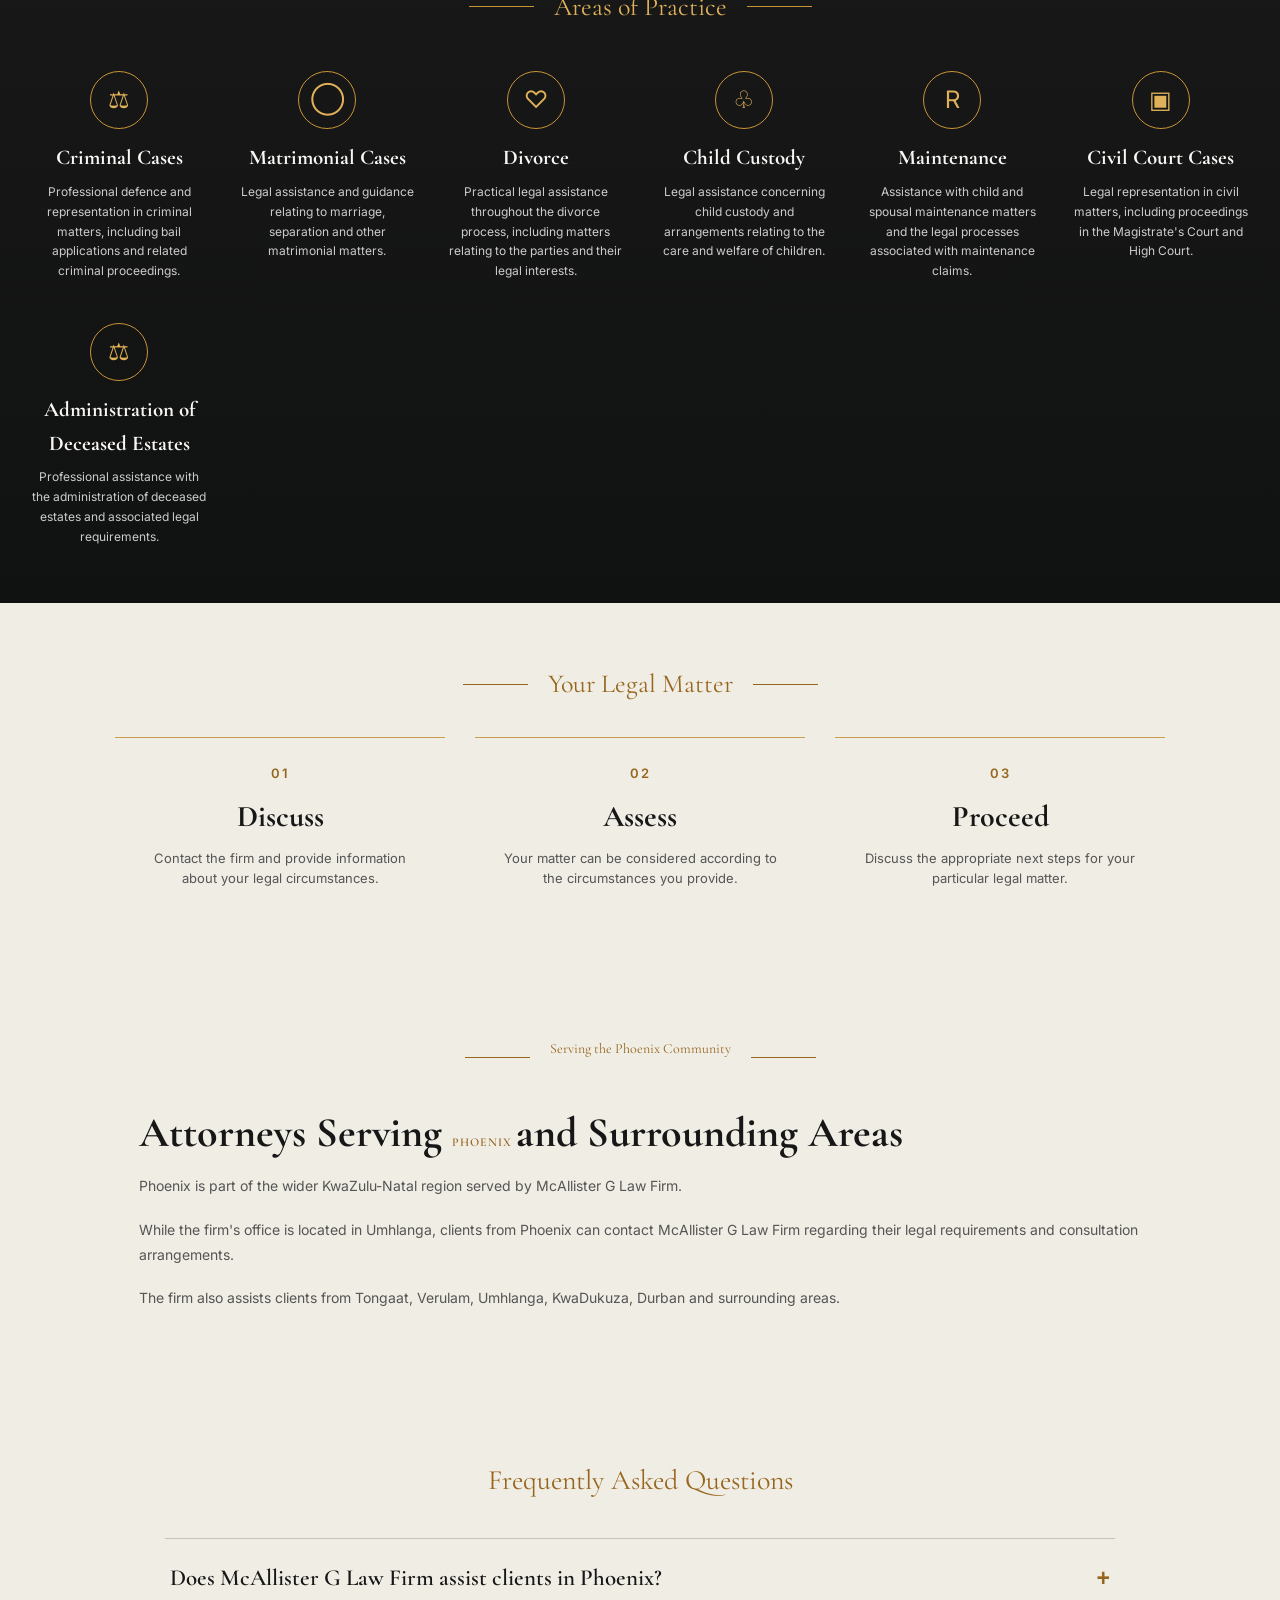
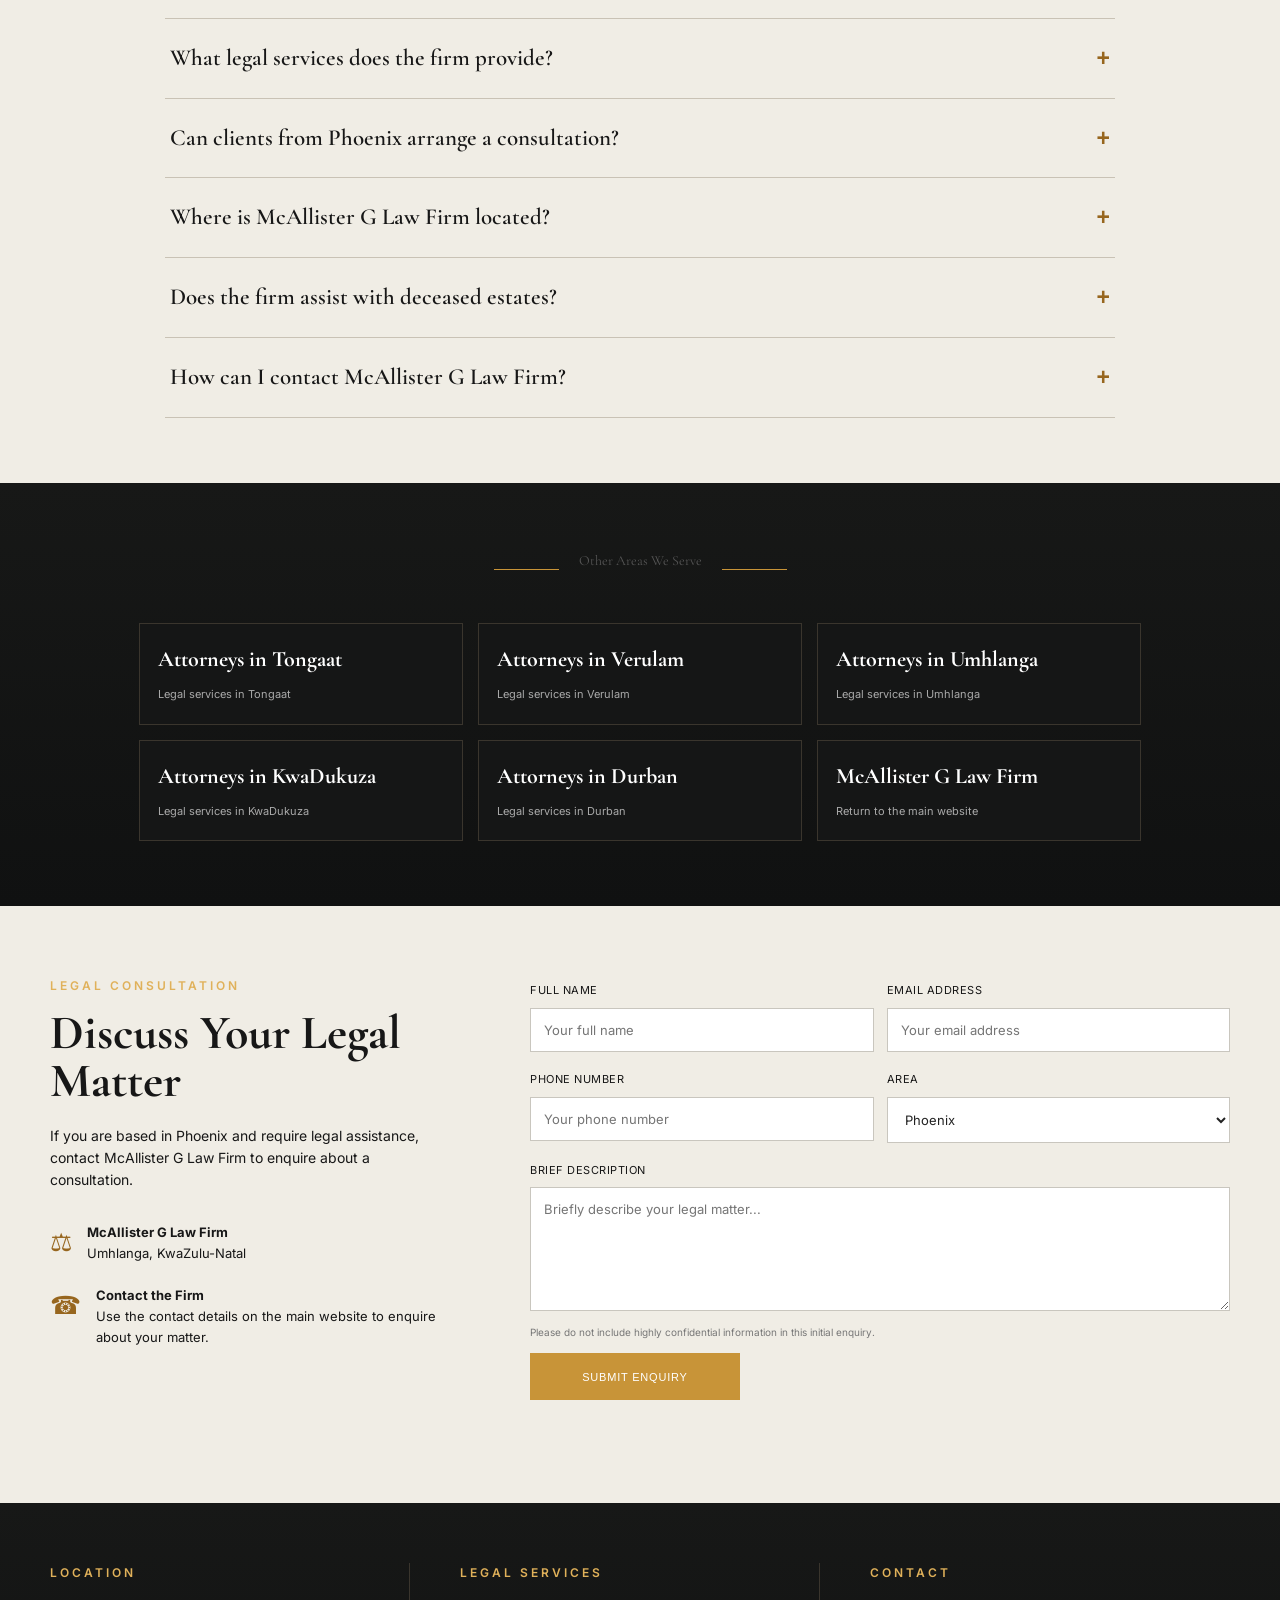
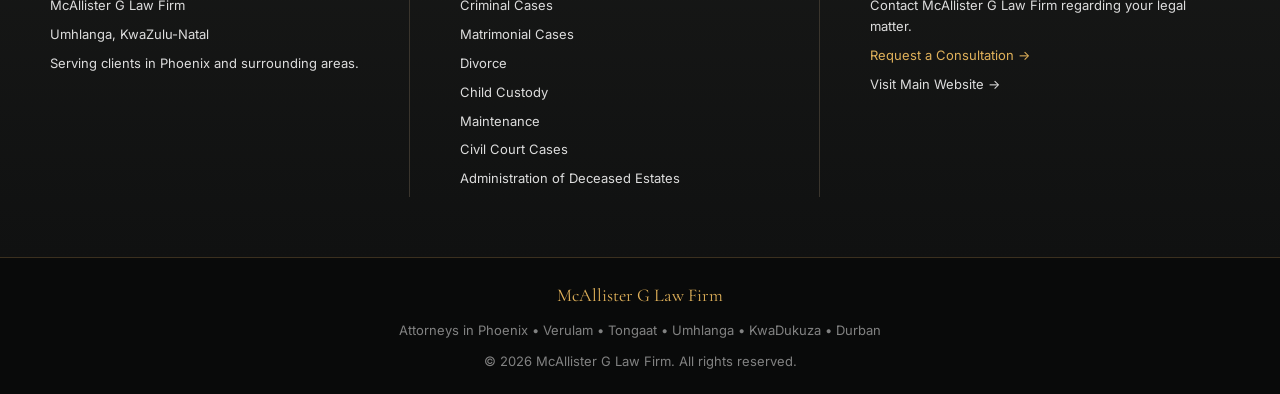
<file: attorneys-phoenix.html>
<!DOCTYPE html>
<html lang="en-ZA">

<head>

    <!-- =====================================================
         BASIC SEO
    ====================================================== -->

    <meta charset="UTF-8">

    <meta name="viewport"
          content="width=device-width, initial-scale=1.0">

    <title>Attorneys in Phoenix | McAllister G Law Firm</title>

    <meta name="description"
          content="McAllister G Law Firm provides legal services to clients in Phoenix and surrounding areas, including criminal cases, matrimonial cases, divorce, child custody, maintenance, civil court cases and administration of deceased estates.">

    <meta name="keywords"
          content="attorneys Phoenix, attorney Phoenix, lawyers Phoenix, lawyer Phoenix, law firm Phoenix, legal services Phoenix, criminal lawyer Phoenix, family lawyer Phoenix, civil lawyer Phoenix, deceased estates Phoenix">

    <meta name="author"
          content="McAllister G Law Firm">

    <meta name="robots"
          content="index, follow, max-image-preview:large">

    <link rel="canonical"
          href="https://www.mcallisterglawfirm.co.za/attorneys-phoenix.html">


    <!-- =====================================================
         OPEN GRAPH
    ====================================================== -->

    <meta property="og:type"
          content="website">

    <meta property="og:title"
          content="Attorneys in Phoenix | McAllister G Law Firm">

    <meta property="og:description"
          content="McAllister G Law Firm provides legal services to clients in Phoenix and surrounding areas.">

    <meta property="og:url"
          content="https://www.mcallisterglawfirm.co.za/attorneys-phoenix.html">

    <meta property="og:site_name"
          content="McAllister G Law Firm">

    <meta property="og:locale"
          content="en_ZA">

    <meta property="og:image"
          content="https://www.mcallisterglawfirm.co.za/logo.jpg">

    <meta property="og:image:alt"
          content="McAllister G Law Firm">


    <!-- =====================================================
         FAVICON
    ====================================================== -->

    <link rel="icon"
          href="images/favicon.png"
          type="image/png">


    <!-- =====================================================
         GOOGLE FONTS
    ====================================================== -->

    <link rel="preconnect"
          href="https://fonts.googleapis.com">

    <link rel="preconnect"
          href="https://fonts.gstatic.com"
          crossorigin>

    <link href="https://fonts.googleapis.com/css2?family=Cormorant+Garamond:wght@500;600;700&family=Inter:wght@400;500;600;700&display=swap"
          rel="stylesheet">


    <!-- =====================================================
         YOUR EXISTING CSS
    ====================================================== -->

    <link rel="stylesheet"
          href="style.css">


    <!-- =====================================================
         PAGE-SPECIFIC STYLING
    ====================================================== -->

    <style>

        /* Breadcrumb */

        .location-breadcrumb {
            background: #090a0a;
            border-top: 1px solid #2d2923;
            border-bottom: 1px solid #2d2923;
            padding: 13px 24px;
        }

        .location-breadcrumb-inner {
            max-width: 1250px;
            margin: auto;
            font-size: 12px;
            color: #aaa;
        }

        .location-breadcrumb a {
            color: var(--gold-light);
        }

        .location-breadcrumb span {
            margin: 0 8px;
            color: #666;
        }


        /* Location page content */

        .location-content {
            max-width: 1050px;
            margin: auto;
            padding: 65px 24px;
        }

        .location-content h2 {
            font-family: "Cormorant Garamond",
                         Georgia,
                         serif;

            font-size: 42px;
            line-height: 1.05;
            margin-bottom: 18px;
        }

        .location-content h2 span {
            color: #97661e;
        }

        .location-content p {
            color: #555;
            font-size: 14px;
            line-height: 1.8;
            margin-bottom: 18px;
        }


        /* Dark content */

        .location-dark {
            background: #151616;
            color: white;
        }

        .location-dark .location-content p {
            color: #ccc;
        }

        .location-dark .location-content h2 {
            color: white;
        }


        /* Location service cards */

        .location-services {
            max-width: 1100px;
            margin: auto;

            display: grid;

            grid-template-columns:
                repeat(2, 1fr);

            gap: 20px;
        }

        .location-service-card {
            border: 1px solid #3a352d;
            background: #111212;
            padding: 28px;
            transition: .25s;
        }

        .location-service-card:hover {
            border-color: var(--gold);
            transform: translateY(-3px);
        }

        .location-service-card h3 {
            font-family: "Cormorant Garamond",
                         Georgia,
                         serif;

            color: var(--gold-light);
            font-size: 27px;
            margin-bottom: 10px;
        }

        .location-service-card p {
            color: #c9c9c5;
            font-size: 13px;
            line-height: 1.7;
        }


        /* FAQ */

        .faq-section {
            background: var(--cream);
            color: #171717;
            padding: 65px 24px;
        }

        .faq-container {
            max-width: 950px;
            margin: auto;
        }

        .faq-heading {
            text-align: center;
            margin-bottom: 35px;
        }

        .faq-heading p {
            font-family: "Cormorant Garamond",
                         Georgia,
                         serif;

            color: #97661e;
            font-size: 28px;
        }

        .faq-item {
            border-top: 1px solid #c9c2b5;
        }

        .faq-item:last-child {
            border-bottom: 1px solid #c9c2b5;
        }

        .faq-item summary {
            cursor: pointer;

            list-style: none;

            padding: 21px 5px;

            font-family:
                "Cormorant Garamond",
                Georgia,
                serif;

            font-size: 23px;

            font-weight: 600;

            color: #171717;
        }

        .faq-item summary::-webkit-details-marker {
            display: none;
        }

        .faq-item summary::after {
            content: "+";
            float: right;
            color: #97661e;
            font-family: Arial, sans-serif;
        }

        .faq-item[open] summary::after {
            content: "−";
        }

        .faq-answer {
            padding: 0 5px 22px;
        }

        .faq-answer p {
            color: #555;
            font-size: 13px;
            line-height: 1.75;
        }


        /* Other location links */

        .location-links {
            max-width: 1100px;
            margin: auto;

            display: grid;

            grid-template-columns:
                repeat(3, 1fr);

            gap: 15px;
        }

        .location-link {
            border: 1px solid #3a352d;
            padding: 18px;
            color: white;
            background: #151616;
            transition: .25s;
        }

        .location-link:hover {
            border-color: var(--gold);
            color: var(--gold-light);
            transform: translateY(-2px);
        }

        .location-link strong {
            font-family:
                "Cormorant Garamond",
                Georgia,
                serif;

            font-size: 22px;
            display: block;
            margin-bottom: 3px;
        }

        .location-link small {
            color: #aaa;
            font-size: 11px;
        }


        /* Mobile */

        @media(max-width:760px) {

            .location-content {
                padding: 50px 20px;
            }

            .location-content h2 {
                font-size: 36px;
            }

            .location-services {
                grid-template-columns: 1fr;
            }

            .location-links {
                grid-template-columns: 1fr;
            }

            .faq-section {
                padding: 50px 20px;
            }

            .faq-item summary {
                font-size: 21px;
            }

        }

    </style>


    <!-- =====================================================
         STRUCTURED DATA
    ====================================================== -->

    <script type="application/ld+json">
    {
        "@context": "https://schema.org",

        "@graph": [

            {
                "@type": "LegalService",

                "@id": "https://www.mcallisterglawfirm.co.za/#legalservice",

                "name": "McAllister G Law Firm",

                "url": "https://www.mcallisterglawfirm.co.za/",

                "description": "McAllister G Law Firm provides legal services to clients in Phoenix, Verulam, Tongaat, Umhlanga, KwaDukuza, Durban and surrounding areas of KwaZulu-Natal.",

                "areaServed": [

                    {
                        "@type": "City",
                        "name": "Phoenix"
                    },

                    {
                        "@type": "City",
                        "name": "Verulam"
                    },

                    {
                        "@type": "City",
                        "name": "Tongaat"
                    },

                    {
                        "@type": "City",
                        "name": "Umhlanga"
                    },

                    {
                        "@type": "City",
                        "name": "KwaDukuza"
                    },

                    {
                        "@type": "City",
                        "name": "Durban"
                    }

                ],

                "address": {

                    "@type": "PostalAddress",

                    "streetAddress": "21 Aurora Drive",

                    "addressLocality": "Umhlanga",

                    "addressRegion": "KwaZulu-Natal",

                    "postalCode": "4319",

                    "addressCountry": "ZA"

                },

                "telephone": "0311402087"

            },


            {
                "@type": "WebSite",

                "@id": "https://www.mcallisterglawfirm.co.za/#website",

                "url": "https://www.mcallisterglawfirm.co.za/",

                "name": "McAllister G Law Firm",

                "publisher": {

                    "@id": "https://www.mcallisterglawfirm.co.za/#legalservice"

                }

            },


            {
                "@type": "WebPage",

                "@id": "https://www.mcallisterglawfirm.co.za/attorneys-phoenix.html",

                "url": "https://www.mcallisterglawfirm.co.za/attorneys-phoenix.html",

                "name": "Attorneys in Phoenix | McAllister G Law Firm",

                "description": "McAllister G Law Firm provides legal services to clients in Phoenix and surrounding areas.",

                "isPartOf": {

                    "@id": "https://www.mcallisterglawfirm.co.za/#website"

                },

                "about": {

                    "@id": "https://www.mcallisterglawfirm.co.za/#legalservice"

                },

                "inLanguage": "en-ZA"

            }

        ]

    }
    </script>


    <!-- =====================================================
         FAQ STRUCTURED DATA
    ====================================================== -->

    <script type="application/ld+json">

    {
        "@context": "https://schema.org",

        "@type": "FAQPage",

        "mainEntity": [

            {
                "@type": "Question",

                "name": "Does McAllister G Law Firm assist clients in Phoenix?",

                "acceptedAnswer": {

                    "@type": "Answer",

                    "text": "Yes. McAllister G Law Firm assists clients from Phoenix and surrounding areas. The firm's office is located in Umhlanga, KwaZulu-Natal."

                }

            },


            {
                "@type": "Question",

                "name": "What legal services does McAllister G Law Firm provide?",

                "acceptedAnswer": {

                    "@type": "Answer",

                    "text": "McAllister G Law Firm provides legal services including criminal cases, matrimonial cases, divorce, child custody, maintenance, civil court cases and administration of deceased estates."

                }

            },


            {
                "@type": "Question",

                "name": "Can clients from Phoenix arrange a consultation?",

                "acceptedAnswer": {

                    "@type": "Answer",

                    "text": "Yes. Clients from Phoenix can contact McAllister G Law Firm to enquire about arranging a consultation and discussing their particular legal matter."

                }

            },


            {
                "@type": "Question",

                "name": "Where is McAllister G Law Firm located?",

                "acceptedAnswer": {

                    "@type": "Answer",

                    "text": "McAllister G Law Firm is based in Umhlanga, KwaZulu-Natal and assists clients from Phoenix and surrounding areas."

                }

            },


            {
                "@type": "Question",

                "name": "Does McAllister G Law Firm assist with deceased estates?",

                "acceptedAnswer": {

                    "@type": "Answer",

                    "text": "Yes. Administration of deceased estates is one of the legal services offered by McAllister G Law Firm."

                }

            },


            {
                "@type": "Question",

                "name": "How can I contact McAllister G Law Firm?",

                "acceptedAnswer": {

                    "@type": "Answer",

                    "text": "You can use the contact details provided on the firm's website to enquire about a consultation and discuss your legal matter."

                }

            }

        ]

    }

    </script>

</head>


<body>


<!-- =====================================================
     HEADER
====================================================== -->

<header class="site-header">


    <!-- TOP BAR -->

    <div class="topbar">

        <div class="topbar-inner">

            <a href="tel:0311402087">

                Call the Firm

            </a>


            <span class="divider"></span>


            <a href="index.html#contact">

                Request a Consultation

            </a>

        </div>

    </div>


    <!-- NAVIGATION -->

    <div class="navbar">


        <a href="index.html"
           class="brand"
           aria-label="McAllister G Law Firm">


            <img
                src="logo.jpg"
                alt="McAllister G Law Firm"
                class="logo"
            >


        </a>


        <button
            class="menu-toggle"
            aria-label="Open navigation"
            onclick="toggleMenu()">

            ☰

        </button>


        <nav aria-label="Main navigation">


            <div class="nav-links"
                 id="navLinks">


                <a href="index.html">
                    Home
                </a>


                <a href="index.html#about">
                    About
                </a>


                <a href="index.html#services">
                    Services
                </a>


                <a href="index.html#attorney">
                    Attorney
                </a>


                <a href="index.html#contact">
                    Contact
                </a>


                <a href="index.html#consultation"
                   class="nav-cta">

                    Consultation

                </a>


            </div>


        </nav>


    </div>


</header>


<!-- =====================================================
     BREADCRUMB
====================================================== -->

<div class="location-breadcrumb">


    <div class="location-breadcrumb-inner">


        <a href="index.html">

            Home

        </a>


        <span>›</span>


        Attorneys in Phoenix


    </div>


</div>


<!-- =====================================================
     HERO
====================================================== -->

<main>


<section class="hero">


    <div class="hero-overlay"></div>


    <div class="hero-content">


        <div class="hero-text">


            <p class="eyebrow">

                LEGAL SERVICES • PHOENIX • KWAZULU-NATAL

            </p>


            <h1>

                ATTORNEYS

                <span>
                    IN PHOENIX
                </span>

            </h1>


            <div class="quote">


                <strong>

                    Professional Legal Assistance

                </strong>


                <p>

                    Serving clients in Phoenix and surrounding
                    areas from our Umhlanga office.

                </p>


            </div>


            <div class="hero-buttons">


                <a href="index.html#consultation"
                   class="btn gold">

                    Request a Consultation

                </a>


                <a href="index.html#contact"
                   class="btn outline">

                    Contact the Firm

                </a>


            </div>


        </div>


        <div class="scales-art"
             aria-hidden="true">


            <div class="lady-scales">

                ⚖

            </div>


        </div>


    </div>


</section>


<!-- =====================================================
     INTRODUCTION
====================================================== -->

<section class="location-dark">


    <div class="location-content">


        <div class="section-heading">


            <span></span>


            <p>

                Attorneys Serving Phoenix

            </p>


            <span></span>


        </div>


        <h2>

            Legal Services for

            <span>
                Phoenix
            </span>

            Clients

        </h2>


        <p>

            McAllister G Law Firm provides legal services to
            clients in Phoenix and surrounding areas of
            KwaZulu-Natal.

        </p>


        <p>

            The firm is based in Umhlanga and serves clients
            from communities across the wider region. If you
            are based in Phoenix and require legal assistance,
            you can contact the firm to discuss your particular
            legal matter.

        </p>


        <p>

            Legal matters can differ considerably depending on
            the circumstances involved. McAllister G Law Firm
            can assist clients in understanding the legal
            process relevant to their matter and the steps
            that may be available.

        </p>


        <p>

            The firm provides legal services in a range of areas
            including criminal cases, matrimonial cases, divorce,
            child custody, maintenance, civil court cases and the
            administration of deceased estates.

        </p>


    </div>


</section>


<!-- =====================================================
     AREAS OF PRACTICE
====================================================== -->

<section class="practice section-dark"
         id="areas-of-practice">


    <div class="section-heading">


        <span></span>


        <p>

            Areas of Practice

        </p>


        <span></span>


    </div>


    <div class="practice-grid">


        <!-- Criminal Cases -->

        <div class="practice-card">


            <div class="icon">

                ⚖

            </div>


            <h3>

                Criminal Cases

            </h3>


            <p>

                Professional defence and representation in
                criminal matters, including bail applications
                and related criminal proceedings.

            </p>


        </div>


        <!-- Matrimonial Cases -->

        <div class="practice-card">


            <div class="icon">

                ◯

            </div>


            <h3>

                Matrimonial Cases

            </h3>


            <p>

                Legal assistance and guidance relating to
                marriage, separation and other matrimonial
                matters.

            </p>


        </div>


        <!-- Divorce -->

        <div class="practice-card">


            <div class="icon">

                ♡

            </div>


            <h3>

                Divorce

            </h3>


            <p>

                Practical legal assistance throughout the
                divorce process, including matters relating
                to the parties and their legal interests.

            </p>


        </div>


        <!-- Child Custody -->

        <div class="practice-card">


            <div class="icon">

                ♧

            </div>


            <h3>

                Child Custody

            </h3>


            <p>

                Legal assistance concerning child custody
                and arrangements relating to the care and
                welfare of children.

            </p>


        </div>


        <!-- Maintenance -->

        <div class="practice-card">


            <div class="icon">

                R

            </div>


            <h3>

                Maintenance

            </h3>


            <p>

                Assistance with child and spousal maintenance
                matters and the legal processes associated
                with maintenance claims.

            </p>


        </div>


        <!-- Civil Court Cases -->

        <div class="practice-card">


            <div class="icon">

                ▣

            </div>


            <h3>

                Civil Court Cases

            </h3>


            <p>

                Legal representation in civil matters,
                including proceedings in the Magistrate's
                Court and High Court.

            </p>


        </div>


        <!-- Administration of Deceased Estates -->

        <div class="practice-card">


            <div class="icon">

                ⚖

            </div>


            <h3>

                Administration of Deceased Estates

            </h3>


            <p>

                Professional assistance with the administration
                of deceased estates and associated legal
                requirements.

            </p>


        </div>


    </div>


</section>


<!-- =====================================================
     APPROACH
====================================================== -->

<section class="approach section-light">


    <div class="section-heading dark">


        <span></span>


        <p>

            Your Legal Matter

        </p>


        <span></span>


    </div>


    <div class="approach-grid">


        <div>


            <span class="number">

                01

            </span>


            <h3>

                Discuss

            </h3>


            <p>

                Contact the firm and provide information
                about your legal circumstances.

            </p>


        </div>


        <div>


            <span class="number">

                02

            </span>


            <h3>

                Assess

            </h3>


            <p>

                Your matter can be considered according
                to the circumstances you provide.

            </p>


        </div>


        <div>


            <span class="number">

                03

            </span>


            <h3>

                Proceed

            </h3>


            <p>

                Discuss the appropriate next steps
                for your particular legal matter.

            </p>


        </div>


    </div>


</section>


<!-- =====================================================
     PHOENIX SERVICE AREA
====================================================== -->

<section class="section-light">


    <div class="location-content">


        <div class="section-heading dark">


            <span></span>


            <p>

                Serving the Phoenix Community

            </p>


            <span></span>


        </div>


        <h2>

            Attorneys Serving

            <span>
                Phoenix
            </span>

            and Surrounding Areas

        </h2>


        <p>

            Phoenix is part of the wider KwaZulu-Natal region
            served by McAllister G Law Firm.

        </p>


        <p>

            While the firm's office is located in Umhlanga,
            clients from Phoenix can contact McAllister G Law
            Firm regarding their legal requirements and
            consultation arrangements.

        </p>


        <p>

            The firm also assists clients from Tongaat, Verulam,
            Umhlanga, KwaDukuza, Durban and surrounding areas.

        </p>


    </div>


</section>


<!-- =====================================================
     FAQ
====================================================== -->

<section class="faq-section">


    <div class="faq-container">


        <div class="faq-heading">


            <p>

                Frequently Asked Questions

            </p>


        </div>


        <!-- FAQ 1 -->

        <details class="faq-item">


            <summary>

                Does McAllister G Law Firm assist clients in Phoenix?

            </summary>


            <div class="faq-answer">


                <p>

                    Yes. McAllister G Law Firm assists clients
                    from Phoenix and surrounding areas. The firm's
                    office is located in Umhlanga, KwaZulu-Natal.

                </p>


            </div>


        </details>


        <!-- FAQ 2 -->

        <details class="faq-item">


            <summary>

                What legal services does the firm provide?

            </summary>


            <div class="faq-answer">


                <p>

                    McAllister G Law Firm provides legal services
                    including criminal cases, matrimonial cases,
                    divorce, child custody, maintenance, civil
                    court cases and administration of deceased
                    estates.

                </p>


            </div>


        </details>


        <!-- FAQ 3 -->

        <details class="faq-item">


            <summary>

                Can clients from Phoenix arrange a consultation?

            </summary>


            <div class="faq-answer">


                <p>

                    Yes. Clients from Phoenix can contact
                    McAllister G Law Firm to enquire about
                    arranging a consultation and discussing
                    their particular legal matter.

                </p>


            </div>


        </details>


        <!-- FAQ 4 -->

        <details class="faq-item">


            <summary>

                Where is McAllister G Law Firm located?

            </summary>


            <div class="faq-answer">


                <p>

                    McAllister G Law Firm is based in Umhlanga,
                    KwaZulu-Natal and assists clients from Phoenix
                    and surrounding areas.

                </p>


            </div>


        </details>


        <!-- FAQ 5 -->

        <details class="faq-item">


            <summary>

                Does the firm assist with deceased estates?

            </summary>


            <div class="faq-answer">


                <p>

                    Yes. Administration of deceased estates is
                    one of the legal services offered by
                    McAllister G Law Firm.

                </p>


            </div>


        </details>


        <!-- FAQ 6 -->

        <details class="faq-item">


            <summary>

                How can I contact McAllister G Law Firm?

            </summary>


            <div class="faq-answer">


                <p>

                    You can use the contact details provided on
                    the firm's website to enquire about a
                    consultation and discuss your legal matter.

                </p>


            </div>


        </details>


    </div>


</section>


<!-- =====================================================
     OTHER LOCATION PAGES
====================================================== -->

<section class="section-dark">


    <div class="location-content">


        <div class="section-heading">


            <span></span>


            <p>

                Other Areas We Serve

            </p>


            <span></span>


        </div>


        <div class="location-links">


            <!-- Tongaat -->

            <a href="attorneys-tongaat.html"
               class="location-link">


                <strong>

                    Attorneys in Tongaat

                </strong>


                <small>

                    Legal services in Tongaat

                </small>


            </a>


            <!-- Verulam -->

            <a href="attorneys-verulam.html"
               class="location-link">


                <strong>

                    Attorneys in Verulam

                </strong>


                <small>

                    Legal services in Verulam

                </small>


            </a>


            <!-- Umhlanga -->

            <a href="attorneys-umhlanga.html"
               class="location-link">


                <strong>

                    Attorneys in Umhlanga

                </strong>


                <small>

                    Legal services in Umhlanga

                </small>


            </a>


            <!-- KwaDukuza -->

            <a href="attorneys-kwadukuza.html"
               class="location-link">


                <strong>

                    Attorneys in KwaDukuza

                </strong>


                <small>

                    Legal services in KwaDukuza

                </small>


            </a>


            <!-- Durban -->

            <a href="attorneys-durban.html"
               class="location-link">


                <strong>

                    Attorneys in Durban

                </strong>


                <small>

                    Legal services in Durban

                </small>


            </a>


            <!-- Main Website -->

            <a href="index.html"
               class="location-link">


                <strong>

                    McAllister G Law Firm

                </strong>


                <small>

                    Return to the main website

                </small>


            </a>


        </div>


    </div>


</section>


<!-- =====================================================
     CONSULTATION CTA
====================================================== -->

<section class="consultation">


    <div class="consult-copy">


        <p class="gold-eyebrow">

            LEGAL CONSULTATION

        </p>


        <h2>

            Discuss Your
            Legal Matter

        </h2>


        <p class="fee">

            If you are based in Phoenix and require legal
            assistance, contact McAllister G Law Firm to
            enquire about a consultation.

        </p>


        <div class="info-row">


            <span>

                ⚖

            </span>


            <div>


                <strong>

                    McAllister G Law Firm

                </strong>


                <p>

                    Umhlanga, KwaZulu-Natal

                </p>


            </div>


        </div>


        <div class="info-row">


            <span>

                ☎

            </span>


            <div>


                <strong>

                    Contact the Firm

                </strong>


                <p>

                    Use the contact details on the main
                    website to enquire about your matter.

                </p>


            </div>


        </div>


    </div>


    <div>


        <form class="consult-form"
              action="#"
              method="post">


            <!-- NAME + EMAIL -->

            <div class="form-row">


                <div>


                    <label for="name">

                        Full Name

                    </label>


                    <input
                        type="text"
                        id="name"
                        name="name"
                        placeholder="Your full name"
                        required
                    >


                </div>


                <div>


                    <label for="email">

                        Email Address

                    </label>


                    <input
                        type="email"
                        id="email"
                        name="email"
                        placeholder="Your email address"
                        required
                    >


                </div>


            </div>


            <!-- PHONE + AREA -->

            <div class="form-row">


                <div>


                    <label for="phone">

                        Phone Number

                    </label>


                    <input
                        type="tel"
                        id="phone"
                        name="phone"
                        placeholder="Your phone number"
                    >


                </div>


                <div>


                    <label for="area">

                        Area

                    </label>


                    <select
                        id="area"
                        name="area">


                        <option value="Phoenix">

                            Phoenix

                        </option>


                        <option value="Verulam">

                            Verulam

                        </option>


                        <option value="Tongaat">

                            Tongaat

                        </option>


                        <option value="Umhlanga">

                            Umhlanga

                        </option>


                        <option value="KwaDukuza">

                            KwaDukuza

                        </option>


                        <option value="Durban">

                            Durban

                        </option>


                    </select>


                </div>


            </div>


            <!-- MESSAGE -->

            <div>


                <label for="message">

                    Brief Description

                </label>


                <textarea
                    id="message"
                    name="message"
                    rows="6"
                    placeholder="Briefly describe your legal matter..."
                    required></textarea>


            </div>


            <p class="form-note">

                Please do not include highly confidential
                information in this initial enquiry.

            </p>


            <button
                type="submit"
                class="btn gold submit">

                Submit Enquiry

            </button>


            <div
                class="form-success"
                id="formSuccess">
            </div>


        </form>


    </div>


</section>


<!-- =====================================================
     CONTACT
====================================================== -->

<section class="contact section-dark"
         id="contact">


    <!-- LOCATION -->

    <div class="contact-col">


        <p class="gold-eyebrow">

            LOCATION

        </p>


        <p>

            McAllister G Law Firm

        </p>


        <p>

            Umhlanga, KwaZulu-Natal

        </p>


        <p>

            Serving clients in Phoenix and surrounding areas.

        </p>


    </div>


    <!-- LEGAL SERVICES -->

    <div class="contact-col">


        <p class="gold-eyebrow">

            LEGAL SERVICES

        </p>


        <p>

            Criminal Cases

        </p>


        <p>

            Matrimonial Cases

        </p>


        <p>

            Divorce

        </p>


        <p>

            Child Custody

        </p>


        <p>

            Maintenance

        </p>


        <p>

            Civil Court Cases

        </p>


        <p>

            Administration of Deceased Estates

        </p>


    </div>


    <!-- CONTACT -->

    <div class="contact-col">


        <p class="gold-eyebrow">

            CONTACT

        </p>


        <p>

            Contact McAllister G Law Firm
            regarding your legal matter.

        </p>


        <a href="index.html#consultation"
           class="map-link">

            Request a Consultation →

        </a>


        <a href="index.html">

            Visit Main Website →

        </a>


    </div>


</section>


</main>


<!-- =====================================================
     FOOTER
====================================================== -->

<footer>


    <p>

        McAllister G Law Firm

    </p>


    <div class="developer-credit">

        Attorneys in Phoenix • Verulam • Tongaat •
        Umhlanga • KwaDukuza • Durban

    </div>


    <div class="developer-credit">

        © 2026 McAllister G Law Firm.
        All rights reserved.

    </div>


</footer>


<!-- =====================================================
     MOBILE NAVIGATION
====================================================== -->

<script>

function toggleMenu() {

    const nav =
        document.getElementById("navLinks");

    nav.classList.toggle("open");

}

</script>


</body>

</html>
</file>
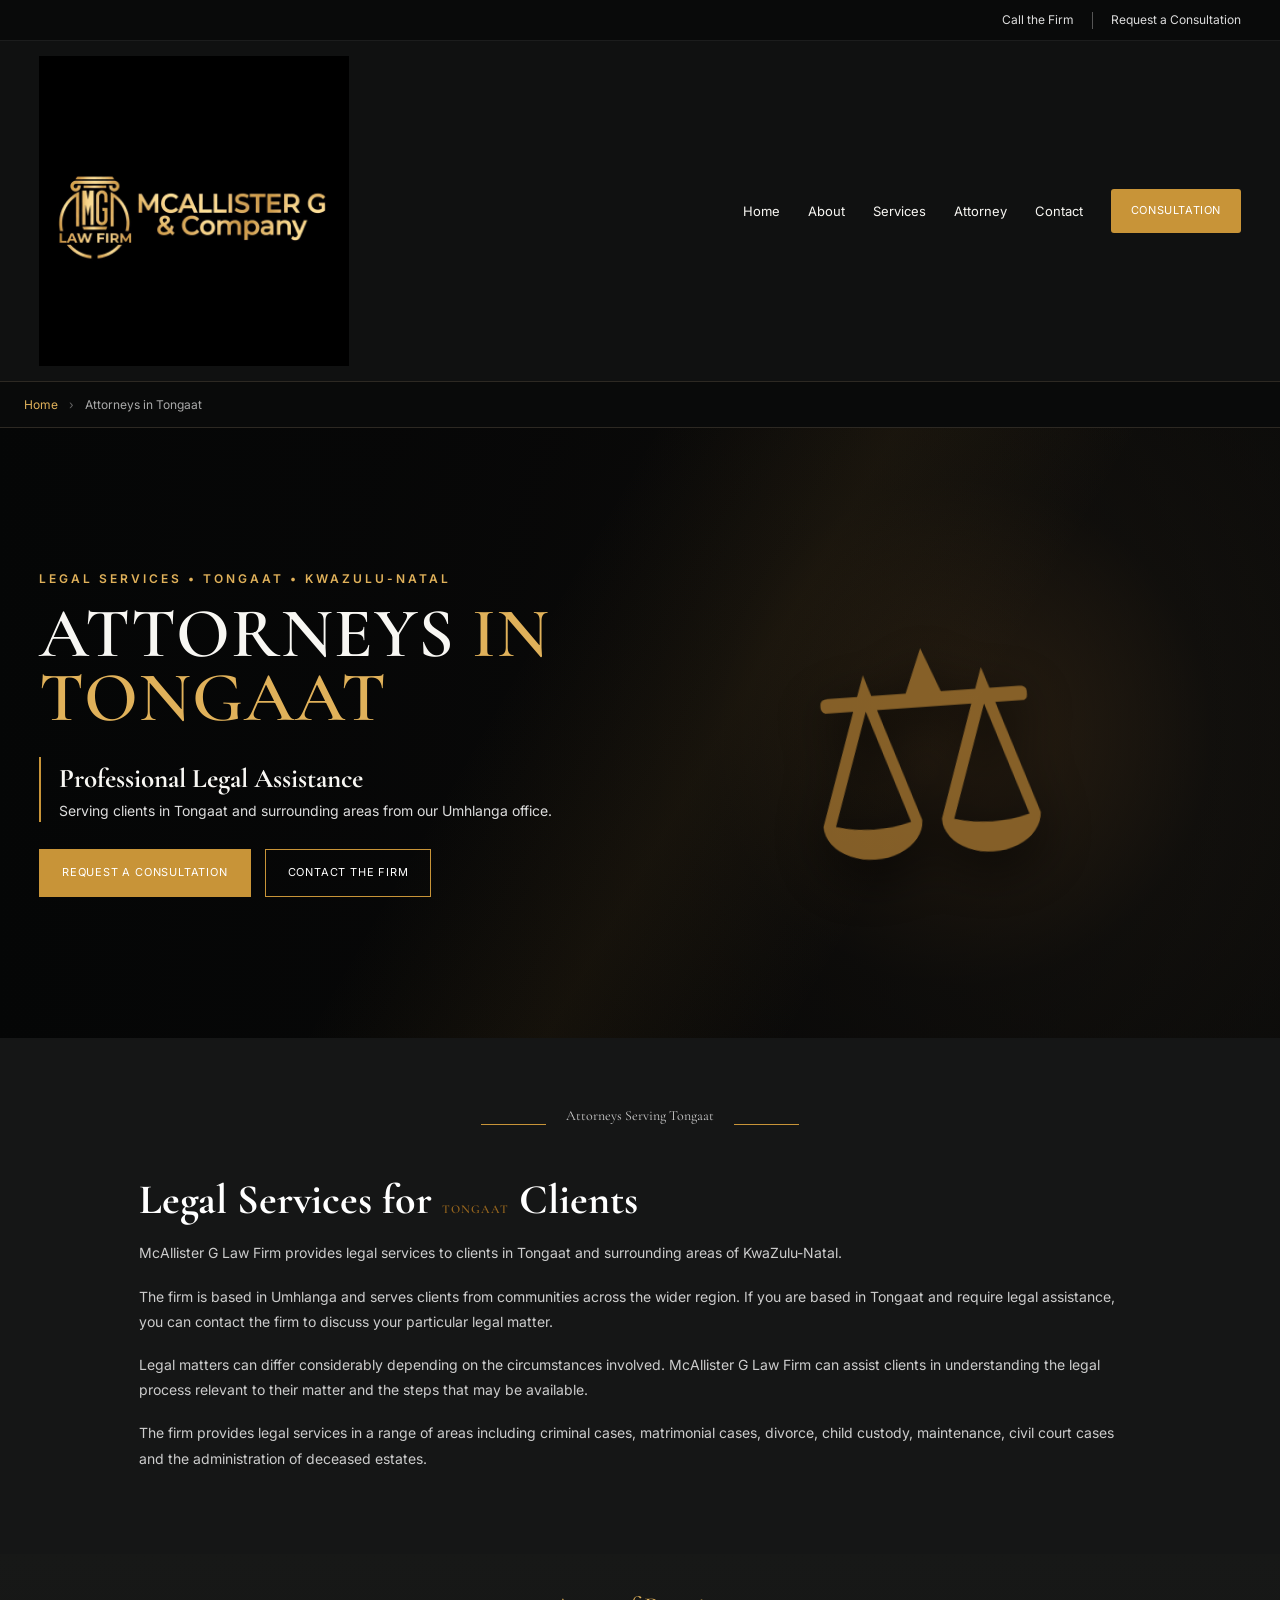
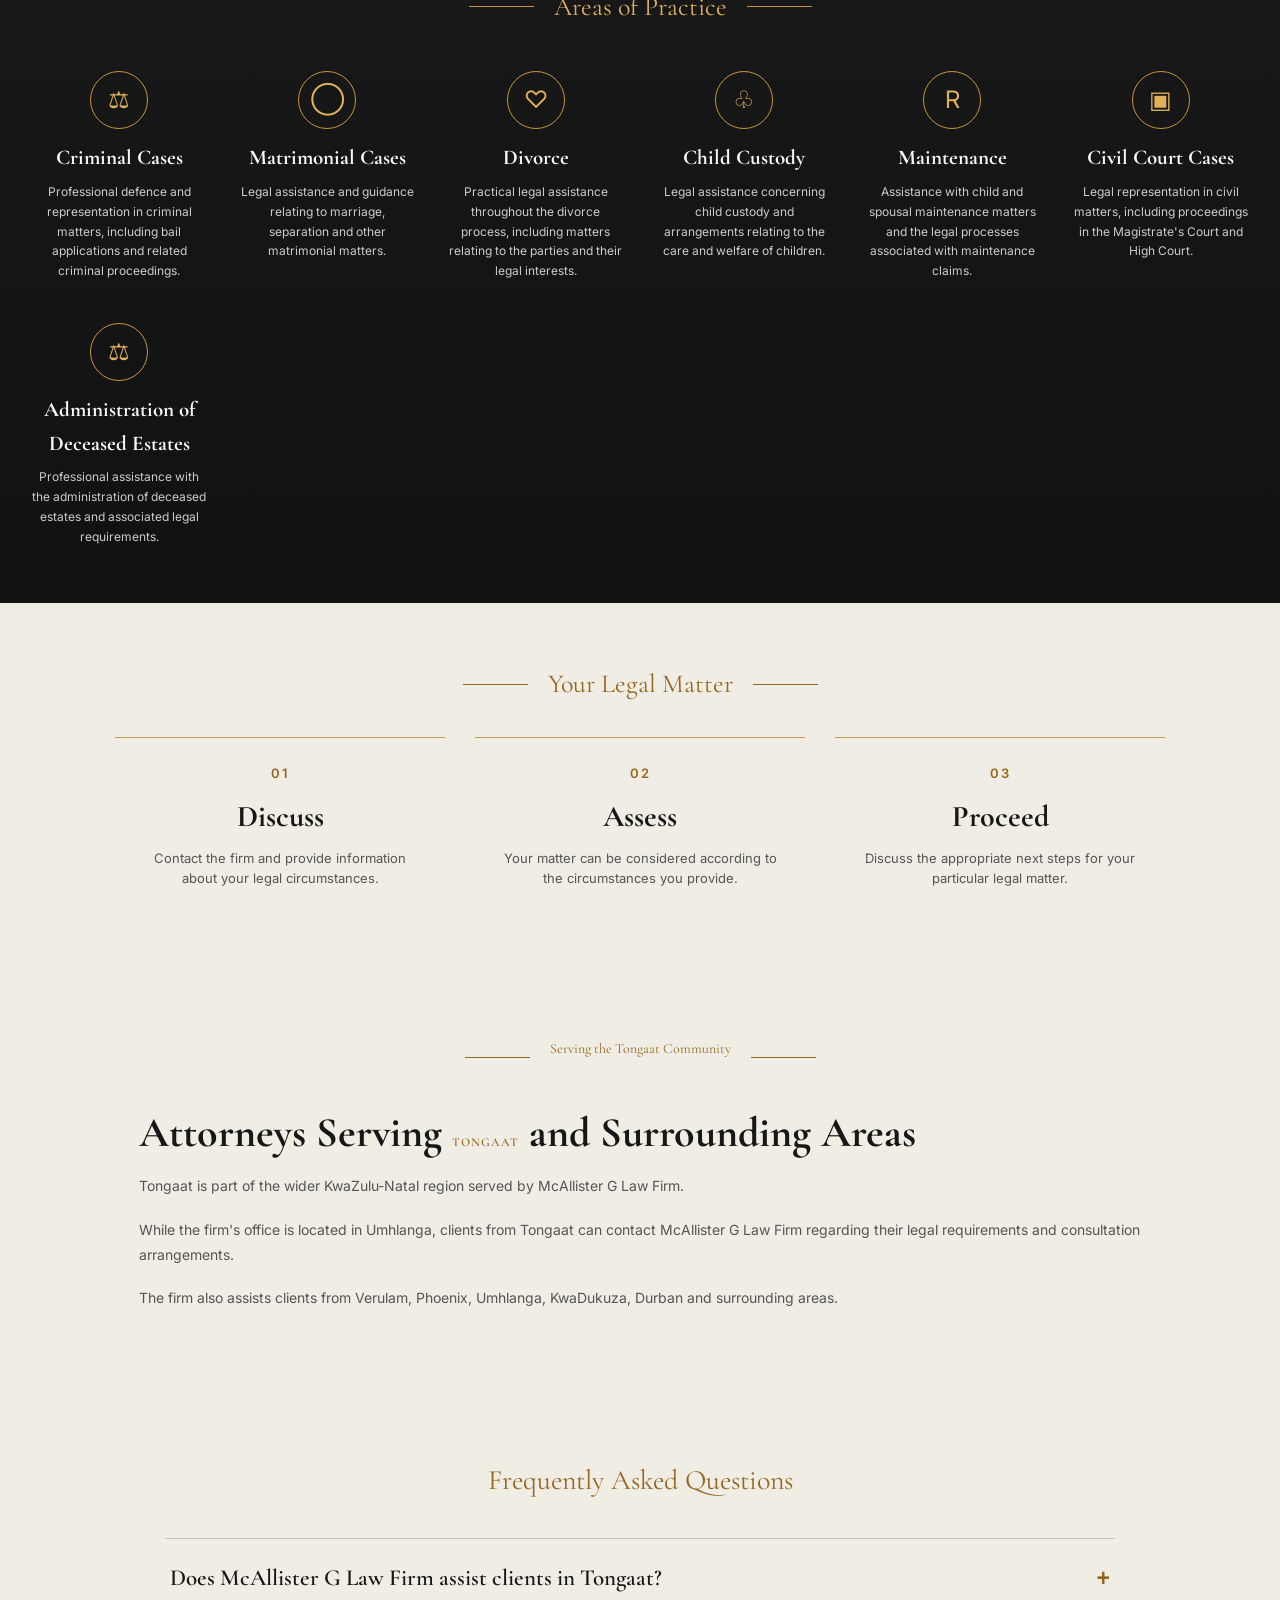
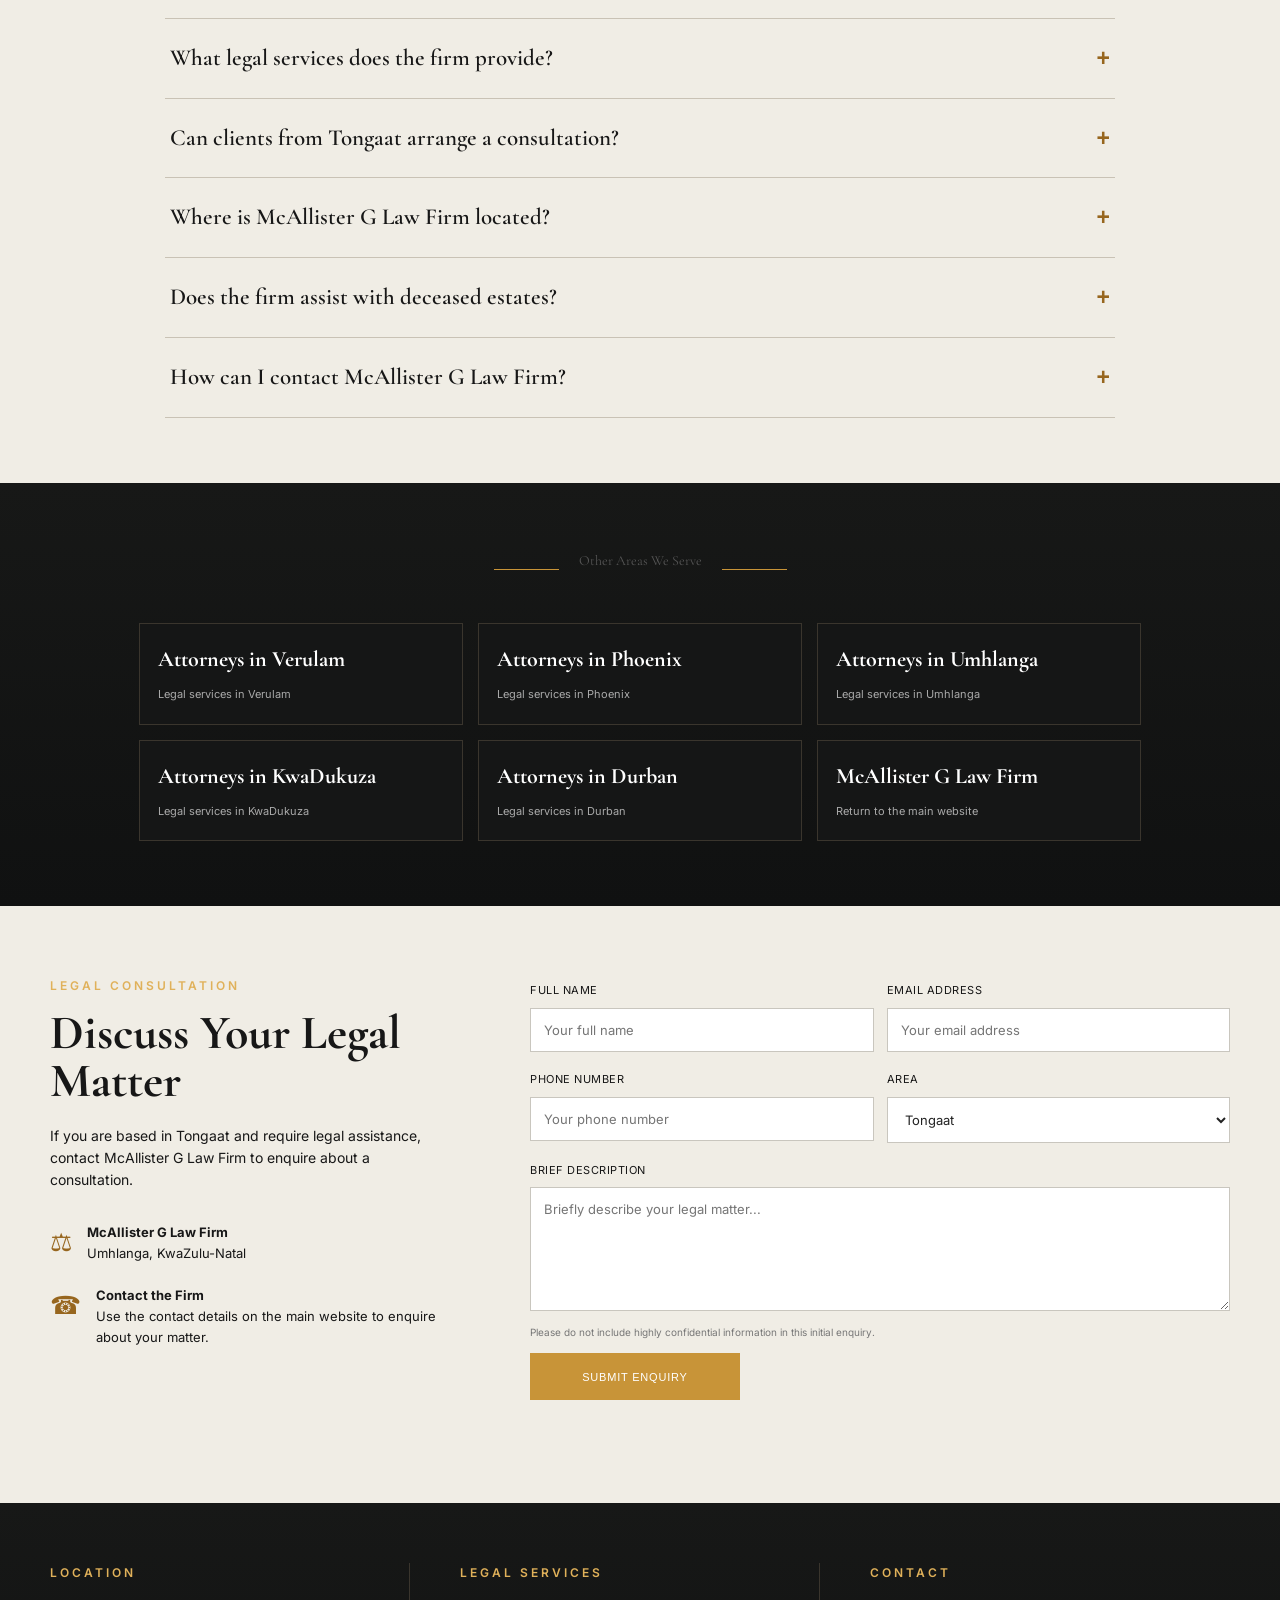
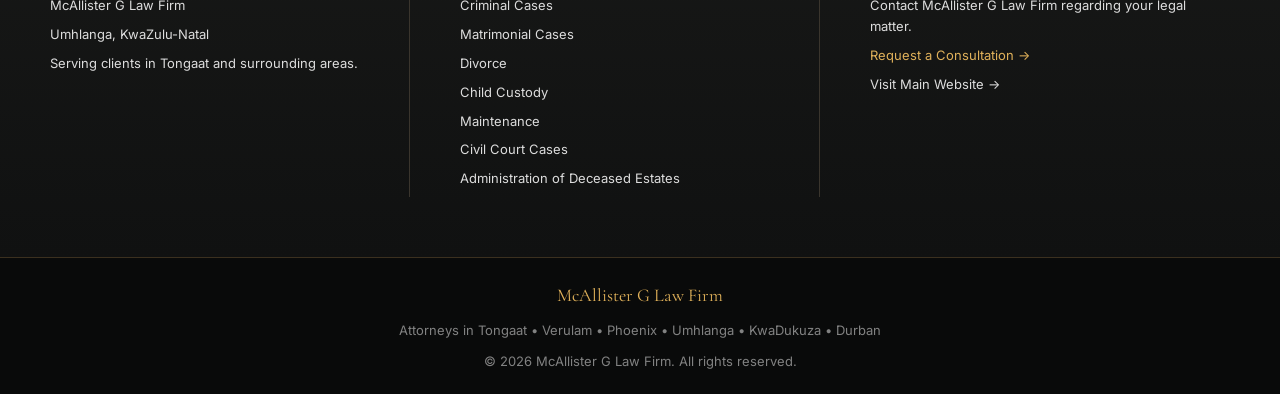
<file: attorneys-tongaat.html>
<!DOCTYPE html>
<html lang="en-ZA">

<head>

    <!-- =====================================================
         BASIC SEO
    ====================================================== -->

    <meta charset="UTF-8">

    <meta name="viewport"
          content="width=device-width, initial-scale=1.0">

    <title>Attorneys in Tongaat | McAllister G Law Firm</title>

    <meta name="description"
          content="McAllister G Law Firm provides legal services to clients in Tongaat and surrounding areas, including criminal cases, matrimonial cases, divorce, child custody, maintenance, civil court cases and administration of deceased estates.">

    <meta name="keywords"
          content="attorneys Tongaat, attorney Tongaat, lawyers Tongaat, lawyer Tongaat, law firm Tongaat, legal services Tongaat, criminal lawyer Tongaat, family lawyer Tongaat, civil lawyer Tongaat, deceased estates Tongaat">

    <meta name="author"
          content="McAllister G Law Firm">

    <meta name="robots"
          content="index, follow, max-image-preview:large">

    <link rel="canonical"
          href="https://www.mcallisterglawfirm.co.za/attorneys-tongaat.html">


    <!-- =====================================================
         OPEN GRAPH
    ====================================================== -->

    <meta property="og:type"
          content="website">

    <meta property="og:title"
          content="Attorneys in Tongaat | McAllister G Law Firm">

    <meta property="og:description"
          content="McAllister G Law Firm provides legal services to clients in Tongaat and surrounding areas.">

    <meta property="og:url"
          content="https://www.mcallisterglawfirm.co.za/attorneys-tongaat.html">

    <meta property="og:site_name"
          content="McAllister G Law Firm">

    <meta property="og:locale"
          content="en_ZA">

    <!--
        CHANGE THIS IMAGE PATH IF YOUR LOGO HAS A DIFFERENT
        FILENAME OR LOCATION.
    -->

    <meta property="og:image"
          content="https://www.mcallisterglawfirm.co.za/logo.jpg">

    <meta property="og:image:alt"
          content="McAllister G Law Firm">


   


    <!-- =====================================================
         FAVICON
    ====================================================== -->

    <link rel="icon"
          href="images/favicon.png"
          type="image/png">


    <!-- =====================================================
         GOOGLE FONTS
    ====================================================== -->

    <link rel="preconnect"
          href="https://fonts.googleapis.com">

    <link rel="preconnect"
          href="https://fonts.gstatic.com"
          crossorigin>

    <link href="https://fonts.googleapis.com/css2?family=Cormorant+Garamond:wght@500;600;700&family=Inter:wght@400;500;600;700&display=swap"
          rel="stylesheet">


    <!-- =====================================================
         YOUR EXISTING CSS
    ====================================================== -->

    <link rel="stylesheet"
          href="style.css">


    <!-- =====================================================
         PAGE-SPECIFIC STYLING
         Only used for elements unique to the SEO page.
         Your main design remains controlled by Style.css.
    ====================================================== -->

    <style>

        /* Breadcrumb */

        .location-breadcrumb {
            background: #090a0a;
            border-top: 1px solid #2d2923;
            border-bottom: 1px solid #2d2923;
            padding: 13px 24px;
        }

        .location-breadcrumb-inner {
            max-width: 1250px;
            margin: auto;
            font-size: 12px;
            color: #aaa;
        }

        .location-breadcrumb a {
            color: var(--gold-light);
        }

        .location-breadcrumb span {
            margin: 0 8px;
            color: #666;
        }


        /* Location page content */

        .location-content {
            max-width: 1050px;
            margin: auto;
            padding: 65px 24px;
        }

        .location-content h2 {
            font-family: "Cormorant Garamond",
                         Georgia,
                         serif;

            font-size: 42px;
            line-height: 1.05;
            margin-bottom: 18px;
        }

        .location-content h2 span {
            color: #97661e;
        }

        .location-content p {
            color: #555;
            font-size: 14px;
            line-height: 1.8;
            margin-bottom: 18px;
        }


        /* Dark content */

        .location-dark {
            background: #151616;
            color: white;
        }

        .location-dark .location-content p {
            color: #ccc;
        }

        .location-dark .location-content h2 {
            color: white;
        }


        /* Location service cards */

        .location-services {
            max-width: 1100px;
            margin: auto;

            display: grid;

            grid-template-columns:
                repeat(2, 1fr);

            gap: 20px;
        }

        .location-service-card {
            border: 1px solid #3a352d;
            background: #111212;
            padding: 28px;
            transition: .25s;
        }

        .location-service-card:hover {
            border-color: var(--gold);
            transform: translateY(-3px);
        }

        .location-service-card h3 {
            font-family: "Cormorant Garamond",
                         Georgia,
                         serif;

            color: var(--gold-light);
            font-size: 27px;
            margin-bottom: 10px;
        }

        .location-service-card p {
            color: #c9c9c5;
            font-size: 13px;
            line-height: 1.7;
        }


        /* FAQ */

        .faq-section {
            background: var(--cream);
            color: #171717;
            padding: 65px 24px;
        }

        .faq-container {
            max-width: 950px;
            margin: auto;
        }

        .faq-heading {
            text-align: center;
            margin-bottom: 35px;
        }

        .faq-heading p {
            font-family: "Cormorant Garamond",
                         Georgia,
                         serif;

            color: #97661e;
            font-size: 28px;
        }

        .faq-item {
            border-top: 1px solid #c9c2b5;
        }

        .faq-item:last-child {
            border-bottom: 1px solid #c9c2b5;
        }

        .faq-item summary {
            cursor: pointer;

            list-style: none;

            padding: 21px 5px;

            font-family:
                "Cormorant Garamond",
                Georgia,
                serif;

            font-size: 23px;

            font-weight: 600;

            color: #171717;
        }

        .faq-item summary::-webkit-details-marker {
            display: none;
        }

        .faq-item summary::after {
            content: "+";
            float: right;
            color: #97661e;
            font-family: Arial, sans-serif;
        }

        .faq-item[open] summary::after {
            content: "−";
        }

        .faq-answer {
            padding: 0 5px 22px;
        }

        .faq-answer p {
            color: #555;
            font-size: 13px;
            line-height: 1.75;
        }


        /* Other location links */

        .location-links {
            max-width: 1100px;
            margin: auto;

            display: grid;

            grid-template-columns:
                repeat(3, 1fr);

            gap: 15px;
        }

        .location-link {
            border: 1px solid #3a352d;
            padding: 18px;
            color: white;
            background: #151616;
            transition: .25s;
        }

        .location-link:hover {
            border-color: var(--gold);
            color: var(--gold-light);
            transform: translateY(-2px);
        }

        .location-link strong {
            font-family:
                "Cormorant Garamond",
                Georgia,
                serif;

            font-size: 22px;
            display: block;
            margin-bottom: 3px;
        }

        .location-link small {
            color: #aaa;
            font-size: 11px;
        }


        /* Mobile */

        @media(max-width:760px) {

            .location-content {
                padding: 50px 20px;
            }

            .location-content h2 {
                font-size: 36px;
            }

            .location-services {
                grid-template-columns: 1fr;
            }

            .location-links {
                grid-template-columns: 1fr;
            }

            .faq-section {
                padding: 50px 20px;
            }

            .faq-item summary {
                font-size: 21px;
            }

        }

    </style>


    <!-- =====================================================
         STRUCTURED DATA
    ====================================================== -->

    <script type="application/ld+json">
    {
        "@context": "https://schema.org",
        "@graph": [

            {
                "@type": "LegalService",
                "@id": "https://www.mcallisterglawfirm.co.za/#legalservice",

                "name": "McAllister G Law Firm",

                "url": "https://www.mcallisterglawfirm.co.za/",

                "description": "McAllister G Law Firm provides legal services to clients in Tongaat, Verulam, Phoenix, Umhlanga, KwaDukuza, Durban and surrounding areas of KwaZulu-Natal.",

                "areaServed": [
                    {
                        "@type": "City",
                        "name": "Tongaat"
                    },
                    {
                        "@type": "City",
                        "name": "Verulam"
                    },
                    {
                        "@type": "City",
                        "name": "Phoenix"
                    },
                    {
                        "@type": "City",
                        "name": "Umhlanga"
                    },
                    {
                        "@type": "City",
                        "name": "KwaDukuza"
                    },
                    {
                        "@type": "City",
                        "name": "Durban"
                    }
                ],

                "address": {
                    "@type": "4319",
                    "streetAddress": "21 Aurora Drive",
                    "addressLocality": "Umhlanga",
                    "addressRegion": "KwaZulu-Natal",
                    "postalCode": "4319",
                    "addressCountry": "ZA"
                },

                "telephone": "0311402087"
            },


            {
                "@type": "WebSite",
                "@id": "https://www.mcallisterglawfirm.co.za/#website",

                "url": "https://www.mcallisterglawfirm.co.za/",

                "name": "McAllister G Law Firm",

                "publisher": {
                    "@id": "https://www.mcallisterglawfirm.co.za/#legalservice"
                }
            },


            {
                "@type": "WebPage",
                "@id": "https://www.mcallisterglawfirm.co.za/attorneys-tongaat.html",

                "url": "https://www.mcallisterglawfirm.co.za/attorneys-tongaat.html",

                "name": "Attorneys in Tongaat | McAllister G Law Firm",

                "description": "McAllister G Law Firm provides legal services to clients in Tongaat and surrounding areas.",

                "isPartOf": {
                    "@id": "https://www.mcallisterglawfirm.co.za/#website"
                },

                "about": {
                    "@id": "https://www.mcallisterglawfirm.co.za/#legalservice"
                },

                "inLanguage": "en-ZA"
            }

        ]
    }
    </script>


    <!-- =====================================================
         FAQ STRUCTURED DATA
    ====================================================== -->

    <script type="application/ld+json">
    {
        "@context": "https://schema.org",

        "@type": "FAQPage",

        "mainEntity": [

            {
                "@type": "Question",

                "name": "Does McAllister G Law Firm assist clients in Tongaat?",

                "acceptedAnswer": {
                    "@type": "Answer",
                    "text": "Yes. McAllister G Law Firm assists clients from Tongaat and surrounding areas. The firm's office is located in Umhlanga, KwaZulu-Natal."
                }
            },

            {
                "@type": "Question",

                "name": "What legal services does McAllister G Law Firm provide?",

                "acceptedAnswer": {
                    "@type": "Answer",
                    "text": "
    McAllister G Law Firm provides legal services including
    criminal cases, matrimonial cases, divorce, child custody,
    maintenance, civil court cases and administration of deceased
    estates.
"
                }
            },

            {
                "@type": "Question",

                "name": "Can clients from Tongaat arrange a consultation?",

                "acceptedAnswer": {
                    "@type": "Answer",
                    "text": "Yes. Clients from Tongaat can contact McAllister G Law Firm to enquire about arranging a consultation and discussing their particular legal matter."
                }
            },

            {
                "@type": "Question",

                "name": "Where is McAllister G Law Firm located?",

                "acceptedAnswer": {
                    "@type": "Answer",
                    "text": "McAllister G Law Firm is based in Umhlanga, KwaZulu-Natal and assists clients from Tongaat and surrounding areas."
                }
            },

            {
                "@type": "Question",

                "name": "Does McAllister G Law Firm assist with deceased estates?",

                "acceptedAnswer": {
                    "@type": "Answer",
                    "text": "Yes. Administration of deceased estates is one of the legal services offered by McAllister G Law Firm."
                }
            }

        ]
    }
    </script>

</head>


<body>


<!-- =====================================================
     HEADER
====================================================== -->

<header class="site-header">


    <!-- TOP BAR -->

    <div class="topbar">

        <div class="topbar-inner">

            <!--
                REPLACE PHONE NUMBER WITH EXISTING NUMBER
            -->

            <a href="tel:0311402087">
                Call the Firm
            </a>

            <span class="divider"></span>

            <a href="index.html#contact">
                Request a Consultation
            </a>

        </div>

    </div>


    <!-- NAVIGATION -->

    <div class="navbar">


        <a href="index.html"
           class="brand"
           aria-label="McAllister G Law Firm">

            <!--
                CHANGE LOGO PATH IF YOUR ACTUAL LOGO FILE
                HAS A DIFFERENT NAME.
            -->

            <img
                src="logo.jpg"
                alt="McAllister G Law Firm"
                class="logo"
            >

        </a>


        <button
            class="menu-toggle"
            aria-label="Open navigation"
            onclick="toggleMenu()">

            ☰

        </button>


        <nav aria-label="Main navigation">

            <div class="nav-links"
                 id="navLinks">

                <a href="index.html">
                    Home
                </a>

                <a href="index.html#about">
                    About
                </a>

                <a href="index.html#services">
                    Services
                </a>

                <a href="index.html#attorney">
                    Attorney
                </a>

                <a href="index.html#contact">
                    Contact
                </a>

                <a href="index.html#consultation"
                   class="nav-cta">

                    Consultation

                </a>

            </div>

        </nav>

    </div>

</header>


<!-- =====================================================
     BREADCRUMB
====================================================== -->

<div class="location-breadcrumb">

    <div class="location-breadcrumb-inner">

        <a href="index.html">
            Home
        </a>

        <span>›</span>

        Attorneys in Tongaat

    </div>

</div>


<!-- =====================================================
     HERO
====================================================== -->

<main>


<section class="hero">


    <div class="hero-overlay"></div>


    <div class="hero-content">


        <div class="hero-text">


            <p class="eyebrow">
                LEGAL SERVICES • TONGAAT • KWAZULU-NATAL
            </p>


            <h1>
                ATTORNEYS
                <span>IN TONGAAT</span>
            </h1>


            <div class="quote">

                <strong>
                    Professional Legal Assistance
                </strong>

                <p>
                    Serving clients in Tongaat and surrounding
                    areas from our Umhlanga office.
                </p>

            </div>


            <div class="hero-buttons">

                <a href="index.html#consultation"
                   class="btn gold">

                    Request a Consultation

                </a>


                <a href="index.html#contact"
                   class="btn outline">

                    Contact the Firm

                </a>

            </div>


        </div>


        <div class="scales-art"
             aria-hidden="true">

            <div class="lady-scales">
                ⚖
            </div>

        </div>


    </div>

</section>




<!-- =====================================================
     INTRODUCTION
====================================================== -->

<section class="location-dark">


    <div class="location-content">


        <div class="section-heading">

            <span></span>

            <p>
                Attorneys Serving Tongaat
            </p>

            <span></span>

        </div>


        <h2>
            Legal Services for
            <span>Tongaat</span>
            Clients
        </h2>


        <p>
            McAllister G Law Firm provides legal services to
            clients in Tongaat and surrounding areas of
            KwaZulu-Natal.
        </p>


        <p>
            The firm is based in Umhlanga and serves clients
            from communities across the wider region. If you
            are based in Tongaat and require legal assistance,
            you can contact the firm to discuss your particular
            legal matter.
        </p>


        <p>
            Legal matters can differ considerably depending on
            the circumstances involved. McAllister G Law Firm
            can assist clients in understanding the legal
            process relevant to their matter and the steps
            that may be available.
        </p>


        <p>
        
    The firm provides legal services in a range of areas including
    criminal cases, matrimonial cases, divorce, child custody,
    maintenance, civil court cases and the administration of
    deceased estates.

        </p>


    </div>

</section>


<!-- =====================================================
     AREAS OF PRACTICE
====================================================== -->

<section class="practice section-dark" id="areas-of-practice">

    <div class="section-heading">
        <span></span>
        <p>Areas of Practice</p>
        <span></span>
    </div>

    <div class="practice-grid">

        <!-- Criminal Cases -->
        <div class="practice-card">
            <div class="icon">⚖</div>

            <h3>Criminal Cases</h3>

            <p>
                Professional defence and representation in criminal
                matters, including bail applications and related
                criminal proceedings.
            </p>
        </div>


        <!-- Matrimonial Cases -->
        <div class="practice-card">
            <div class="icon">◯</div>

            <h3>Matrimonial Cases</h3>

            <p>
                Legal assistance and guidance relating to marriage,
                separation and other matrimonial matters.
            </p>
        </div>


        <!-- Divorce -->
        <div class="practice-card">
            <div class="icon">♡</div>

            <h3>Divorce</h3>

            <p>
                Practical legal assistance throughout the divorce
                process, including matters relating to the parties
                and their legal interests.
            </p>
        </div>


        <!-- Child Custody -->
        <div class="practice-card">
            <div class="icon">♧</div>

            <h3>Child Custody</h3>

            <p>
                Legal assistance concerning child custody and
                arrangements relating to the care and welfare
                of children.
            </p>
        </div>


        <!-- Maintenance -->
        <div class="practice-card">
            <div class="icon">R</div>

            <h3>Maintenance</h3>

            <p>
                Assistance with child and spousal maintenance
                matters and the legal processes associated with
                maintenance claims.
            </p>
        </div>


        <!-- Civil Court Cases -->
        <div class="practice-card">
            <div class="icon">▣</div>

            <h3>Civil Court Cases</h3>

            <p>
                Legal representation in civil matters, including
                proceedings in the Magistrate's Court and High Court.
            </p>
        </div>


        <!-- Administration of Deceased Estates -->
        <div class="practice-card">
            <div class="icon">⚖</div>

            <h3>Administration of Deceased Estates</h3>

            <p>
                Professional assistance with the administration of
                deceased estates and associated legal requirements.
            </p>
        </div>

    </div>

</section>
<!-- =====================================================
     APPROACH
====================================================== -->

<section class="approach section-light">


    <div class="section-heading dark">

        <span></span>

        <p>
            Your Legal Matter
        </p>

        <span></span>

    </div>


    <div class="approach-grid">


        <div>

            <span class="number">
                01
            </span>

            <h3>
                Discuss
            </h3>

            <p>
                Contact the firm and provide information
                about your legal circumstances.
            </p>

        </div>


        <div>

            <span class="number">
                02
            </span>

            <h3>
                Assess
            </h3>

            <p>
                Your matter can be considered according
                to the circumstances you provide.
            </p>

        </div>


        <div>

            <span class="number">
                03
            </span>

            <h3>
                Proceed
            </h3>

            <p>
                Discuss the appropriate next steps
                for your particular legal matter.
            </p>

        </div>


    </div>

</section>


<!-- =====================================================
     TONGAAT SERVICE AREA
====================================================== -->

<section class="section-light">


    <div class="location-content">


        <div class="section-heading dark">

            <span></span>

            <p>
                Serving the Tongaat Community
            </p>

            <span></span>

        </div>


        <h2>
            Attorneys Serving
            <span>Tongaat</span>
            and Surrounding Areas
        </h2>


        <p>
            Tongaat is part of the wider KwaZulu-Natal region
            served by McAllister G Law Firm.
        </p>


        <p>
            While the firm's office is located in Umhlanga,
            clients from Tongaat can contact McAllister G Law
            Firm regarding their legal requirements and
            consultation arrangements.
        </p>


        <p>
            The firm also assists clients from Verulam, Phoenix,
            Umhlanga, KwaDukuza, Durban and surrounding areas.
        </p>


    </div>

</section>


<!-- =====================================================
     FAQ
====================================================== -->

<section class="faq-section">


    <div class="faq-container">


        <div class="faq-heading">

            <p>
                Frequently Asked Questions
            </p>

        </div>


        <details class="faq-item">

            <summary>
                Does McAllister G Law Firm assist clients in Tongaat?
            </summary>

            <div class="faq-answer">

                <p>
                    Yes. McAllister G Law Firm assists clients
                    from Tongaat and surrounding areas. The firm's
                    office is located in Umhlanga, KwaZulu-Natal.
                </p>

            </div>

        </details>


        <details class="faq-item">

            <summary>
                What legal services does the firm provide?
            </summary>

            <div class="faq-answer">

                <p>
                    McAllister G Law Firm provides legal services
                    including criminal cases, matrimonial cases,
                    divorce, child custody, maintenance, civil court cases and administration of deceased
                    estates.
                </p>

            </div>

        </details>


        <details class="faq-item">

            <summary>
                Can clients from Tongaat arrange a consultation?
            </summary>

            <div class="faq-answer">

                <p>
                    Yes. Clients from Tongaat can contact
                    McAllister G Law Firm to enquire about
                    arranging a consultation and discussing
                    their particular legal matter.
                </p>

            </div>

        </details>


        <details class="faq-item">

            <summary>
                Where is McAllister G Law Firm located?
            </summary>

            <div class="faq-answer">

                <p>
                    McAllister G Law Firm is based in Umhlanga,
                    KwaZulu-Natal and assists clients from Tongaat
                    and surrounding areas.
                </p>

            </div>

        </details>


        <details class="faq-item">

            <summary>
                Does the firm assist with deceased estates?
            </summary>

            <div class="faq-answer">

                <p>
                    Yes. Administration of deceased estates is
                    one of the legal services offered by
                    McAllister G Law Firm.
                </p>

            </div>

        </details>


        <details class="faq-item">

            <summary>
                How can I contact McAllister G Law Firm?
            </summary>

            <div class="faq-answer">

                <p>
                    You can use the contact details provided on
                    the firm's website to enquire about a
                    consultation and discuss your legal matter.
                </p>

            </div>

        </details>


    </div>

</section>


<!-- =====================================================
     OTHER LOCATION PAGES
====================================================== -->

<section class="section-dark">


    <div class="location-content">


        <div class="section-heading">

            <span></span>

            <p>
                Other Areas We Serve
            </p>

            <span></span>

        </div>


        <div class="location-links">


            <a href="attorneys-verulam.html"
               class="location-link">

                <strong>
                    Attorneys in Verulam
                </strong>

                <small>
                    Legal services in Verulam
                </small>

            </a>


            <a href="attorneys-phoenix.html"
               class="location-link">

                <strong>
                    Attorneys in Phoenix
                </strong>

                <small>
                    Legal services in Phoenix
                </small>

            </a>


            <a href="attorneys-umhlanga.html"
               class="location-link">

                <strong>
                    Attorneys in Umhlanga
                </strong>

                <small>
                    Legal services in Umhlanga
                </small>

            </a>


            <a href="attorneys-kwadukuza.html"
               class="location-link">

                <strong>
                    Attorneys in KwaDukuza
                </strong>

                <small>
                    Legal services in KwaDukuza
                </small>

            </a>


            <a href="attorneys-durban.html"
               class="location-link">

                <strong>
                    Attorneys in Durban
                </strong>

                <small>
                    Legal services in Durban
                </small>

            </a>


            <a href="index.html"
               class="location-link">

                <strong>
                    McAllister G Law Firm
                </strong>

                <small>
                    Return to the main website
                </small>

            </a>


        </div>

    </div>

</section>


<!-- =====================================================
     CONSULTATION CTA
====================================================== -->

<section class="consultation">


    <div class="consult-copy">


        <p class="gold-eyebrow">
            LEGAL CONSULTATION
        </p>


        <h2>
            Discuss Your
            Legal Matter
        </h2>


        <p class="fee">
            If you are based in Tongaat and require legal
            assistance, contact McAllister G Law Firm to
            enquire about a consultation.
        </p>


        <div class="info-row">

            <span>
                ⚖
            </span>

            <div>

                <strong>
                    McAllister G Law Firm
                </strong>

                <p>
                    Umhlanga, KwaZulu-Natal
                </p>

            </div>

        </div>


        <div class="info-row">

            <span>
                ☎
            </span>

            <div>

                <strong>
                    Contact the Firm
                </strong>

                <p>
                    Use the contact details on the main
                    website to enquire about your matter.
                </p>

            </div>

        </div>


    </div>


    <div>


        <form class="consult-form"
              action="#"
              method="post">


            <div class="form-row">

                <div>

                    <label for="name">
                        Full Name
                    </label>

                    <input
                        type="text"
                        id="name"
                        name="name"
                        placeholder="Your full name"
                        required
                    >

                </div>


                <div>

                    <label for="email">
                        Email Address
                    </label>

                    <input
                        type="email"
                        id="email"
                        name="email"
                        placeholder="Your email address"
                        required
                    >

                </div>

            </div>


            <div class="form-row">

                <div>

                    <label for="phone">
                        Phone Number
                    </label>

                    <input
                        type="tel"
                        id="phone"
                        name="phone"
                        placeholder="Your phone number"
                    >

                </div>


                <div>

                    <label for="area">
                        Area
                    </label>

                    <select
                        id="area"
                        name="area">

                        <option value="Tongaat">
                            Tongaat
                        </option>

                        <option value="Verulam">
                            Verulam
                        </option>

                        <option value="Phoenix">
                            Phoenix
                        </option>

                        <option value="Umhlanga">
                            Umhlanga
                        </option>

                        <option value="KwaDukuza">
                            KwaDukuza
                        </option>

                        <option value="Durban">
                            Durban
                        </option>

                    </select>

                </div>

            </div>


            <div>

                <label for="message">
                    Brief Description
                </label>

                <textarea
                    id="message"
                    name="message"
                    rows="6"
                    placeholder="Briefly describe your legal matter..."
                    required></textarea>

            </div>


            <p class="form-note">

                Please do not include highly confidential
                information in this initial enquiry.

            </p>


            <button
                type="submit"
                class="btn gold submit">

                Submit Enquiry

            </button>


            <div
                class="form-success"
                id="formSuccess">
            </div>


        </form>

    </div>


</section>


<!-- =====================================================
     CONTACT
====================================================== -->

<section class="contact section-dark"
         id="contact">


    <div class="contact-col">


        <p class="gold-eyebrow">
            LOCATION
        </p>


        <p>
            McAllister G Law Firm
        </p>


        <p>
            Umhlanga, KwaZulu-Natal
        </p>


        <p>
            Serving clients in Tongaat and surrounding areas.
        </p>


    </div>


    <div class="contact-col">


        <p class="gold-eyebrow">
            LEGAL SERVICES
        </p>


        <p>
            Criminal Cases
        </p>

        <p>
            Matrimonial Cases
        </p>

        <p>
            Divorce
        </p>

        <p>
            Child Custody
        </p>

        <p>
            Maintenance 
        </p>

        <p>
            Civil Court Cases
        </p>
        
        <p>
            Administration of Deceased Estates
        </p>


    </div>


    <div class="contact-col">


        <p class="gold-eyebrow">
            CONTACT
        </p>


        <p>
            Contact McAllister G Law Firm
            regarding your legal matter.
        </p>


        <a href="index.html#consultation"
           class="map-link">

            Request a Consultation →

        </a>


        <a href="index.html">

            Visit Main Website →

        </a>


    </div>


</section>


</main>


<!-- =====================================================
     FOOTER
====================================================== -->

<footer>


    <p>
        McAllister G Law Firm
    </p>


    <div class="developer-credit">

        Attorneys in Tongaat • Verulam • Phoenix •
        Umhlanga • KwaDukuza • Durban

    </div>


    <div class="developer-credit">

        © 2026 McAllister G Law Firm.
        All rights reserved.

    </div>


</footer>


<!-- =====================================================
     MOBILE NAVIGATION
====================================================== -->

<script>

function toggleMenu() {

    const nav =
        document.getElementById("navLinks");

    nav.classList.toggle("open");

}

</script>


</body>

</html>
</file>
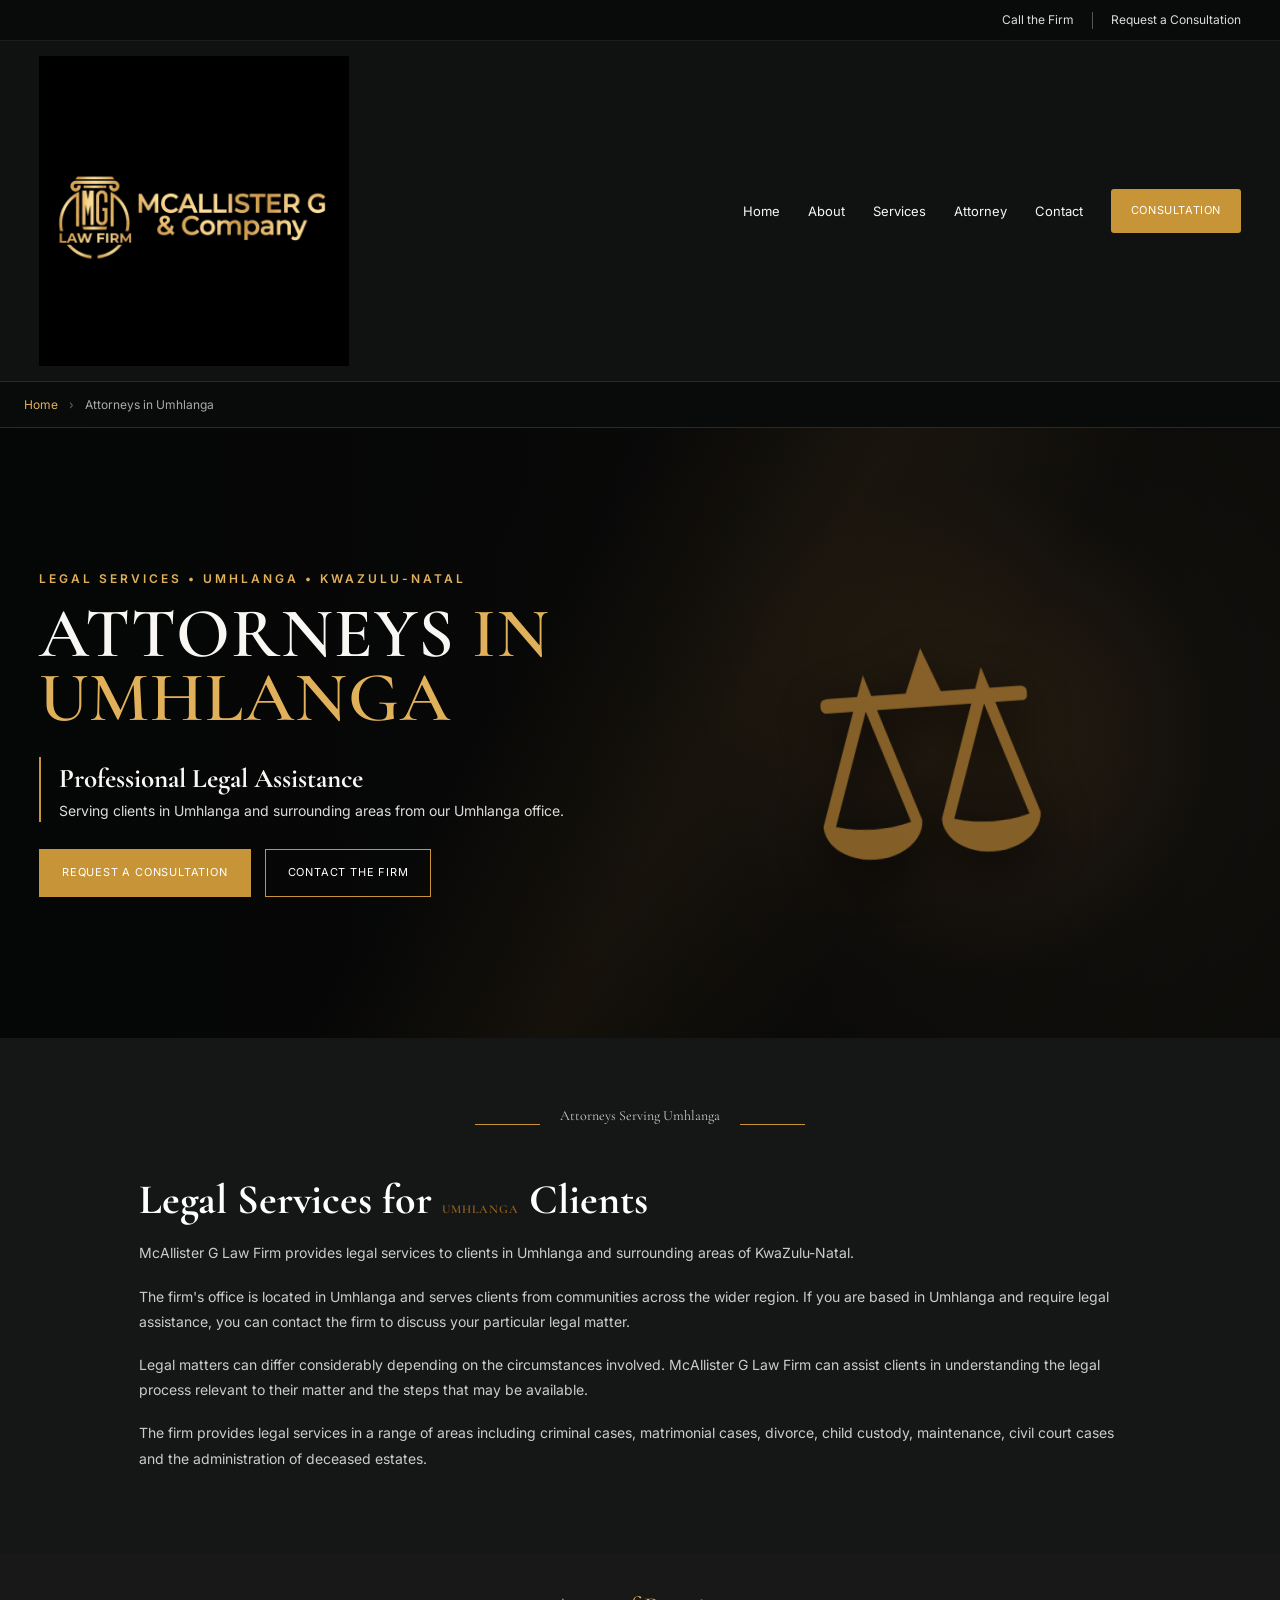
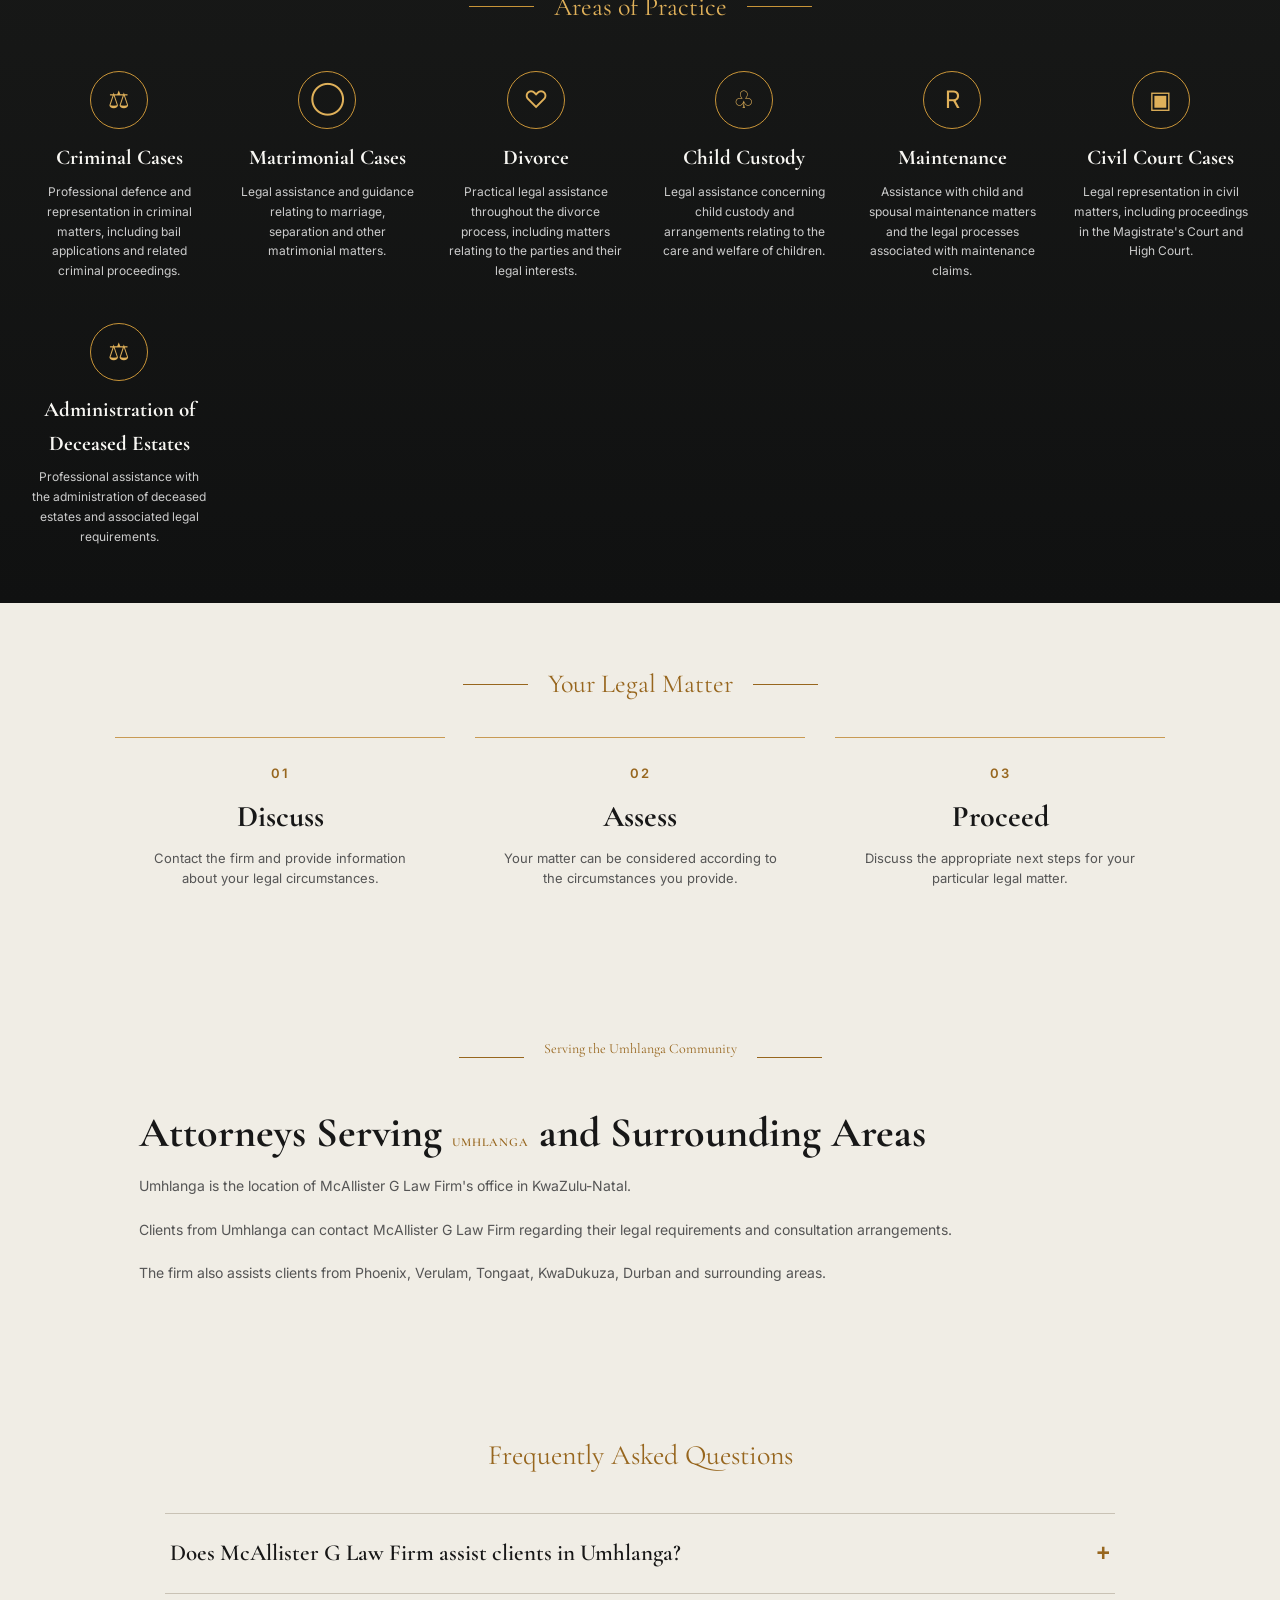
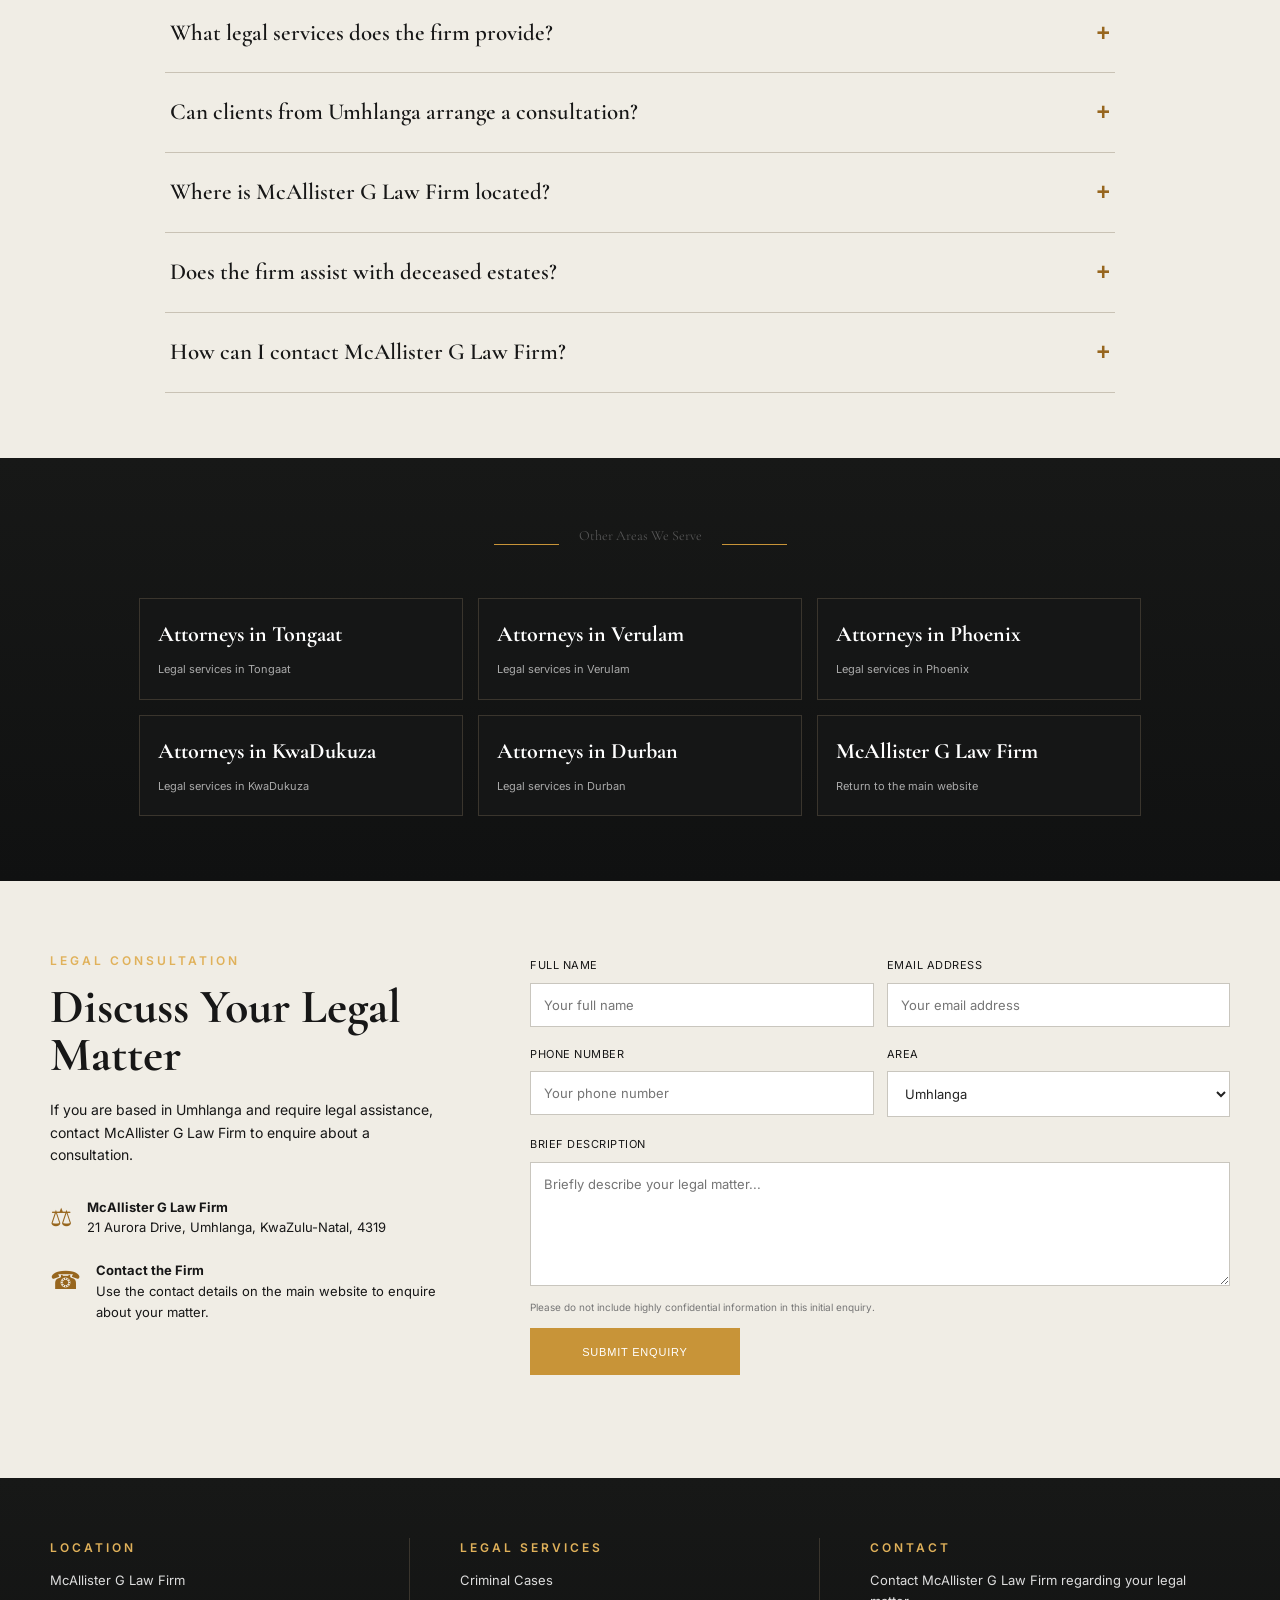
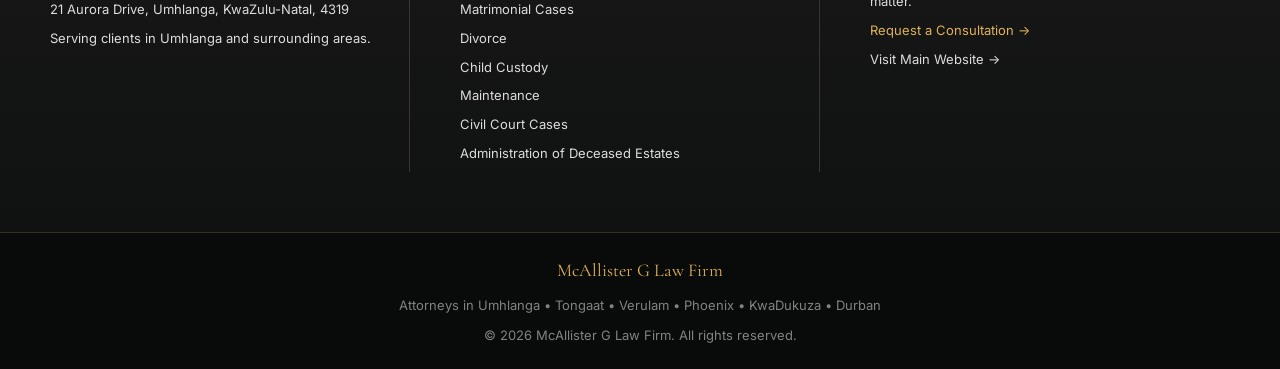
<file: attorneys-umhlanga.html>
<!DOCTYPE html>
<html lang="en-ZA">

<head>

    <!-- =====================================================
         BASIC SEO
    ====================================================== -->

    <meta charset="UTF-8">

    <meta name="viewport"
          content="width=device-width, initial-scale=1.0">

    <title>Attorneys in Umhlanga | McAllister G Law Firm</title>

    <meta name="description"
          content="McAllister G Law Firm provides legal services to clients in Umhlanga and surrounding areas, including criminal cases, matrimonial cases, divorce, child custody, maintenance, civil court cases and administration of deceased estates.">

    <meta name="keywords"
          content="attorneys Umhlanga, attorney Umhlanga, lawyers Umhlanga, lawyer Umhlanga, law firm Umhlanga, legal services Umhlanga, criminal lawyer Umhlanga, family lawyer Umhlanga, civil lawyer Umhlanga, deceased estates Umhlanga">

    <meta name="author"
          content="McAllister G Law Firm">

    <meta name="robots"
          content="index, follow, max-image-preview:large">

    <link rel="canonical"
          href="https://www.mcallisterglawfirm.co.za/attorneys-umhlanga.html">


    <!-- =====================================================
         OPEN GRAPH
    ====================================================== -->

    <meta property="og:type"
          content="website">

    <meta property="og:title"
          content="Attorneys in Umhlanga | McAllister G Law Firm">

    <meta property="og:description"
          content="McAllister G Law Firm provides legal services to clients in Umhlanga and surrounding areas.">

    <meta property="og:url"
          content="https://www.mcallisterglawfirm.co.za/attorneys-umhlanga.html">

    <meta property="og:site_name"
          content="McAllister G Law Firm">

    <meta property="og:locale"
          content="en_ZA">

    <meta property="og:image"
          content="https://www.mcallisterglawfirm.co.za/logo.jpg">

    <meta property="og:image:alt"
          content="McAllister G Law Firm">


    <!-- =====================================================
         FAVICON
    ====================================================== -->

    <link rel="icon"
          href="images/favicon.png"
          type="image/png">


    <!-- =====================================================
         GOOGLE FONTS
    ====================================================== -->

    <link rel="preconnect"
          href="https://fonts.googleapis.com">

    <link rel="preconnect"
          href="https://fonts.gstatic.com"
          crossorigin>

    <link href="https://fonts.googleapis.com/css2?family=Cormorant+Garamond:wght@500;600;700&family=Inter:wght@400;500;600;700&display=swap"
          rel="stylesheet">


    <!-- =====================================================
         YOUR EXISTING CSS
    ====================================================== -->

    <link rel="stylesheet"
          href="style.css">


    <!-- =====================================================
         PAGE-SPECIFIC STYLING
    ====================================================== -->

    <style>

        /* Breadcrumb */

        .location-breadcrumb {
            background: #090a0a;
            border-top: 1px solid #2d2923;
            border-bottom: 1px solid #2d2923;
            padding: 13px 24px;
        }

        .location-breadcrumb-inner {
            max-width: 1250px;
            margin: auto;
            font-size: 12px;
            color: #aaa;
        }

        .location-breadcrumb a {
            color: var(--gold-light);
        }

        .location-breadcrumb span {
            margin: 0 8px;
            color: #666;
        }


        /* Location page content */

        .location-content {
            max-width: 1050px;
            margin: auto;
            padding: 65px 24px;
        }

        .location-content h2 {
            font-family: "Cormorant Garamond",
                         Georgia,
                         serif;

            font-size: 42px;
            line-height: 1.05;
            margin-bottom: 18px;
        }

        .location-content h2 span {
            color: #97661e;
        }

        .location-content p {
            color: #555;
            font-size: 14px;
            line-height: 1.8;
            margin-bottom: 18px;
        }


        /* Dark content */

        .location-dark {
            background: #151616;
            color: white;
        }

        .location-dark .location-content p {
            color: #ccc;
        }

        .location-dark .location-content h2 {
            color: white;
        }


        /* Location service cards */

        .location-services {
            max-width: 1100px;
            margin: auto;

            display: grid;

            grid-template-columns:
                repeat(2, 1fr);

            gap: 20px;
        }

        .location-service-card {
            border: 1px solid #3a352d;
            background: #111212;
            padding: 28px;
            transition: .25s;
        }

        .location-service-card:hover {
            border-color: var(--gold);
            transform: translateY(-3px);
        }

        .location-service-card h3 {
            font-family: "Cormorant Garamond",
                         Georgia,
                         serif;

            color: var(--gold-light);
            font-size: 27px;
            margin-bottom: 10px;
        }

        .location-service-card p {
            color: #c9c9c5;
            font-size: 13px;
            line-height: 1.7;
        }


        /* FAQ */

        .faq-section {
            background: var(--cream);
            color: #171717;
            padding: 65px 24px;
        }

        .faq-container {
            max-width: 950px;
            margin: auto;
        }

        .faq-heading {
            text-align: center;
            margin-bottom: 35px;
        }

        .faq-heading p {
            font-family: "Cormorant Garamond",
                         Georgia,
                         serif;

            color: #97661e;
            font-size: 28px;
        }

        .faq-item {
            border-top: 1px solid #c9c2b5;
        }

        .faq-item:last-child {
            border-bottom: 1px solid #c9c2b5;
        }

        .faq-item summary {
            cursor: pointer;

            list-style: none;

            padding: 21px 5px;

            font-family:
                "Cormorant Garamond",
                Georgia,
                serif;

            font-size: 23px;

            font-weight: 600;

            color: #171717;
        }

        .faq-item summary::-webkit-details-marker {
            display: none;
        }

        .faq-item summary::after {
            content: "+";
            float: right;
            color: #97661e;
            font-family: Arial, sans-serif;
        }

        .faq-item[open] summary::after {
            content: "−";
        }

        .faq-answer {
            padding: 0 5px 22px;
        }

        .faq-answer p {
            color: #555;
            font-size: 13px;
            line-height: 1.75;
        }


        /* Other location links */

        .location-links {
            max-width: 1100px;
            margin: auto;

            display: grid;

            grid-template-columns:
                repeat(3, 1fr);

            gap: 15px;
        }

        .location-link {
            border: 1px solid #3a352d;
            padding: 18px;
            color: white;
            background: #151616;
            transition: .25s;
        }

        .location-link:hover {
            border-color: var(--gold);
            color: var(--gold-light);
            transform: translateY(-2px);
        }

        .location-link strong {
            font-family:
                "Cormorant Garamond",
                Georgia,
                serif;

            font-size: 22px;
            display: block;
            margin-bottom: 3px;
        }

        .location-link small {
            color: #aaa;
            font-size: 11px;
        }


        /* Mobile */

        @media(max-width:760px) {

            .location-content {
                padding: 50px 20px;
            }

            .location-content h2 {
                font-size: 36px;
            }

            .location-services {
                grid-template-columns: 1fr;
            }

            .location-links {
                grid-template-columns: 1fr;
            }

            .faq-section {
                padding: 50px 20px;
            }

            .faq-item summary {
                font-size: 21px;
            }

        }

    </style>


    <!-- =====================================================
         STRUCTURED DATA
    ====================================================== -->

    <script type="application/ld+json">
    {
        "@context": "https://schema.org",
        "@graph": [

            {
                "@type": "LegalService",
                "@id": "https://www.mcallisterglawfirm.co.za/#legalservice",

                "name": "McAllister G Law Firm",

                "url": "https://www.mcallisterglawfirm.co.za/",

                "description": "McAllister G Law Firm provides legal services to clients in Umhlanga, Phoenix, Tongaat, Verulam, KwaDukuza, Durban and surrounding areas of KwaZulu-Natal.",

                "areaServed": [
                    {
                        "@type": "City",
                        "name": "Umhlanga"
                    },
                    {
                        "@type": "City",
                        "name": "Phoenix"
                    },
                    {
                        "@type": "City",
                        "name": "Tongaat"
                    },
                    {
                        "@type": "City",
                        "name": "Verulam"
                    },
                    {
                        "@type": "City",
                        "name": "KwaDukuza"
                    },
                    {
                        "@type": "City",
                        "name": "Durban"
                    }
                ],

                "address": {
                    "@type": "PostalAddress",
                    "streetAddress": "21 Aurora Drive",
                    "addressLocality": "Umhlanga",
                    "addressRegion": "KwaZulu-Natal",
                    "postalCode": "4319",
                    "addressCountry": "ZA"
                },

                "telephone": "0311402087"
            },


            {
                "@type": "WebSite",
                "@id": "https://www.mcallisterglawfirm.co.za/#website",

                "url": "https://www.mcallisterglawfirm.co.za/",

                "name": "McAllister G Law Firm",

                "publisher": {
                    "@id": "https://www.mcallisterglawfirm.co.za/#legalservice"
                }
            },


            {
                "@type": "WebPage",
                "@id": "https://www.mcallisterglawfirm.co.za/attorneys-umhlanga.html",

                "url": "https://www.mcallisterglawfirm.co.za/attorneys-umhlanga.html",

                "name": "Attorneys in Umhlanga | McAllister G Law Firm",

                "description": "McAllister G Law Firm provides legal services to clients in Umhlanga and surrounding areas.",

                "isPartOf": {
                    "@id": "https://www.mcallisterglawfirm.co.za/#website"
                },

                "about": {
                    "@id": "https://www.mcallisterglawfirm.co.za/#legalservice"
                },

                "inLanguage": "en-ZA"
            }

        ]
    }
    </script>


    <!-- =====================================================
         FAQ STRUCTURED DATA
    ====================================================== -->

    <script type="application/ld+json">
    {
        "@context": "https://schema.org",

        "@type": "FAQPage",

        "mainEntity": [

            {
                "@type": "Question",

                "name": "Does McAllister G Law Firm assist clients in Umhlanga?",

                "acceptedAnswer": {
                    "@type": "Answer",
                    "text": "Yes. McAllister G Law Firm assists clients from Umhlanga and surrounding areas. The firm's office is located at 21 Aurora Drive, Umhlanga, KwaZulu-Natal."
                }
            },

            {
                "@type": "Question",

                "name": "What legal services does McAllister G Law Firm provide?",

                "acceptedAnswer": {
                    "@type": "Answer",
                    "text": "McAllister G Law Firm provides legal services including criminal cases, matrimonial cases, divorce, child custody, maintenance, civil court cases and administration of deceased estates."
                }
            },

            {
                "@type": "Question",

                "name": "Can clients from Umhlanga arrange a consultation?",

                "acceptedAnswer": {
                    "@type": "Answer",
                    "text": "Yes. Clients from Umhlanga can contact McAllister G Law Firm to enquire about arranging a consultation and discussing their particular legal matter."
                }
            },

            {
                "@type": "Question",

                "name": "Where is McAllister G Law Firm located?",

                "acceptedAnswer": {
                    "@type": "Answer",
                    "text": "McAllister G Law Firm is located at 21 Aurora Drive, Umhlanga, KwaZulu-Natal and assists clients from Umhlanga and surrounding areas."
                }
            },

            {
                "@type": "Question",

                "name": "Does McAllister G Law Firm assist with deceased estates?",

                "acceptedAnswer": {
                    "@type": "Answer",
                    "text": "Yes. Administration of deceased estates is one of the legal services offered by McAllister G Law Firm."
                }
            }

        ]
    }
    </script>

</head>


<body>


<!-- =====================================================
     HEADER
====================================================== -->

<header class="site-header">


    <!-- TOP BAR -->

    <div class="topbar">

        <div class="topbar-inner">

            <a href="tel:0311402087">
                Call the Firm
            </a>

            <span class="divider"></span>

            <a href="index.html#contact">
                Request a Consultation
            </a>

        </div>

    </div>


    <!-- NAVIGATION -->

    <div class="navbar">


        <a href="index.html"
           class="brand"
           aria-label="McAllister G Law Firm">

            <img
                src="logo.jpg"
                alt="McAllister G Law Firm"
                class="logo"
            >

        </a>


        <button
            class="menu-toggle"
            aria-label="Open navigation"
            onclick="toggleMenu()">

            ☰

        </button>


        <nav aria-label="Main navigation">

            <div class="nav-links"
                 id="navLinks">

                <a href="index.html">
                    Home
                </a>

                <a href="index.html#about">
                    About
                </a>

                <a href="index.html#services">
                    Services
                </a>

                <a href="index.html#attorney">
                    Attorney
                </a>

                <a href="index.html#contact">
                    Contact
                </a>

                <a href="index.html#consultation"
                   class="nav-cta">

                    Consultation

                </a>

            </div>

        </nav>

    </div>

</header>


<!-- =====================================================
     BREADCRUMB
====================================================== -->

<div class="location-breadcrumb">

    <div class="location-breadcrumb-inner">

        <a href="index.html">
            Home
        </a>

        <span>›</span>

        Attorneys in Umhlanga

    </div>

</div>


<!-- =====================================================
     HERO
====================================================== -->

<main>


<section class="hero">


    <div class="hero-overlay"></div>


    <div class="hero-content">


        <div class="hero-text">


            <p class="eyebrow">
                LEGAL SERVICES • UMHLANGA • KWAZULU-NATAL
            </p>


            <h1>
                ATTORNEYS
                <span>IN UMHLANGA</span>
            </h1>


            <div class="quote">

                <strong>
                    Professional Legal Assistance
                </strong>

                <p>
                    Serving clients in Umhlanga and surrounding
                    areas from our Umhlanga office.
                </p>

            </div>


            <div class="hero-buttons">

                <a href="index.html#consultation"
                   class="btn gold">

                    Request a Consultation

                </a>


                <a href="index.html#contact"
                   class="btn outline">

                    Contact the Firm

                </a>

            </div>


        </div>


        <div class="scales-art"
             aria-hidden="true">

            <div class="lady-scales">
                ⚖
            </div>

        </div>


    </div>

</section>




<!-- =====================================================
     INTRODUCTION
====================================================== -->

<section class="location-dark">


    <div class="location-content">


        <div class="section-heading">

            <span></span>

            <p>
                Attorneys Serving Umhlanga
            </p>

            <span></span>

        </div>


        <h2>
            Legal Services for
            <span>Umhlanga</span>
            Clients
        </h2>


        <p>
            McAllister G Law Firm provides legal services to
            clients in Umhlanga and surrounding areas of
            KwaZulu-Natal.
        </p>


        <p>
            The firm's office is located in Umhlanga and serves
            clients from communities across the wider region.
            If you are based in Umhlanga and require legal
            assistance, you can contact the firm to discuss your
            particular legal matter.
        </p>


        <p>
            Legal matters can differ considerably depending on
            the circumstances involved. McAllister G Law Firm
            can assist clients in understanding the legal
            process relevant to their matter and the steps
            that may be available.
        </p>


        <p>

            The firm provides legal services in a range of areas
            including criminal cases, matrimonial cases, divorce,
            child custody, maintenance, civil court cases and
            the administration of deceased estates.

        </p>


    </div>

</section>


<!-- =====================================================
     AREAS OF PRACTICE
====================================================== -->

<section class="practice section-dark" id="areas-of-practice">

    <div class="section-heading">
        <span></span>
        <p>Areas of Practice</p>
        <span></span>
    </div>

    <div class="practice-grid">

        <!-- Criminal Cases -->
        <div class="practice-card">
            <div class="icon">⚖</div>

            <h3>Criminal Cases</h3>

            <p>
                Professional defence and representation in criminal
                matters, including bail applications and related
                criminal proceedings.
            </p>
        </div>


        <!-- Matrimonial Cases -->
        <div class="practice-card">
            <div class="icon">◯</div>

            <h3>Matrimonial Cases</h3>

            <p>
                Legal assistance and guidance relating to marriage,
                separation and other matrimonial matters.
            </p>
        </div>


        <!-- Divorce -->
        <div class="practice-card">
            <div class="icon">♡</div>

            <h3>Divorce</h3>

            <p>
                Practical legal assistance throughout the divorce
                process, including matters relating to the parties
                and their legal interests.
            </p>
        </div>


        <!-- Child Custody -->
        <div class="practice-card">
            <div class="icon">♧</div>

            <h3>Child Custody</h3>

            <p>
                Legal assistance concerning child custody and
                arrangements relating to the care and welfare
                of children.
            </p>
        </div>


        <!-- Maintenance -->
        <div class="practice-card">
            <div class="icon">R</div>

            <h3>Maintenance</h3>

            <p>
                Assistance with child and spousal maintenance
                matters and the legal processes associated with
                maintenance claims.
            </p>
        </div>


        <!-- Civil Court Cases -->
        <div class="practice-card">
            <div class="icon">▣</div>

            <h3>Civil Court Cases</h3>

            <p>
                Legal representation in civil matters, including
                proceedings in the Magistrate's Court and High Court.
            </p>
        </div>


        <!-- Administration of Deceased Estates -->
        <div class="practice-card">
            <div class="icon">⚖</div>

            <h3>Administration of Deceased Estates</h3>

            <p>
                Professional assistance with the administration of
                deceased estates and associated legal requirements.
            </p>
        </div>

    </div>

</section>


<!-- =====================================================
     APPROACH
====================================================== -->

<section class="approach section-light">


    <div class="section-heading dark">

        <span></span>

        <p>
            Your Legal Matter
        </p>

        <span></span>

    </div>


    <div class="approach-grid">


        <div>

            <span class="number">
                01
            </span>

            <h3>
                Discuss
            </h3>

            <p>
                Contact the firm and provide information
                about your legal circumstances.
            </p>

        </div>


        <div>

            <span class="number">
                02
            </span>

            <h3>
                Assess
            </h3>

            <p>
                Your matter can be considered according
                to the circumstances you provide.
            </p>

        </div>


        <div>

            <span class="number">
                03
            </span>

            <h3>
                Proceed
            </h3>

            <p>
                Discuss the appropriate next steps
                for your particular legal matter.
            </p>

        </div>


    </div>

</section>


<!-- =====================================================
     UMHLANGA SERVICE AREA
====================================================== -->

<section class="section-light">


    <div class="location-content">


        <div class="section-heading dark">

            <span></span>

            <p>
                Serving the Umhlanga Community
            </p>

            <span></span>

        </div>


        <h2>
            Attorneys Serving
            <span>Umhlanga</span>
            and Surrounding Areas
        </h2>


        <p>
            Umhlanga is the location of McAllister G Law Firm's
            office in KwaZulu-Natal.
        </p>


        <p>
            Clients from Umhlanga can contact McAllister G Law
            Firm regarding their legal requirements and
            consultation arrangements.
        </p>


        <p>
            The firm also assists clients from Phoenix, Verulam,
            Tongaat, KwaDukuza, Durban and surrounding areas.
        </p>


    </div>

</section>


<!-- =====================================================
     FAQ
====================================================== -->

<section class="faq-section">


    <div class="faq-container">


        <div class="faq-heading">

            <p>
                Frequently Asked Questions
            </p>

        </div>


        <details class="faq-item">

            <summary>
                Does McAllister G Law Firm assist clients in Umhlanga?
            </summary>

            <div class="faq-answer">

                <p>
                    Yes. McAllister G Law Firm assists clients
                    from Umhlanga and surrounding areas. The firm's
                    office is located at 21 Aurora Drive, Umhlanga,
                    KwaZulu-Natal.
                </p>

            </div>

        </details>


        <details class="faq-item">

            <summary>
                What legal services does the firm provide?
            </summary>

            <div class="faq-answer">

                <p>
                    McAllister G Law Firm provides legal services
                    including criminal cases, matrimonial cases,
                    divorce, child custody, maintenance, civil court
                    cases and administration of deceased estates.
                </p>

            </div>

        </details>


        <details class="faq-item">

            <summary>
                Can clients from Umhlanga arrange a consultation?
            </summary>

            <div class="faq-answer">

                <p>
                    Yes. Clients from Umhlanga can contact
                    McAllister G Law Firm to enquire about
                    arranging a consultation and discussing
                    their particular legal matter.
                </p>

            </div>

        </details>


        <details class="faq-item">

            <summary>
                Where is McAllister G Law Firm located?
            </summary>

            <div class="faq-answer">

                <p>
                    McAllister G Law Firm is located at 21 Aurora
                    Drive, Umhlanga, KwaZulu-Natal and assists
                    clients from Umhlanga and surrounding areas.
                </p>

            </div>

        </details>


        <details class="faq-item">

            <summary>
                Does the firm assist with deceased estates?
            </summary>

            <div class="faq-answer">

                <p>
                    Yes. Administration of deceased estates is
                    one of the legal services offered by
                    McAllister G Law Firm.
                </p>

            </div>

        </details>


        <details class="faq-item">

            <summary>
                How can I contact McAllister G Law Firm?
            </summary>

            <div class="faq-answer">

                <p>
                    You can use the contact details provided on
                    the firm's website to enquire about a
                    consultation and discuss your legal matter.
                </p>

            </div>

        </details>


    </div>

</section>


<!-- =====================================================
     OTHER LOCATION PAGES
====================================================== -->

<section class="section-dark">


    <div class="location-content">


        <div class="section-heading">

            <span></span>

            <p>
                Other Areas We Serve
            </p>

            <span></span>

        </div>


        <div class="location-links">


            <a href="attorneys-tongaat.html"
               class="location-link">

                <strong>
                    Attorneys in Tongaat
                </strong>

                <small>
                    Legal services in Tongaat
                </small>

            </a>


            <a href="attorneys-verulam.html"
               class="location-link">

                <strong>
                    Attorneys in Verulam
                </strong>

                <small>
                    Legal services in Verulam
                </small>

            </a>


            <a href="attorneys-phoenix.html"
               class="location-link">

                <strong>
                    Attorneys in Phoenix
                </strong>

                <small>
                    Legal services in Phoenix
                </small>

            </a>


            <a href="attorneys-kwadukuza.html"
               class="location-link">

                <strong>
                    Attorneys in KwaDukuza
                </strong>

                <small>
                    Legal services in KwaDukuza
                </small>

            </a>


            <a href="attorneys-durban.html"
               class="location-link">

                <strong>
                    Attorneys in Durban
                </strong>

                <small>
                    Legal services in Durban
                </small>

            </a>


            <a href="index.html"
               class="location-link">

                <strong>
                    McAllister G Law Firm
                </strong>

                <small>
                    Return to the main website
                </small>

            </a>


        </div>

    </div>

</section>


<!-- =====================================================
     CONSULTATION CTA
====================================================== -->

<section class="consultation">


    <div class="consult-copy">


        <p class="gold-eyebrow">
            LEGAL CONSULTATION
        </p>


        <h2>
            Discuss Your
            Legal Matter
        </h2>


        <p class="fee">
            If you are based in Umhlanga and require legal
            assistance, contact McAllister G Law Firm to
            enquire about a consultation.
        </p>


        <div class="info-row">

            <span>
                ⚖
            </span>

            <div>

                <strong>
                    McAllister G Law Firm
                </strong>

                <p>
                    21 Aurora Drive, Umhlanga,
                    KwaZulu-Natal, 4319
                </p>

            </div>

        </div>


        <div class="info-row">

            <span>
                ☎
            </span>

            <div>

                <strong>
                    Contact the Firm
                </strong>

                <p>
                    Use the contact details on the main
                    website to enquire about your matter.
                </p>

            </div>

        </div>


    </div>


    <div>


        <form class="consult-form"
              action="#"
              method="post">


            <div class="form-row">

                <div>

                    <label for="name">
                        Full Name
                    </label>

                    <input
                        type="text"
                        id="name"
                        name="name"
                        placeholder="Your full name"
                        required
                    >

                </div>


                <div>

                    <label for="email">
                        Email Address
                    </label>

                    <input
                        type="email"
                        id="email"
                        name="email"
                        placeholder="Your email address"
                        required
                    >

                </div>

            </div>


            <div class="form-row">

                <div>

                    <label for="phone">
                        Phone Number
                    </label>

                    <input
                        type="tel"
                        id="phone"
                        name="phone"
                        placeholder="Your phone number"
                    >

                </div>


                <div>

                    <label for="area">
                        Area
                    </label>

                    <select
                        id="area"
                        name="area">

                        <option value="Umhlanga">
                            Umhlanga
                        </option>

                        <option value="Tongaat">
                            Tongaat
                        </option>

                        <option value="Verulam">
                            Verulam
                        </option>

                        <option value="Phoenix">
                            Phoenix
                        </option>

                        <option value="KwaDukuza">
                            KwaDukuza
                        </option>

                        <option value="Durban">
                            Durban
                        </option>

                    </select>

                </div>

            </div>


            <div>

                <label for="message">
                    Brief Description
                </label>

                <textarea
                    id="message"
                    name="message"
                    rows="6"
                    placeholder="Briefly describe your legal matter..."
                    required></textarea>

            </div>


            <p class="form-note">

                Please do not include highly confidential
                information in this initial enquiry.

            </p>


            <button
                type="submit"
                class="btn gold submit">

                Submit Enquiry

            </button>


            <div
                class="form-success"
                id="formSuccess">
            </div>


        </form>

    </div>


</section>


<!-- =====================================================
     CONTACT
====================================================== -->

<section class="contact section-dark"
         id="contact">


    <div class="contact-col">


        <p class="gold-eyebrow">
            LOCATION
        </p>


        <p>
            McAllister G Law Firm
        </p>


        <p>
            21 Aurora Drive, Umhlanga,
            KwaZulu-Natal, 4319
        </p>


        <p>
            Serving clients in Umhlanga and surrounding areas.
        </p>


    </div>


    <div class="contact-col">


        <p class="gold-eyebrow">
            LEGAL SERVICES
        </p>


        <p>
            Criminal Cases
        </p>

        <p>
            Matrimonial Cases
        </p>

        <p>
            Divorce
        </p>

        <p>
            Child Custody
        </p>

        <p>
            Maintenance
        </p>

        <p>
            Civil Court Cases
        </p>

        <p>
            Administration of Deceased Estates
        </p>


    </div>


    <div class="contact-col">


        <p class="gold-eyebrow">
            CONTACT
        </p>


        <p>
            Contact McAllister G Law Firm
            regarding your legal matter.
        </p>


        <a href="index.html#consultation"
           class="map-link">

            Request a Consultation →

        </a>


        <a href="index.html">

            Visit Main Website →

        </a>


    </div>


</section>


</main>


<!-- =====================================================
     FOOTER
====================================================== -->

<footer>


    <p>
        McAllister G Law Firm
    </p>


    <div class="developer-credit">

        Attorneys in Umhlanga • Tongaat • Verulam •
        Phoenix • KwaDukuza • Durban

    </div>


    <div class="developer-credit">

        © 2026 McAllister G Law Firm.
        All rights reserved.

    </div>


</footer>


<!-- =====================================================
     MOBILE NAVIGATION
====================================================== -->

<script>

function toggleMenu() {

    const nav =
        document.getElementById("navLinks");

    nav.classList.toggle("open");

}

</script>


</body>

</html>
</file>
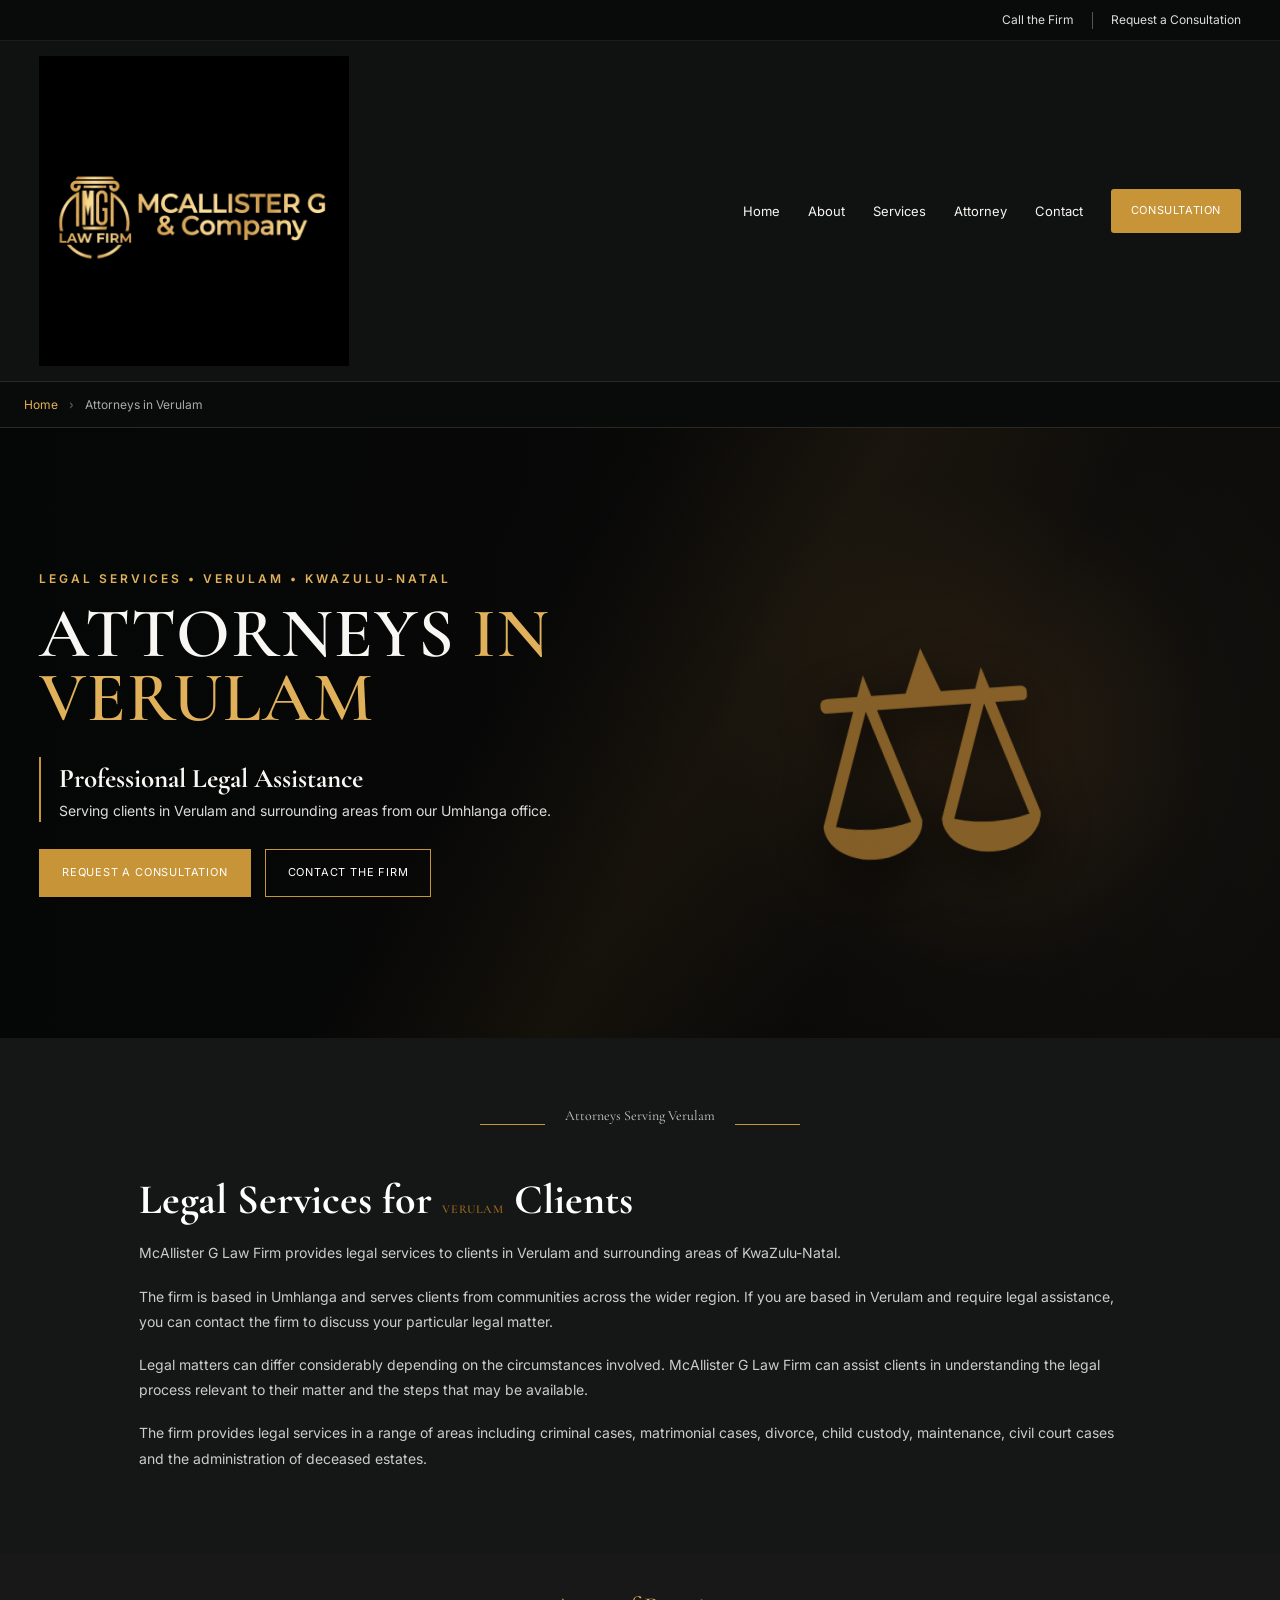
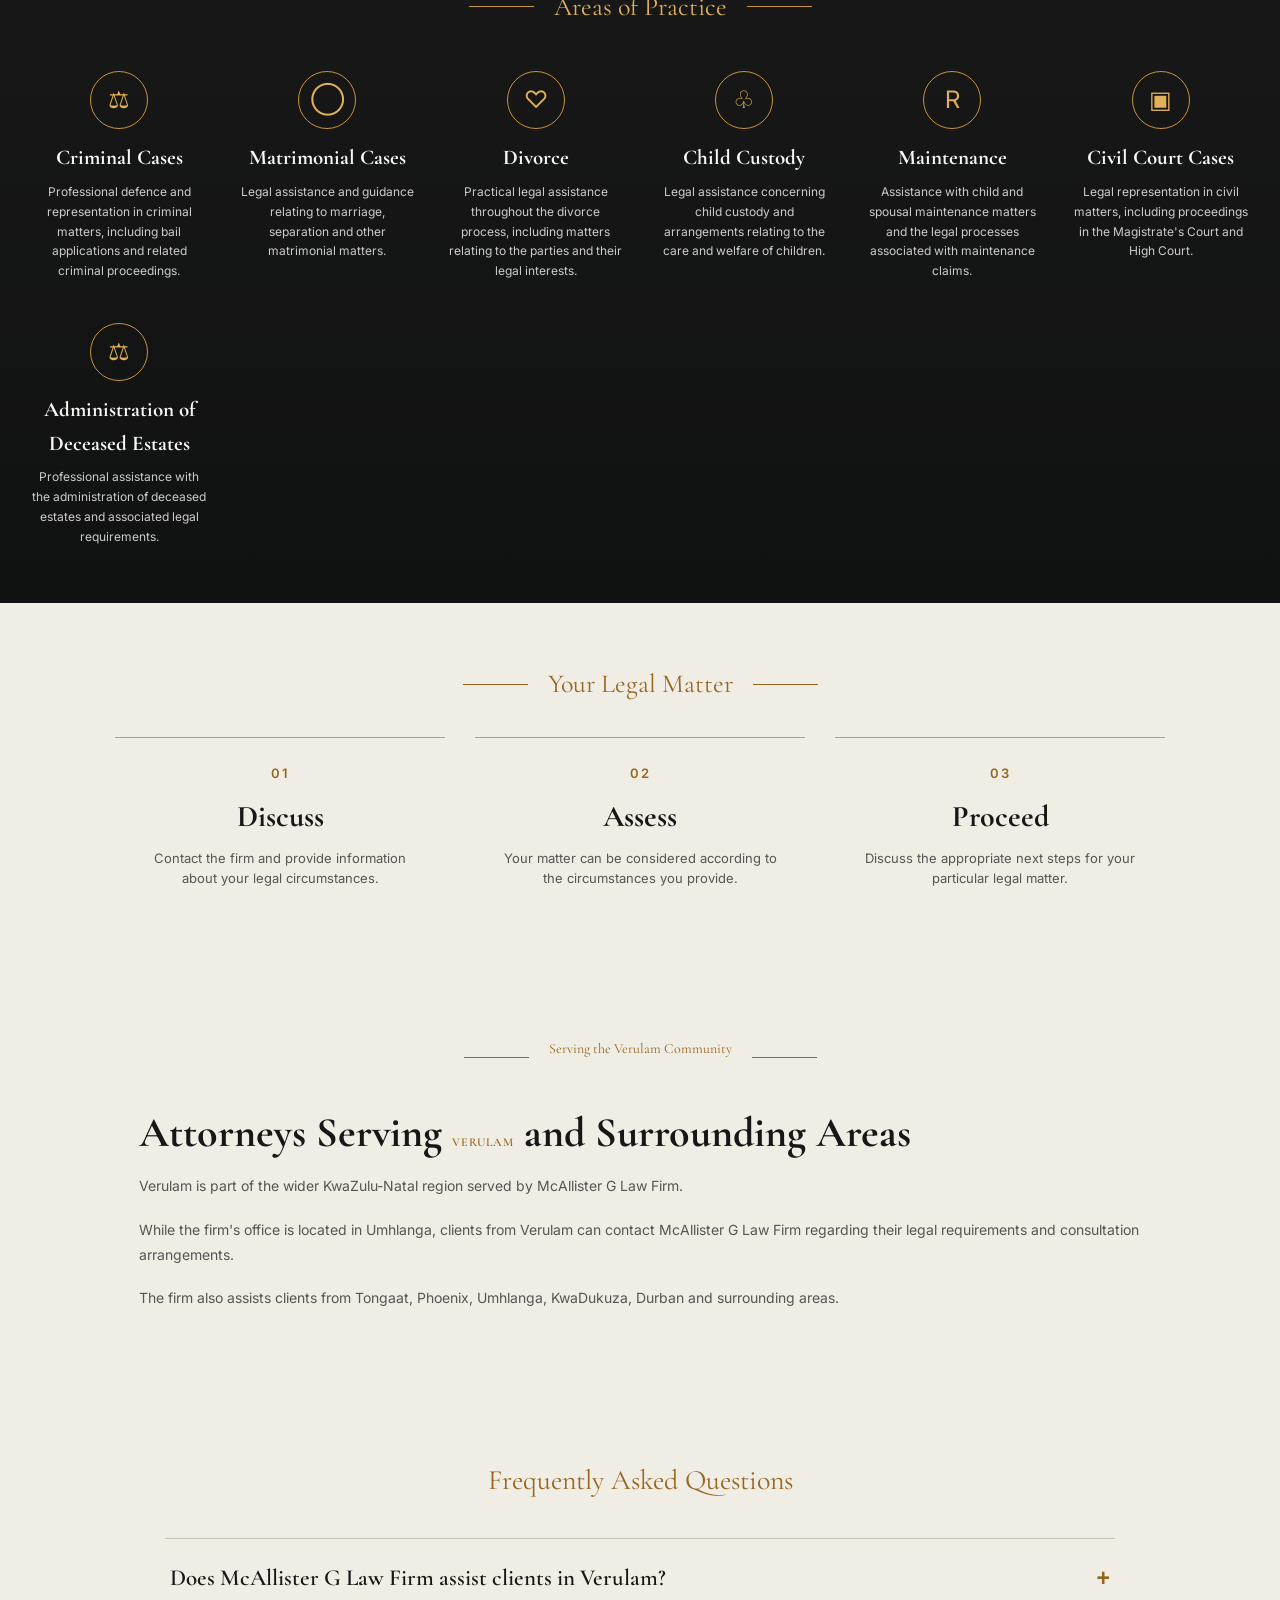
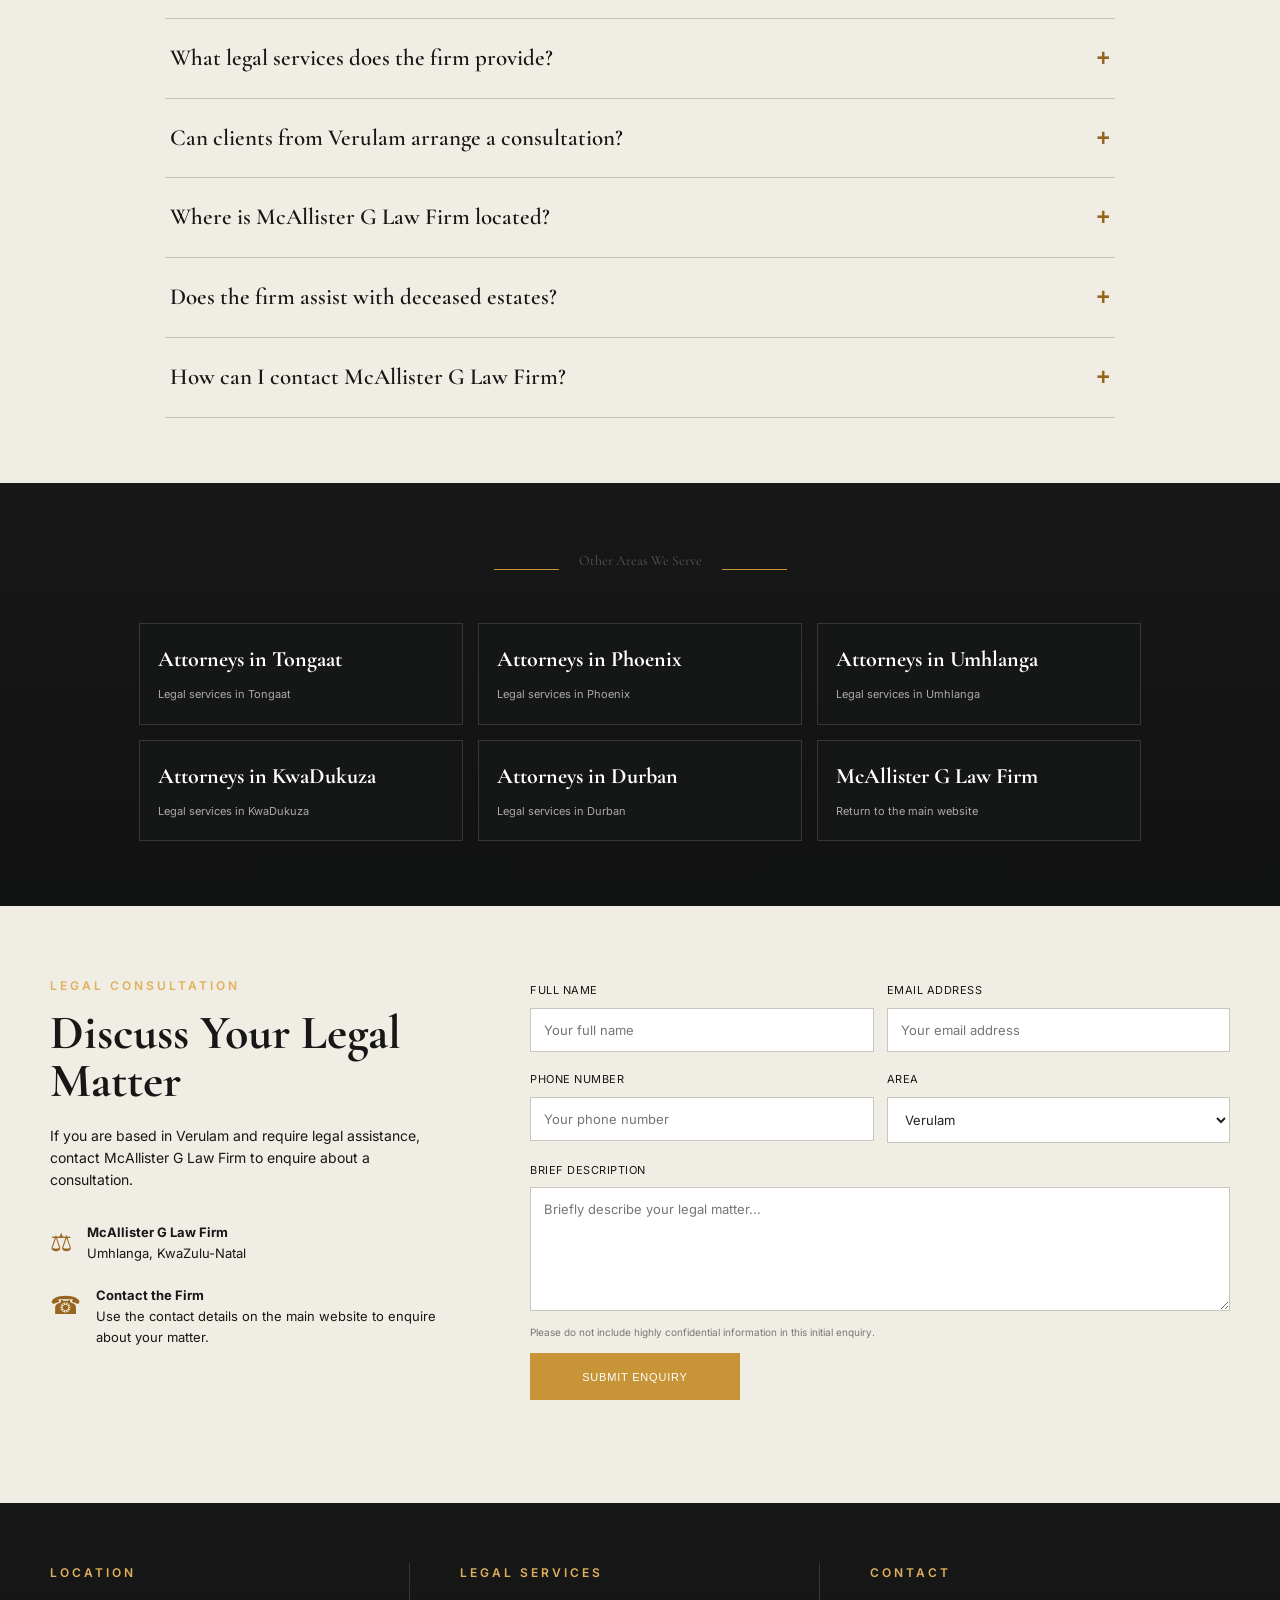
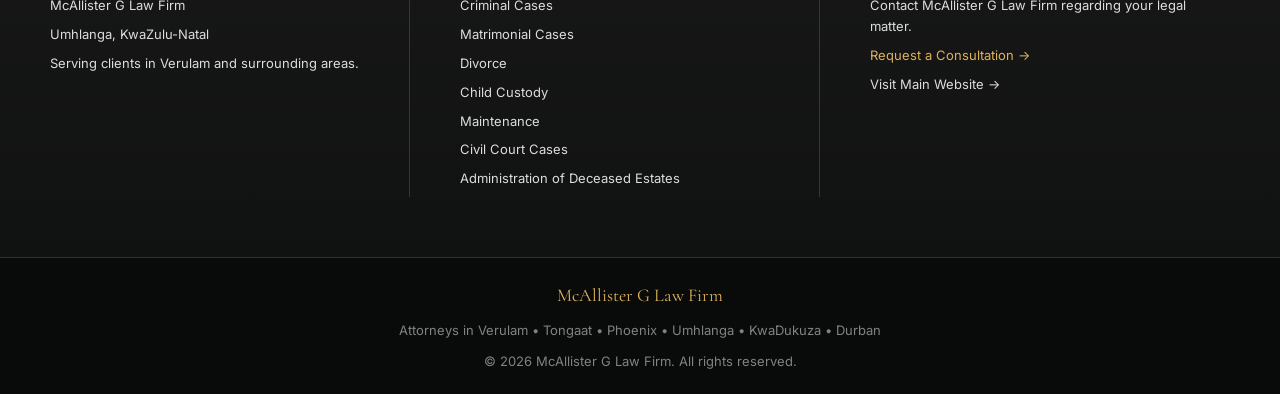
<file: attorneys-verulam.html>
<!DOCTYPE html>
<html lang="en-ZA">

<head>

    <!-- =====================================================
         BASIC SEO
    ====================================================== -->

    <meta charset="UTF-8">

    <meta name="viewport"
          content="width=device-width, initial-scale=1.0">

    <title>Attorneys in Verulam | McAllister G Law Firm</title>

    <meta name="description"
          content="McAllister G Law Firm provides legal services to clients in Verulam and surrounding areas, including criminal cases, matrimonial cases, divorce, child custody, maintenance, civil court cases and administration of deceased estates.">

    <meta name="keywords"
          content="attorneys Verulam, attorney Verulam, lawyers Verulam, lawyer Verulam, law firm Verulam, legal services Verulam, criminal lawyer Verulam, family lawyer Verulam, civil lawyer Verulam, deceased estates Verulam">

    <meta name="author"
          content="McAllister G Law Firm">

    <meta name="robots"
          content="index, follow, max-image-preview:large">

    <link rel="canonical"
          href="https://www.mcallisterglawfirm.co.za/attorneys-verulam.html">


    <!-- =====================================================
         OPEN GRAPH
    ====================================================== -->

    <meta property="og:type"
          content="website">

    <meta property="og:title"
          content="Attorneys in Verulam | McAllister G Law Firm">

    <meta property="og:description"
          content="McAllister G Law Firm provides legal services to clients in Verulam and surrounding areas.">

    <meta property="og:url"
          content="https://www.mcallisterglawfirm.co.za/attorneys-verulam.html">

    <meta property="og:site_name"
          content="McAllister G Law Firm">

    <meta property="og:locale"
          content="en_ZA">

    <meta property="og:image"
          content="https://www.mcallisterglawfirm.co.za/logo.jpg">

    <meta property="og:image:alt"
          content="McAllister G Law Firm">


    <!-- =====================================================
         FAVICON
    ====================================================== -->

    <link rel="icon"
          href="images/favicon.png"
          type="image/png">


    <!-- =====================================================
         GOOGLE FONTS
    ====================================================== -->

    <link rel="preconnect"
          href="https://fonts.googleapis.com">

    <link rel="preconnect"
          href="https://fonts.gstatic.com"
          crossorigin>

    <link href="https://fonts.googleapis.com/css2?family=Cormorant+Garamond:wght@500;600;700&family=Inter:wght@400;500;600;700&display=swap"
          rel="stylesheet">


    <!-- =====================================================
         YOUR EXISTING CSS
    ====================================================== -->

    <link rel="stylesheet"
          href="style.css">


    <!-- =====================================================
         PAGE-SPECIFIC STYLING
    ====================================================== -->

    <style>

        /* Breadcrumb */

        .location-breadcrumb {
            background: #090a0a;
            border-top: 1px solid #2d2923;
            border-bottom: 1px solid #2d2923;
            padding: 13px 24px;
        }

        .location-breadcrumb-inner {
            max-width: 1250px;
            margin: auto;
            font-size: 12px;
            color: #aaa;
        }

        .location-breadcrumb a {
            color: var(--gold-light);
        }

        .location-breadcrumb span {
            margin: 0 8px;
            color: #666;
        }


        /* Location page content */

        .location-content {
            max-width: 1050px;
            margin: auto;
            padding: 65px 24px;
        }

        .location-content h2 {
            font-family: "Cormorant Garamond",
                         Georgia,
                         serif;

            font-size: 42px;
            line-height: 1.05;
            margin-bottom: 18px;
        }

        .location-content h2 span {
            color: #97661e;
        }

        .location-content p {
            color: #555;
            font-size: 14px;
            line-height: 1.8;
            margin-bottom: 18px;
        }


        /* Dark content */

        .location-dark {
            background: #151616;
            color: white;
        }

        .location-dark .location-content p {
            color: #ccc;
        }

        .location-dark .location-content h2 {
            color: white;
        }


        /* Location service cards */

        .location-services {
            max-width: 1100px;
            margin: auto;

            display: grid;

            grid-template-columns:
                repeat(2, 1fr);

            gap: 20px;
        }

        .location-service-card {
            border: 1px solid #3a352d;
            background: #111212;
            padding: 28px;
            transition: .25s;
        }

        .location-service-card:hover {
            border-color: var(--gold);
            transform: translateY(-3px);
        }

        .location-service-card h3 {
            font-family: "Cormorant Garamond",
                         Georgia,
                         serif;

            color: var(--gold-light);
            font-size: 27px;
            margin-bottom: 10px;
        }

        .location-service-card p {
            color: #c9c9c5;
            font-size: 13px;
            line-height: 1.7;
        }


        /* FAQ */

        .faq-section {
            background: var(--cream);
            color: #171717;
            padding: 65px 24px;
        }

        .faq-container {
            max-width: 950px;
            margin: auto;
        }

        .faq-heading {
            text-align: center;
            margin-bottom: 35px;
        }

        .faq-heading p {
            font-family: "Cormorant Garamond",
                         Georgia,
                         serif;

            color: #97661e;
            font-size: 28px;
        }

        .faq-item {
            border-top: 1px solid #c9c2b5;
        }

        .faq-item:last-child {
            border-bottom: 1px solid #c9c2b5;
        }

        .faq-item summary {
            cursor: pointer;

            list-style: none;

            padding: 21px 5px;

            font-family:
                "Cormorant Garamond",
                Georgia,
                serif;

            font-size: 23px;

            font-weight: 600;

            color: #171717;
        }

        .faq-item summary::-webkit-details-marker {
            display: none;
        }

        .faq-item summary::after {
            content: "+";
            float: right;
            color: #97661e;
            font-family: Arial, sans-serif;
        }

        .faq-item[open] summary::after {
            content: "−";
        }

        .faq-answer {
            padding: 0 5px 22px;
        }

        .faq-answer p {
            color: #555;
            font-size: 13px;
            line-height: 1.75;
        }


        /* Other location links */

        .location-links {
            max-width: 1100px;
            margin: auto;

            display: grid;

            grid-template-columns:
                repeat(3, 1fr);

            gap: 15px;
        }

        .location-link {
            border: 1px solid #3a352d;
            padding: 18px;
            color: white;
            background: #151616;
            transition: .25s;
        }

        .location-link:hover {
            border-color: var(--gold);
            color: var(--gold-light);
            transform: translateY(-2px);
        }

        .location-link strong {
            font-family:
                "Cormorant Garamond",
                Georgia,
                serif;

            font-size: 22px;
            display: block;
            margin-bottom: 3px;
        }

        .location-link small {
            color: #aaa;
            font-size: 11px;
        }


        /* Mobile */

        @media(max-width:760px) {

            .location-content {
                padding: 50px 20px;
            }

            .location-content h2 {
                font-size: 36px;
            }

            .location-services {
                grid-template-columns: 1fr;
            }

            .location-links {
                grid-template-columns: 1fr;
            }

            .faq-section {
                padding: 50px 20px;
            }

            .faq-item summary {
                font-size: 21px;
            }

        }

    </style>


    <!-- =====================================================
         STRUCTURED DATA
    ====================================================== -->

    <script type="application/ld+json">
    {
        "@context": "https://schema.org",
        "@graph": [

            {
                "@type": "LegalService",
                "@id": "https://www.mcallisterglawfirm.co.za/#legalservice",

                "name": "McAllister G Law Firm",

                "url": "https://www.mcallisterglawfirm.co.za/",

                "description": "McAllister G Law Firm provides legal services to clients in Verulam, Tongaat, Phoenix, Umhlanga, KwaDukuza, Durban and surrounding areas of KwaZulu-Natal.",

                "areaServed": [
                    {
                        "@type": "City",
                        "name": "Verulam"
                    },
                    {
                        "@type": "City",
                        "name": "Tongaat"
                    },
                    {
                        "@type": "City",
                        "name": "Phoenix"
                    },
                    {
                        "@type": "City",
                        "name": "Umhlanga"
                    },
                    {
                        "@type": "City",
                        "name": "KwaDukuza"
                    },
                    {
                        "@type": "City",
                        "name": "Durban"
                    }
                ],

                "address": {
                    "@type": "PostalAddress",
                    "streetAddress": "21 Aurora Drive",
                    "addressLocality": "Umhlanga",
                    "addressRegion": "KwaZulu-Natal",
                    "postalCode": "4319",
                    "addressCountry": "ZA"
                },

                "telephone": "0311402087"
            },


            {
                "@type": "WebSite",
                "@id": "https://www.mcallisterglawfirm.co.za/#website",

                "url": "https://www.mcallisterglawfirm.co.za/",

                "name": "McAllister G Law Firm",

                "publisher": {
                    "@id": "https://www.mcallisterglawfirm.co.za/#legalservice"
                }
            },


            {
                "@type": "WebPage",
                "@id": "https://www.mcallisterglawfirm.co.za/attorneys-verulam.html",

                "url": "https://www.mcallisterglawfirm.co.za/attorneys-verulam.html",

                "name": "Attorneys in Verulam | McAllister G Law Firm",

                "description": "McAllister G Law Firm provides legal services to clients in Verulam and surrounding areas.",

                "isPartOf": {
                    "@id": "https://www.mcallisterglawfirm.co.za/#website"
                },

                "about": {
                    "@id": "https://www.mcallisterglawfirm.co.za/#legalservice"
                },

                "inLanguage": "en-ZA"
            }

        ]
    }
    </script>


    <!-- =====================================================
         FAQ STRUCTURED DATA
    ====================================================== -->

    <script type="application/ld+json">
    {
        "@context": "https://schema.org",

        "@type": "FAQPage",

        "mainEntity": [

            {
                "@type": "Question",

                "name": "Does McAllister G Law Firm assist clients in Verulam?",

                "acceptedAnswer": {
                    "@type": "Answer",
                    "text": "Yes. McAllister G Law Firm assists clients from Verulam and surrounding areas. The firm's office is located in Umhlanga, KwaZulu-Natal."
                }
            },

            {
                "@type": "Question",

                "name": "What legal services does McAllister G Law Firm provide?",

                "acceptedAnswer": {
                    "@type": "Answer",
                    "text": "McAllister G Law Firm provides legal services including criminal cases, matrimonial cases, divorce, child custody, maintenance, civil court cases and administration of deceased estates."
                }
            },

            {
                "@type": "Question",

                "name": "Can clients from Verulam arrange a consultation?",

                "acceptedAnswer": {
                    "@type": "Answer",
                    "text": "Yes. Clients from Verulam can contact McAllister G Law Firm to enquire about arranging a consultation and discussing their particular legal matter."
                }
            },

            {
                "@type": "Question",

                "name": "Where is McAllister G Law Firm located?",

                "acceptedAnswer": {
                    "@type": "Answer",
                    "text": "McAllister G Law Firm is based in Umhlanga, KwaZulu-Natal and assists clients from Verulam and surrounding areas."
                }
            },

            {
                "@type": "Question",

                "name": "Does McAllister G Law Firm assist with deceased estates?",

                "acceptedAnswer": {
                    "@type": "Answer",
                    "text": "Yes. Administration of deceased estates is one of the legal services offered by McAllister G Law Firm."
                }
            },

            {
                "@type": "Question",

                "name": "How can I contact McAllister G Law Firm?",

                "acceptedAnswer": {
                    "@type": "Answer",
                    "text": "You can use the contact details provided on the firm's website to enquire about a consultation and discuss your legal matter."
                }
            }

        ]
    }
    </script>

</head>


<body>


<!-- =====================================================
     HEADER
====================================================== -->

<header class="site-header">


    <!-- TOP BAR -->

    <div class="topbar">

        <div class="topbar-inner">

            <a href="tel:0311402087">
                Call the Firm
            </a>

            <span class="divider"></span>

            <a href="index.html#contact">
                Request a Consultation
            </a>

        </div>

    </div>


    <!-- NAVIGATION -->

    <div class="navbar">


        <a href="index.html"
           class="brand"
           aria-label="McAllister G Law Firm">

            <img
                src="logo.jpg"
                alt="McAllister G Law Firm"
                class="logo"
            >

        </a>


        <button
            class="menu-toggle"
            aria-label="Open navigation"
            onclick="toggleMenu()">

            ☰

        </button>


        <nav aria-label="Main navigation">

            <div class="nav-links"
                 id="navLinks">

                <a href="index.html">
                    Home
                </a>

                <a href="index.html#about">
                    About
                </a>

                <a href="index.html#services">
                    Services
                </a>

                <a href="index.html#attorney">
                    Attorney
                </a>

                <a href="index.html#contact">
                    Contact
                </a>

                <a href="index.html#consultation"
                   class="nav-cta">

                    Consultation

                </a>

            </div>

        </nav>

    </div>

</header>


<!-- =====================================================
     BREADCRUMB
====================================================== -->

<div class="location-breadcrumb">

    <div class="location-breadcrumb-inner">

        <a href="index.html">
            Home
        </a>

        <span>›</span>

        Attorneys in Verulam

    </div>

</div>


<!-- =====================================================
     HERO
====================================================== -->

<main>


<section class="hero">


    <div class="hero-overlay"></div>


    <div class="hero-content">


        <div class="hero-text">


            <p class="eyebrow">
                LEGAL SERVICES • VERULAM • KWAZULU-NATAL
            </p>


            <h1>
                ATTORNEYS
                <span>IN VERULAM</span>
            </h1>


            <div class="quote">

                <strong>
                    Professional Legal Assistance
                </strong>

                <p>
                    Serving clients in Verulam and surrounding
                    areas from our Umhlanga office.
                </p>

            </div>


            <div class="hero-buttons">

                <a href="index.html#consultation"
                   class="btn gold">

                    Request a Consultation

                </a>


                <a href="index.html#contact"
                   class="btn outline">

                    Contact the Firm

                </a>

            </div>


        </div>


        <div class="scales-art"
             aria-hidden="true">

            <div class="lady-scales">
                ⚖
            </div>

        </div>


    </div>

</section>


<!-- =====================================================
     INTRODUCTION
====================================================== -->

<section class="location-dark">


    <div class="location-content">


        <div class="section-heading">

            <span></span>

            <p>
                Attorneys Serving Verulam
            </p>

            <span></span>

        </div>


        <h2>
            Legal Services for
            <span>Verulam</span>
            Clients
        </h2>


        <p>
            McAllister G Law Firm provides legal services to
            clients in Verulam and surrounding areas of
            KwaZulu-Natal.
        </p>


        <p>
            The firm is based in Umhlanga and serves clients
            from communities across the wider region. If you
            are based in Verulam and require legal assistance,
            you can contact the firm to discuss your particular
            legal matter.
        </p>


        <p>
            Legal matters can differ considerably depending on
            the circumstances involved. McAllister G Law Firm
            can assist clients in understanding the legal
            process relevant to their matter and the steps
            that may be available.
        </p>


        <p>
            The firm provides legal services in a range of areas
            including criminal cases, matrimonial cases, divorce,
            child custody, maintenance, civil court cases and the
            administration of deceased estates.
        </p>


    </div>

</section>


<!-- =====================================================
     AREAS OF PRACTICE
====================================================== -->

<section class="practice section-dark"
         id="areas-of-practice">


    <div class="section-heading">

        <span></span>

        <p>
            Areas of Practice
        </p>

        <span></span>

    </div>


    <div class="practice-grid">


        <!-- Criminal Cases -->

        <div class="practice-card">

            <div class="icon">
                ⚖
            </div>

            <h3>
                Criminal Cases
            </h3>

            <p>
                Professional defence and representation in
                criminal matters, including bail applications
                and related criminal proceedings.
            </p>

        </div>


        <!-- Matrimonial Cases -->

        <div class="practice-card">

            <div class="icon">
                ◯
            </div>

            <h3>
                Matrimonial Cases
            </h3>

            <p>
                Legal assistance and guidance relating to
                marriage, separation and other matrimonial
                matters.
            </p>

        </div>


        <!-- Divorce -->

        <div class="practice-card">

            <div class="icon">
                ♡
            </div>

            <h3>
                Divorce
            </h3>

            <p>
                Practical legal assistance throughout the
                divorce process, including matters relating
                to the parties and their legal interests.
            </p>

        </div>


        <!-- Child Custody -->

        <div class="practice-card">

            <div class="icon">
                ♧
            </div>

            <h3>
                Child Custody
            </h3>

            <p>
                Legal assistance concerning child custody
                and arrangements relating to the care and
                welfare of children.
            </p>

        </div>


        <!-- Maintenance -->

        <div class="practice-card">

            <div class="icon">
                R
            </div>

            <h3>
                Maintenance
            </h3>

            <p>
                Assistance with child and spousal maintenance
                matters and the legal processes associated
                with maintenance claims.
            </p>

        </div>


        <!-- Civil Court Cases -->

        <div class="practice-card">

            <div class="icon">
                ▣
            </div>

            <h3>
                Civil Court Cases
            </h3>

            <p>
                Legal representation in civil matters,
                including proceedings in the Magistrate's
                Court and High Court.
            </p>

        </div>


        <!-- Administration of Deceased Estates -->

        <div class="practice-card">

            <div class="icon">
                ⚖
            </div>

            <h3>
                Administration of Deceased Estates
            </h3>

            <p>
                Professional assistance with the administration
                of deceased estates and associated legal
                requirements.
            </p>

        </div>


    </div>

</section>


<!-- =====================================================
     APPROACH
====================================================== -->

<section class="approach section-light">


    <div class="section-heading dark">

        <span></span>

        <p>
            Your Legal Matter
        </p>

        <span></span>

    </div>


    <div class="approach-grid">


        <div>

            <span class="number">
                01
            </span>

            <h3>
                Discuss
            </h3>

            <p>
                Contact the firm and provide information
                about your legal circumstances.
            </p>

        </div>


        <div>

            <span class="number">
                02
            </span>

            <h3>
                Assess
            </h3>

            <p>
                Your matter can be considered according
                to the circumstances you provide.
            </p>

        </div>


        <div>

            <span class="number">
                03
            </span>

            <h3>
                Proceed
            </h3>

            <p>
                Discuss the appropriate next steps
                for your particular legal matter.
            </p>

        </div>


    </div>

</section>


<!-- =====================================================
     VERULAM SERVICE AREA
====================================================== -->

<section class="section-light">


    <div class="location-content">


        <div class="section-heading dark">

            <span></span>

            <p>
                Serving the Verulam Community
            </p>

            <span></span>

        </div>


        <h2>
            Attorneys Serving
            <span>Verulam</span>
            and Surrounding Areas
        </h2>


        <p>
            Verulam is part of the wider KwaZulu-Natal region
            served by McAllister G Law Firm.
        </p>


        <p>
            While the firm's office is located in Umhlanga,
            clients from Verulam can contact McAllister G Law
            Firm regarding their legal requirements and
            consultation arrangements.
        </p>


        <p>
            The firm also assists clients from Tongaat, Phoenix,
            Umhlanga, KwaDukuza, Durban and surrounding areas.
        </p>


    </div>

</section>


<!-- =====================================================
     FAQ
====================================================== -->

<section class="faq-section">


    <div class="faq-container">


        <div class="faq-heading">

            <p>
                Frequently Asked Questions
            </p>

        </div>


        <!-- FAQ 1 -->

        <details class="faq-item">

            <summary>
                Does McAllister G Law Firm assist clients in Verulam?
            </summary>

            <div class="faq-answer">

                <p>
                    Yes. McAllister G Law Firm assists clients
                    from Verulam and surrounding areas. The firm's
                    office is located in Umhlanga, KwaZulu-Natal.
                </p>

            </div>

        </details>


        <!-- FAQ 2 -->

        <details class="faq-item">

            <summary>
                What legal services does the firm provide?
            </summary>

            <div class="faq-answer">

                <p>
                    McAllister G Law Firm provides legal services
                    including criminal cases, matrimonial cases,
                    divorce, child custody, maintenance, civil
                    court cases and administration of deceased
                    estates.
                </p>

            </div>

        </details>


        <!-- FAQ 3 -->

        <details class="faq-item">

            <summary>
                Can clients from Verulam arrange a consultation?
            </summary>

            <div class="faq-answer">

                <p>
                    Yes. Clients from Verulam can contact
                    McAllister G Law Firm to enquire about
                    arranging a consultation and discussing
                    their particular legal matter.
                </p>

            </div>

        </details>


        <!-- FAQ 4 -->

        <details class="faq-item">

            <summary>
                Where is McAllister G Law Firm located?
            </summary>

            <div class="faq-answer">

                <p>
                    McAllister G Law Firm is based in Umhlanga,
                    KwaZulu-Natal and assists clients from Verulam
                    and surrounding areas.
                </p>

            </div>

        </details>


        <!-- FAQ 5 -->

        <details class="faq-item">

            <summary>
                Does the firm assist with deceased estates?
            </summary>

            <div class="faq-answer">

                <p>
                    Yes. Administration of deceased estates is
                    one of the legal services offered by
                    McAllister G Law Firm.
                </p>

            </div>

        </details>


        <!-- FAQ 6 -->

        <details class="faq-item">

            <summary>
                How can I contact McAllister G Law Firm?
            </summary>

            <div class="faq-answer">

                <p>
                    You can use the contact details provided on
                    the firm's website to enquire about a
                    consultation and discuss your legal matter.
                </p>

            </div>

        </details>


    </div>

</section>


<!-- =====================================================
     OTHER LOCATION PAGES
====================================================== -->

<section class="section-dark">


    <div class="location-content">


        <div class="section-heading">

            <span></span>

            <p>
                Other Areas We Serve
            </p>

            <span></span>

        </div>


        <div class="location-links">


            <!-- Tongaat -->

            <a href="attorneys-tongaat.html"
               class="location-link">

                <strong>
                    Attorneys in Tongaat
                </strong>

                <small>
                    Legal services in Tongaat
                </small>

            </a>


            <!-- Phoenix -->

            <a href="attorneys-phoenix.html"
               class="location-link">

                <strong>
                    Attorneys in Phoenix
                </strong>

                <small>
                    Legal services in Phoenix
                </small>

            </a>


            <!-- Umhlanga -->

            <a href="attorneys-umhlanga.html"
               class="location-link">

                <strong>
                    Attorneys in Umhlanga
                </strong>

                <small>
                    Legal services in Umhlanga
                </small>

            </a>


            <!-- KwaDukuza -->

            <a href="attorneys-kwadukuza.html"
               class="location-link">

                <strong>
                    Attorneys in KwaDukuza
                </strong>

                <small>
                    Legal services in KwaDukuza
                </small>

            </a>


            <!-- Durban -->

            <a href="attorneys-durban.html"
               class="location-link">

                <strong>
                    Attorneys in Durban
                </strong>

                <small>
                    Legal services in Durban
                </small>

            </a>


            <!-- Main Website -->

            <a href="index.html"
               class="location-link">

                <strong>
                    McAllister G Law Firm
                </strong>

                <small>
                    Return to the main website
                </small>

            </a>


        </div>

    </div>

</section>


<!-- =====================================================
     CONSULTATION CTA
====================================================== -->

<section class="consultation">


    <div class="consult-copy">


        <p class="gold-eyebrow">
            LEGAL CONSULTATION
        </p>


        <h2>
            Discuss Your
            Legal Matter
        </h2>


        <p class="fee">
            If you are based in Verulam and require legal
            assistance, contact McAllister G Law Firm to
            enquire about a consultation.
        </p>


        <div class="info-row">

            <span>
                ⚖
            </span>

            <div>

                <strong>
                    McAllister G Law Firm
                </strong>

                <p>
                    Umhlanga, KwaZulu-Natal
                </p>

            </div>

        </div>


        <div class="info-row">

            <span>
                ☎
            </span>

            <div>

                <strong>
                    Contact the Firm
                </strong>

                <p>
                    Use the contact details on the main
                    website to enquire about your matter.
                </p>

            </div>

        </div>


    </div>


    <div>


        <form class="consult-form"
              action="#"
              method="post">


            <!-- NAME + EMAIL -->

            <div class="form-row">

                <div>

                    <label for="name">
                        Full Name
                    </label>

                    <input
                        type="text"
                        id="name"
                        name="name"
                        placeholder="Your full name"
                        required
                    >

                </div>


                <div>

                    <label for="email">
                        Email Address
                    </label>

                    <input
                        type="email"
                        id="email"
                        name="email"
                        placeholder="Your email address"
                        required
                    >

                </div>

            </div>


            <!-- PHONE + AREA -->

            <div class="form-row">

                <div>

                    <label for="phone">
                        Phone Number
                    </label>

                    <input
                        type="tel"
                        id="phone"
                        name="phone"
                        placeholder="Your phone number"
                    >

                </div>


                <div>

                    <label for="area">
                        Area
                    </label>

                    <select
                        id="area"
                        name="area">

                        <option value="Verulam">
                            Verulam
                        </option>

                        <option value="Tongaat">
                            Tongaat
                        </option>

                        <option value="Phoenix">
                            Phoenix
                        </option>

                        <option value="Umhlanga">
                            Umhlanga
                        </option>

                        <option value="KwaDukuza">
                            KwaDukuza
                        </option>

                        <option value="Durban">
                            Durban
                        </option>

                    </select>

                </div>

            </div>


            <!-- MESSAGE -->

            <div>

                <label for="message">
                    Brief Description
                </label>

                <textarea
                    id="message"
                    name="message"
                    rows="6"
                    placeholder="Briefly describe your legal matter..."
                    required></textarea>

            </div>


            <p class="form-note">

                Please do not include highly confidential
                information in this initial enquiry.

            </p>


            <button
                type="submit"
                class="btn gold submit">

                Submit Enquiry

            </button>


            <div
                class="form-success"
                id="formSuccess">
            </div>


        </form>

    </div>


</section>


<!-- =====================================================
     CONTACT
====================================================== -->

<section class="contact section-dark"
         id="contact">


    <!-- LOCATION -->

    <div class="contact-col">


        <p class="gold-eyebrow">
            LOCATION
        </p>


        <p>
            McAllister G Law Firm
        </p>


        <p>
            Umhlanga, KwaZulu-Natal
        </p>


        <p>
            Serving clients in Verulam and surrounding areas.
        </p>


    </div>


    <!-- LEGAL SERVICES -->

    <div class="contact-col">


        <p class="gold-eyebrow">
            LEGAL SERVICES
        </p>


        <p>
            Criminal Cases
        </p>


        <p>
            Matrimonial Cases
        </p>


        <p>
            Divorce
        </p>


        <p>
            Child Custody
        </p>


        <p>
            Maintenance
        </p>


        <p>
            Civil Court Cases
        </p>


        <p>
            Administration of Deceased Estates
        </p>


    </div>


    <!-- CONTACT -->

    <div class="contact-col">


        <p class="gold-eyebrow">
            CONTACT
        </p>


        <p>
            Contact McAllister G Law Firm
            regarding your legal matter.
        </p>


        <a href="index.html#consultation"
           class="map-link">

            Request a Consultation →

        </a>


        <a href="index.html">

            Visit Main Website →

        </a>


    </div>


</section>


</main>


<!-- =====================================================
     FOOTER
====================================================== -->

<footer>


    <p>
        McAllister G Law Firm
    </p>


    <div class="developer-credit">

        Attorneys in Verulam • Tongaat • Phoenix •
        Umhlanga • KwaDukuza • Durban

    </div>


    <div class="developer-credit">

        © 2026 McAllister G Law Firm.
        All rights reserved.

    </div>


</footer>


<!-- =====================================================
     MOBILE NAVIGATION
====================================================== -->

<script>

function toggleMenu() {

    const nav =
        document.getElementById("navLinks");

    nav.classList.toggle("open");

}

</script>


</body>

</html>
</file>
<file: style.css>
/* =====================================
   MCALLISTER G LAW FIRM
   PREMIUM BLACK + GOLD DESIGN
===================================== */

* {
    box-sizing: border-box;
    margin: 0;
    padding: 0;
}

 
:root {

    --black: #0c0d0d;

    --charcoal: #151616;

    --charcoal-two: #1d1d1c;

    --gold: #c89438;

    --gold-light: #e0b15a;

    --cream: #f0ede5;

    --white: #f8f7f3;

    --muted: #c7c5be;

}


html {
    scroll-behavior: smooth;
}


body {

    font-family: "Inter", Arial, sans-serif;

    background: var(--black);

    color: var(--white);

    line-height: 1.6;

}


a {

    color: inherit;

    text-decoration: none;

}


section {

    scroll-margin-top: 90px;

}



/* =====================================
   HEADER
===================================== */

.site-header {

    position: relative;

    z-index: 100;

    background: #101111;

}


.topbar {

    background: #090a0a;

    border-bottom: 1px solid rgba(255,255,255,.08);

    font-size: 12px;

}


.topbar-inner {

    max-width: 1250px;

    margin: auto;

    min-height: 40px;

    padding: 0 24px;

    display: flex;

    justify-content: flex-end;

    align-items: center;

    gap: 18px;

    color: #ddd;

}


.topbar a:hover {

    color: var(--gold-light);

}


.divider {

    width: 1px;

    height: 17px;

    background: #555;

}



/* NAVIGATION */

.navbar {

    max-width: 1250px;

    min-height: 92px;

    padding: 15px 24px;

    margin: auto;

    display: flex;

    align-items: center;

    justify-content: space-between;

}


.brand {

    display: flex;

    align-items: center;

    gap: 12px;

    color: var(--gold-light);

}





.nav-links {

    display: flex;

    align-items: center;

    gap: 28px;

    font-size: 13px;

}


.nav-links a {

    padding: 12px 0;

    position: relative;

}


.nav-links a:not(.nav-cta)::after {

    content: "";

    position: absolute;

    left: 0;

    bottom: 5px;

    width: 0;

    height: 1px;

    background: var(--gold);

    transition: .25s;

}


.nav-links a:hover::after,
.nav-links .active::after {

    width: 100%;

}


.nav-cta {

    background: var(--gold);

    color: white;

    padding: 13px 20px !important;

    border-radius: 3px;

    text-transform: uppercase;

    font-size: 11px;

    letter-spacing: .6px;

}


.nav-cta:hover {

    background: var(--gold-light);

}


.menu-toggle {

    display: none;

    background: none;

    border: none;

    color: white;

    font-size: 28px;

}



/* =====================================
   HERO
===================================== */

.hero {

    min-height: 610px;

    position: relative;

    overflow: hidden;

    display: flex;

    align-items: center;

    background:

        linear-gradient(
            90deg,
            rgba(5,6,6,.98),
            rgba(7,7,7,.88) 43%,
            rgba(7,7,7,.35)
        ),

        radial-gradient(
            circle at 75% 50%,
            #50391d,
            #181510 25%,
            #080909 65%
        );

}


.hero-overlay {

    position: absolute;

    inset: 0;

    background:
        linear-gradient(
            120deg,
            transparent 40%,
            rgba(200,148,56,.07),
            transparent 70%
        );

}


.hero-content {

    width: 100%;

    max-width: 1250px;

    margin: auto;

    padding: 80px 24px;

    position: relative;

    z-index: 2;

}


.hero-text {

    max-width: 720px;

}


.eyebrow,
.gold-eyebrow {

    color: var(--gold-light);

    font-size: 12px;

    font-weight: 600;

    letter-spacing: 3px;

    margin-bottom: 13px;

}


.hero h1 {

    font-family: "Cormorant Garamond", Georgia, serif;

    font-size: clamp(50px, 5.5vw, 82px);

    line-height: .91;

    font-weight: 600;

    text-transform: uppercase;

    letter-spacing: 1px;

}


.hero h1 span,
.hero h1 em {

    color: var(--gold-light);

    font-style: normal;

}


.quote {

    border-left: 2px solid var(--gold);

    padding-left: 18px;

    margin: 27px 0;

}


.quote strong {

    font-family: "Cormorant Garamond", Georgia, serif;

    font-size: 27px;

}


.quote p {

    color: #ddd;

    font-size: 14px;

}


.hero-buttons {

    display: flex;

    gap: 14px;

    flex-wrap: wrap;

}


.btn {

    display: inline-flex;

    align-items: center;

    justify-content: center;

    min-height: 47px;

    padding: 14px 22px;

    border: 1px solid var(--gold);

    text-transform: uppercase;

    font-size: 11px;

    letter-spacing: .8px;

    transition: .25s;

}


.btn.gold {

    background: var(--gold);

    color: white;

}


.btn.gold:hover {

    background: var(--gold-light);

    transform: translateY(-2px);

}


.btn.outline {

    background: transparent;

    color: white;

}


.btn.outline:hover {

    background: rgba(200,148,56,.15);

    transform: translateY(-2px);

}



/* Decorative scales */

.scales-art {

    position: absolute;

    right: 7%;

    top: 8%;

    width: 40%;

    height: 85%;

    display: grid;

    place-items: center;

}


.lady-scales {

    font-size: 280px;

    color: #a87831;

    opacity: .75;

    filter: drop-shadow(0 15px 25px #000);

    transform: rotate(-4deg);

}



/* =====================================
   PRACTICE
===================================== */

.practice {

    padding: 32px 24px 45px;

}


.section-dark {

    background:
        linear-gradient(
            180deg,
            #171817,
            #101111
        );

}


.section-heading {

    display: flex;

    justify-content: center;

    align-items: center;

    gap: 20px;

    margin-bottom: 32px;

}


.section-heading span {

    height: 1px;

    width: 65px;

    background: var(--gold);

}


.section-heading p {

    font-family: "Cormorant Garamond", Georgia, serif;

    color: var(--gold-light);

    font-size: 26px;

}


.practice-grid {

    max-width: 1250px;

    margin: auto;

    display: grid;

    grid-template-columns: repeat(6,1fr);

    gap: 18px;

}


.practice-card {

    text-align: center;

    padding: 12px 8px;

}


.icon {

    width: 58px;

    height: 58px;

    margin: 0 auto 12px;

    border: 1px solid var(--gold);

    border-radius: 50%;

    display: grid;

    place-items: center;

    color: var(--gold-light);

    font-size: 24px;

}


.practice-card h3 {

    font-family: "Cormorant Garamond", Georgia, serif;

    font-size: 21px;

    margin-bottom: 7px;

}


.practice-card p {

    color: #ccc;

    font-size: 12px;

    line-height: 1.65;

}



/* =====================================
   GOLD BANNER
===================================== */

.limited-banner {

    background:
        linear-gradient(
            90deg,
            #ad7828,
            #d09a3d,
            #ad7828
        );

    text-align: center;

    color: white;

    padding: 11px 20px;

    font-size: 14px;

}


.limited-banner span {

    margin-right: 10px;

}



/* =====================================
   ATTORNEY
===================================== */

.attorney {

    display: grid;

    grid-template-columns: 1fr 1fr;

    min-height: 390px;

    background: #151616;

}


.attorney-image {

    min-height: 390px;

    display: grid;

    place-items: center;

    background:

        linear-gradient(
            90deg,
            rgba(0,0,0,.1),
            rgba(0,0,0,.75)
        ),

        radial-gradient(
            circle at 35% 60%,
            #684a26,
            #21180f 35%,
            #0b0b0b 75%
        );

}


.gavel {

    font-size: 155px;

    transform: rotate(-15deg);

    filter: drop-shadow(
        0 12px 15px #000
    );

}


.attorney-copy {

    padding: 65px 55px;

    max-width: 620px;

}


.attorney-copy h2 {

    font-family: "Cormorant Garamond", Georgia, serif;

    font-size: 50px;

    line-height: 1;

    text-transform: uppercase;

}


.role {

    color: #ccc;

    margin-top: 4px;

}


.gold-line {

    width: 32px;

    height: 2px;

    background: var(--gold);

    margin: 18px 0;

}


.attorney-copy > p:not(.gold-eyebrow):not(.role) {

    color: #d4d4d0;

    font-size: 14px;

    margin-bottom: 20px;

}



/* =====================================
   APPROACH
===================================== */

.section-light {

    background: var(--cream);

    color: #171717;

}


.approach {

    padding: 60px 24px;

}


.section-heading.dark p {

    color: #97661e;

}


.section-heading.dark span {

    background: #97661e;

}


.approach-grid {

    max-width: 1050px;

    margin: auto;

    display: grid;

    grid-template-columns: repeat(3,1fr);

    gap: 30px;

    text-align: center;

}


.approach-grid > div {

    padding: 22px;

    border-top: 1px solid #c89a54;

}


.number {

    color: #97661e;

    font-size: 13px;

    font-weight: 600;

    letter-spacing: 2px;

}


.approach-grid h3 {

    font-family: "Cormorant Garamond", Georgia, serif;

    font-size: 30px;

    margin: 7px;

}


.approach-grid p {

    font-size: 13px;

    color: #555;

}



/* =====================================
   CONSULTATION
===================================== */

.consultation {

    background: var(--cream);

    color: #171717;

    padding: 70px max(24px, calc((100% - 1180px)/2));

    display: grid;

    grid-template-columns: .75fr 1.25fr;

    gap: 60px;

}


.consult-copy h2 {

    font-family: "Cormorant Garamond", Georgia, serif;

    font-size: 48px;

    line-height: 1;

    margin-bottom: 20px;

}


.fee {

    max-width: 400px;

    font-size: 14px;

    margin-bottom: 30px;

}


.fee strong {

    color: #97661e;

}


.info-row {

    display: flex;

    gap: 15px;

    margin: 22px 0;

    font-size: 13px;

}


.info-row > span {

    font-size: 25px;

    color: #97661e;

}



/* FORM */

.consult-form {

    display: grid;

    gap: 13px;

}


.form-row {

    display: grid;

    grid-template-columns: 1fr 1fr;

    gap: 13px;

}


.consult-form label {

    font-size: 11px;

    text-transform: uppercase;

    letter-spacing: .5px;

}


input,
select,
textarea {

    display: block;

    width: 100%;

    margin-top: 6px;

    border: 1px solid #c9c6be;

    background: white;

    padding: 13px;

    font-family: Inter, sans-serif;

    font-size: 13px;

    color: #222;

    outline: none;

}


input:focus,
select:focus,
textarea:focus {

    border-color: var(--gold);

    box-shadow:
        0 0 0 2px
        rgba(168,121,47,.12);

}


textarea {

    resize: vertical;

}


.form-note {

    font-size: 10px;

    color: #777;

}


.submit {

    border: none;

    cursor: pointer;

    width: 210px;

}


.form-success {

    color: #557020;

    font-size: 12px;

    min-height: 20px;

}



/* =====================================
   CONTACT
===================================== */

.contact {

    padding: 60px max(24px, calc((100% - 1180px)/2));

    display: grid;

    grid-template-columns: 1fr 1fr 1fr;

    gap: 50px;

}


.contact-col {

    border-right: 1px solid #3a352d;

    padding-right: 30px;

}


.contact-col:last-child {

    border-right: none;

}


.contact-col a,
.contact-col > p:not(.gold-eyebrow) {

    display: block;

    color: #ddd;

    font-size: 13px;

    margin: 8px 0;

}


.contact-col a:hover {

    color: var(--gold-light);

}


.contact-col .sub {

    margin-top: 22px;

}


.map-link {

    color: var(--gold-light) !important;

}



/* =====================================
   FOOTER
===================================== */

footer {

    background: #090a0a;

    border-top: 1px solid #3b301f;

    text-align: center;

    padding: 23px;

    color: #aaa;

    font-size: 11px;

}


footer p {

    color: var(--gold-light);

    font-family: "Cormorant Garamond", Georgia, serif;

    font-size: 18px;

}



/* =====================================
   TABLET
===================================== */

@media(max-width:1000px) {

    .nav-links {

        gap: 16px;

    }


    .practice-grid {

        grid-template-columns:
        repeat(3,1fr);

    }


    .scales-art {

        right: -5%;

        width: 55%;

        opacity: .45;

    }

}



/* =====================================
   MOBILE
===================================== */

@media(max-width:760px) {

    .topbar {

        display: none;

    }


    .navbar {

        min-height: 75px;

        padding: 10px 18px;

    }


    .brand-mark {

        width: 48px;

        height: 48px;

        font-size: 15px;

    }


    .brand-name {

        font-size: 20px;

    }


    .brand-name small {

        font-size: 9px;

    }


    .menu-toggle {

        display: block;

    }


    .nav-links {

        position: absolute;

        left: 0;

        right: 0;

        top: 75px;

        background: #111313;

        display: none;

        flex-direction: column;

        align-items: stretch;

        gap: 0;

        padding: 8px 18px 20px;

        border-top: 1px solid #302d27;

        box-shadow: 0 15px 30px #000;

    }


    .nav-links.open {

        display: flex;

    }


    .nav-links a {

        padding: 13px 3px;

    }


    .nav-cta {

        text-align: center;

        margin-top: 8px;

    }


    .hero {

        min-height: 650px;

    }


    .hero-content {

        padding: 70px 22px;

    }


    .hero h1 {

        font-size: 49px;

    }


    .hero-buttons {

        flex-direction: column;

        align-items: stretch;

    }


    .hero-buttons .btn {

        width: 100%;

        text-align: center;

    }


    .scales-art {

        opacity: .16;

        width: 90%;

        right: -25%;

    }


    .lady-scales {

        font-size: 220px;

    }


    .practice {

        padding: 30px 16px;

    }


    .practice-grid {

        grid-template-columns:
        repeat(2,1fr);

        gap: 8px;

    }


    .practice-card {

        padding: 15px 5px;

    }


    .practice-card h3 {

        font-size: 18px;

    }


    .attorney {

        grid-template-columns: 1fr;

    }


    .attorney-image {

        min-height: 260px;

    }


    .attorney-copy {

        padding: 45px 24px;

    }


    .attorney-copy h2 {

        font-size: 40px;

    }


    .approach-grid {

        grid-template-columns: 1fr;

    }


    .consultation {

        grid-template-columns: 1fr;

        gap: 35px;

        padding: 50px 20px;

    }


    .consult-copy h2 {

        font-size: 40px;

    }


    .form-row {

        grid-template-columns: 1fr;

    }


    .contact {

        grid-template-columns: 1fr;

        gap: 30px;

        padding: 50px 24px;

    }


    .contact-col {

        border-right: none;

        border-bottom: 1px solid #3a352d;

        padding-bottom: 25px;

    }


    .contact-col:last-child {

        border-bottom: none;

    }

}



/* =====================================
   SMALL PHONES
===================================== */

@media(max-width:390px) {

    .hero h1 {

        font-size: 42px;

    }


    .practice-grid {

        grid-template-columns: 1fr;

    }

}
/* =====================================
   REAL LAW FIRM LOGO
===================================== */

.brand {
    display: flex;
    align-items: center;
    text-decoration: none;
}

.logo {
    width: 310px;
    height: auto;
    display: block;
    object-fit: contain;
}


/* Desktop */
@media (max-width: 1000px) {

    .logo {
        width: 250px;
    }

}


/* Mobile */
@media (max-width: 760px) {

    .logo {
        width: 210px;
        max-width: 75vw;
    }

}
.developer-credit {
  margin-top: 10px;
  font-size: 13px;
  opacity: 0.75;
}

.developer-credit a {
  color: inherit;
  text-decoration: none;
  font-weight: 600;
}

.developer-credit a:hover {
  text-decoration: underline;
}

/* =====================================
   AFFILIATIONS
===================================== */

.affiliations {

    background: var(--cream);

    color: #171717;

    padding: 65px 24px;

}


.affiliations-intro {

    max-width: 650px;

    margin: -15px auto 35px;

    text-align: center;

}


.affiliations-intro p {

    color: #555;

    font-size: 14px;

    line-height: 1.7;

}


.affiliations-grid {

    max-width: 1100px;

    margin: auto;

    display: grid;

    grid-template-columns:
        repeat(3, 1fr);

    gap: 20px;

}


.affiliation-card {

    background: #ffffff;

    border: 1px solid #ddd8cc;

    padding: 28px 24px;

    display: flex;

    align-items: flex-start;

    gap: 18px;

    transition: .25s;

}


.affiliation-card:hover {

    transform: translateY(-4px);

    border-color: var(--gold);

    box-shadow:
        0 10px 25px
        rgba(0,0,0,.08);

}


.affiliation-icon {

    min-width: 48px;

    height: 48px;

    border: 1px solid var(--gold);

    border-radius: 50%;

    display: grid;

    place-items: center;

    color: #97661e;

    font-size: 20px;

}


.affiliation-card h3 {

    font-family:
        "Cormorant Garamond",
        Georgia,
        serif;

    font-size: 22px;

    line-height: 1.1;

    margin-bottom: 8px;

}


.affiliation-card p {

    color: #555;

    font-size: 12px;

    line-height: 1.65;

}


/* MOBILE */

@media (max-width: 760px) {

    .affiliations {

        padding: 50px 18px;

    }


    .affiliations-grid {

        grid-template-columns: 1fr;

    }


    .affiliation-card {

        padding: 23px 20px;

    }

}

/* =========================================
   AREAS WE SERVE
   ========================================= */

.locations-section {
    background: #111111;
    padding: 110px 0;
    position: relative;
}

.locations-heading {
    max-width: 760px;
    margin: 0 auto 60px;
    text-align: center;
}

.locations-eyebrow {
    display: inline-block;
    color: #c9a45c;
    font-size: 12px;
    font-weight: 600;
    letter-spacing: 3px;
    margin-bottom: 18px;
}

.locations-heading h2 {
    color: #ffffff;
    font-family: "Cormorant Garamond", serif;
    font-size: 52px;
    font-weight: 500;
    line-height: 1.1;
    margin: 0 0 20px;
}

.locations-heading h2 span {
    color: #c9a45c;
}

.locations-heading p {
    color: #b8b8b8;
    font-size: 16px;
    line-height: 1.8;
    margin: 0;
}

.locations-grid {
    display: grid;
    grid-template-columns: repeat(3, 1fr);
    gap: 22px;
}

.location-card {
    position: relative;
    display: block;
    min-height: 250px;
    padding: 35px;
    background: #191919;
    border: 1px solid rgba(201, 164, 92, 0.25);
    text-decoration: none;
    overflow: hidden;
    transition: all 0.35s ease;
}

.location-card::before {
    content: "";
    position: absolute;
    top: 0;
    left: 0;
    width: 0;
    height: 3px;
    background: #c9a45c;
    transition: width 0.35s ease;
}

.location-card:hover {
    transform: translateY(-6px);
    border-color: #c9a45c;
    background: #1d1d1d;
}

.location-card:hover::before {
    width: 100%;
}

.location-number {
    color: #c9a45c;
    font-family: "Cormorant Garamond", serif;
    font-size: 20px;
    margin-bottom: 28px;
    opacity: 0.9;
}

.location-content h3 {
    color: #ffffff;
    font-family: "Cormorant Garamond", serif;
    font-size: 32px;
    font-weight: 500;
    margin: 0 0 12px;
}

.location-content p {
    color: #a9a9a9;
    font-size: 14px;
    line-height: 1.7;
    margin: 0 0 25px;
}

.location-content span {
    color: #c9a45c;
    font-size: 12px;
    font-weight: 600;
    letter-spacing: 1px;
    text-transform: uppercase;
}

.location-content span b {
    font-size: 17px;
    font-weight: 400;
    margin-left: 7px;
    transition: margin-left 0.3s ease;
}

.location-card:hover .location-content span b {
    margin-left: 14px;
}


/* =========================================
   RESPONSIVE
   ========================================= */

@media (max-width: 1000px) {

    .locations-grid {
        grid-template-columns: repeat(2, 1fr);
    }

    .locations-heading h2 {
        font-size: 44px;
    }

}


@media (max-width: 650px) {

    .locations-section {
        padding: 80px 0;
    }

    .locations-heading {
        margin-bottom: 40px;
    }

    .locations-heading h2 {
        font-size: 38px;
    }

    .locations-heading p {
        font-size: 15px;
    }

    .locations-grid {
        grid-template-columns: 1fr;
        gap: 16px;
    }

    .location-card {
        min-height: auto;
        padding: 30px;
    }

    .location-content h3 {
        font-size: 29px;
    }

}
</file>
